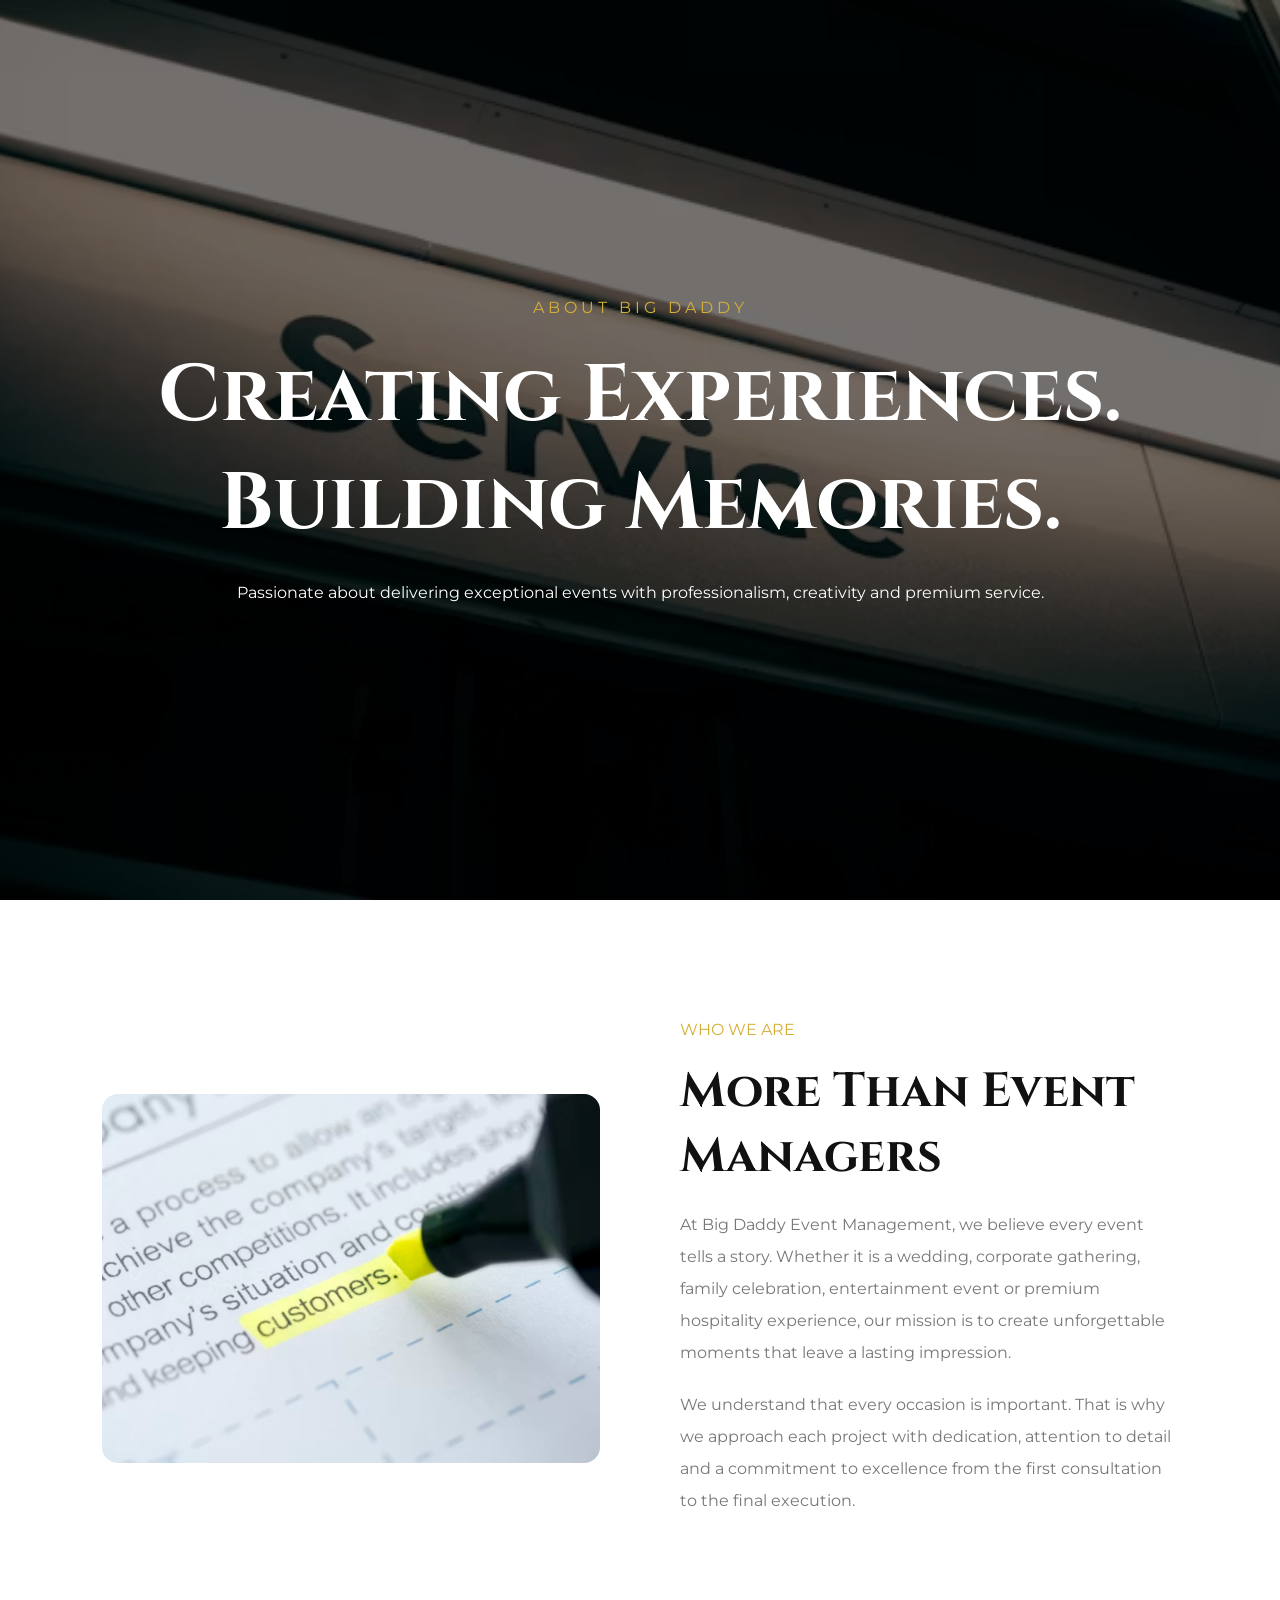
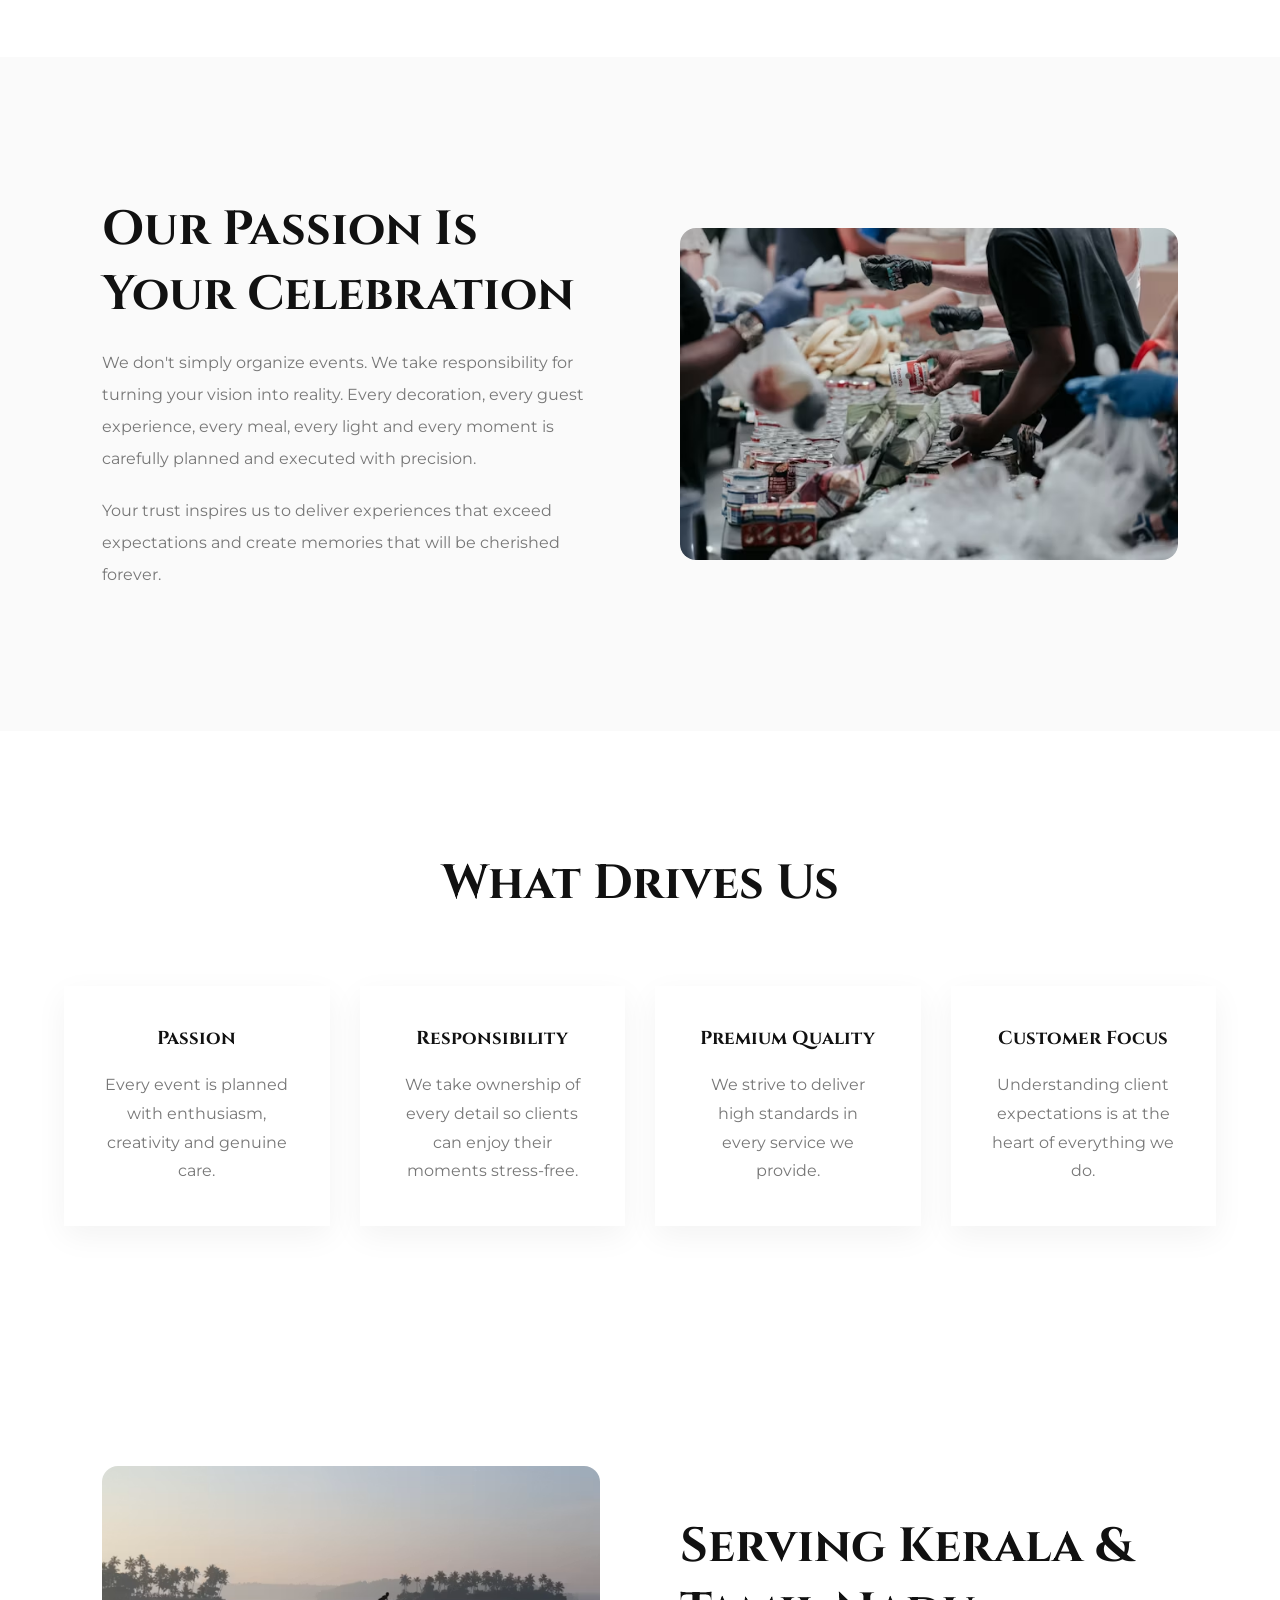
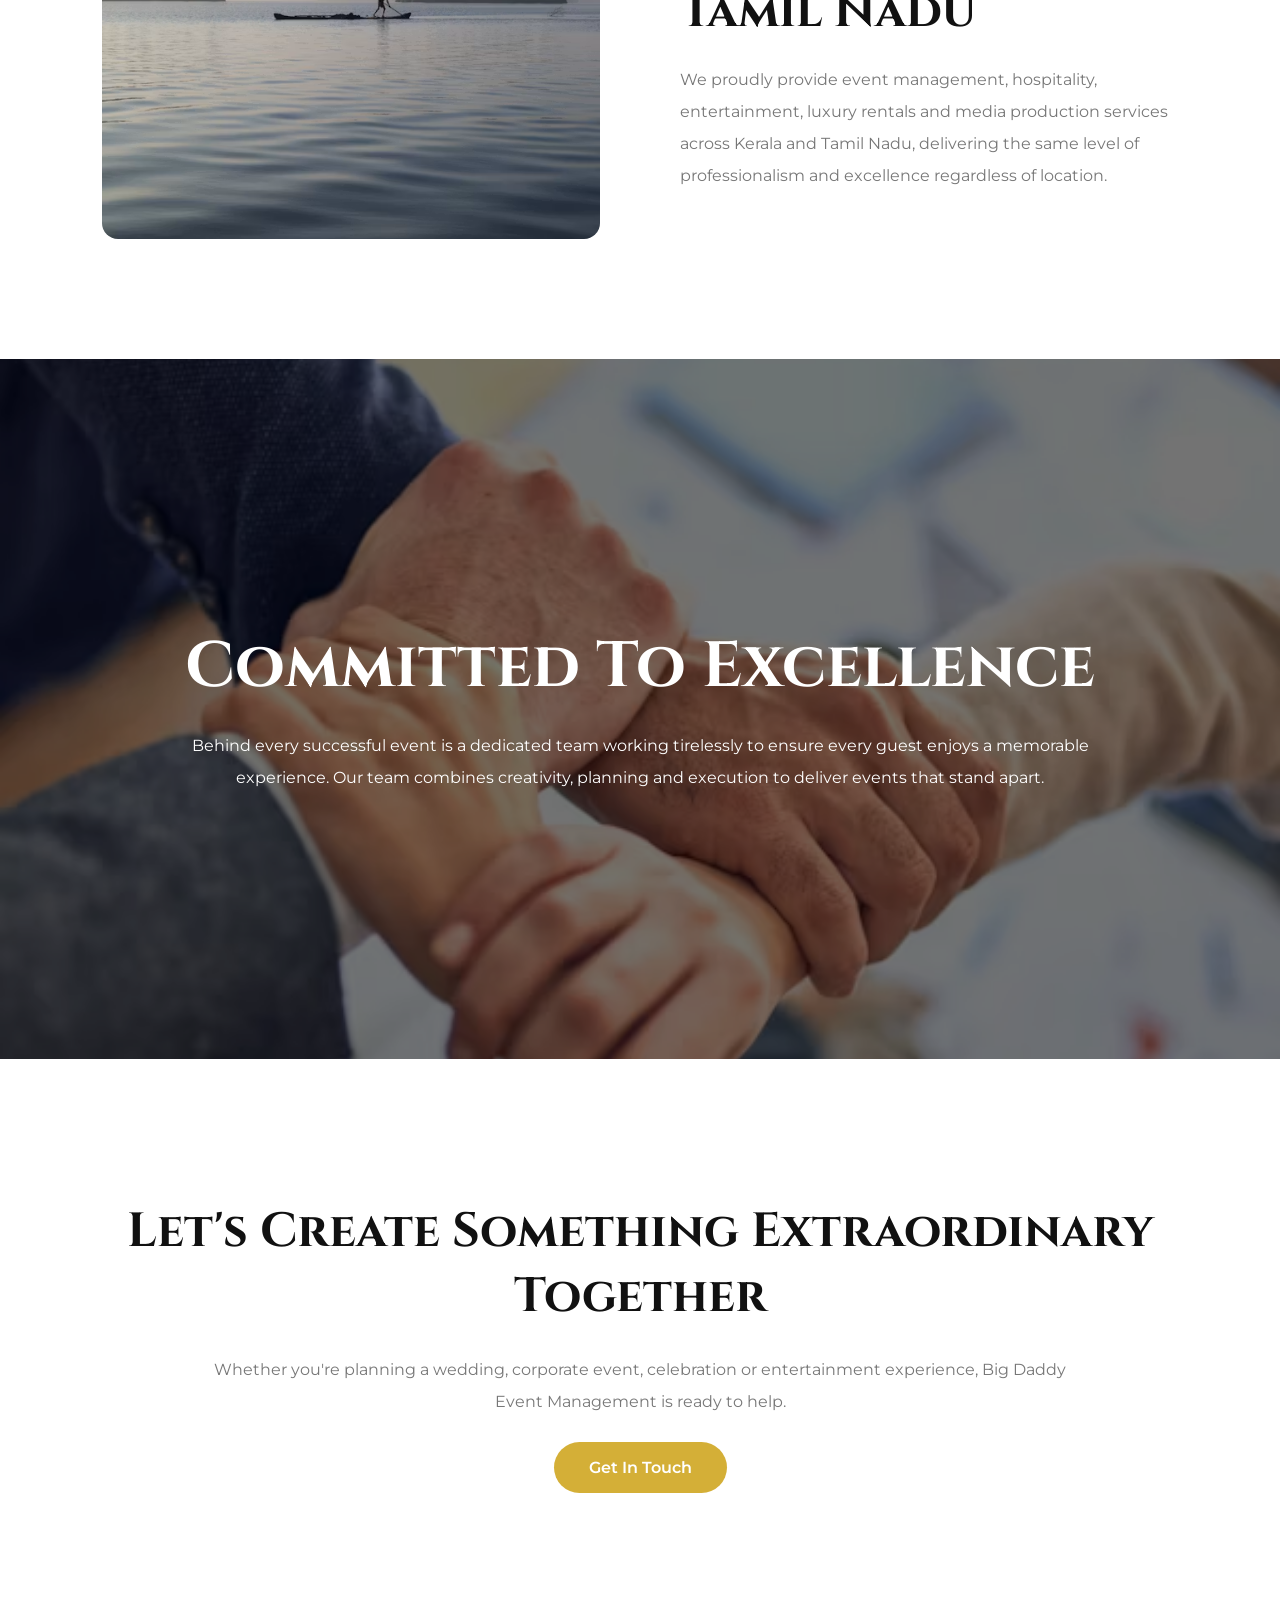
<file: about.html>
<!DOCTYPE html>
<html lang="en">

<head>

<meta charset="UTF-8">
<meta name="viewport" content="width=device-width, initial-scale=1.0">

<title>About Us | Big Daddy Event Management</title>

<link href="https://fonts.googleapis.com/css2?family=Cinzel:wght@400;500;600;700&family=Montserrat:wght@300;400;500;600&display=swap" rel="stylesheet">

<link rel="stylesheet" href="style.css">

</head>

<body>

<!-- HERO -->

<section class="about-hero">

    <img src="about-banner.jpg" alt="">

    <div class="about-overlay"></div>

    <div class="about-hero-content">

        <span>About Big Daddy</span>

        <h1>
            Creating Experiences.<br>
            Building Memories.
        </h1>

        <p>
            Passionate about delivering exceptional events with
            professionalism, creativity and premium service.
        </p>

    </div>

</section>

<!-- STORY -->

<section class="about-story">

    <div class="about-story-image">

        <img src="about-story.jpg" alt="">

    </div>

    <div class="about-story-content">

        <span>Who We Are</span>

        <h2>More Than Event Managers</h2>

        <p>
            At Big Daddy Event Management, we believe every event tells a story.
            Whether it is a wedding, corporate gathering, family celebration,
            entertainment event or premium hospitality experience, our mission
            is to create unforgettable moments that leave a lasting impression.
        </p>

        <p>
            We understand that every occasion is important. That is why we
            approach each project with dedication, attention to detail and a
            commitment to excellence from the first consultation to the final
            execution.
        </p>

    </div>

</section>

<!-- PASSION -->

<section class="passion-section">

    <div class="passion-content">

        <h2>Our Passion Is Your Celebration</h2>

        <p>
            We don't simply organize events. We take responsibility for turning
            your vision into reality. Every decoration, every guest experience,
            every meal, every light and every moment is carefully planned and
            executed with precision.
        </p>

        <p>
            Your trust inspires us to deliver experiences that exceed
            expectations and create memories that will be cherished forever.
        </p>

    </div>

    <div class="passion-image">

        <img src="premium-service.jpg" alt="">

    </div>

</section>

<!-- VALUES -->

<section class="values-section">

    <div class="section-title">
        <h2>What Drives Us</h2>
    </div>

    <div class="values-grid">

        <div class="value-card">
            <h3>Passion</h3>
            <p>
                Every event is planned with enthusiasm, creativity and genuine care.
            </p>
        </div>

        <div class="value-card">
            <h3>Responsibility</h3>
            <p>
                We take ownership of every detail so clients can enjoy their moments stress-free.
            </p>
        </div>

        <div class="value-card">
            <h3>Premium Quality</h3>
            <p>
                We strive to deliver high standards in every service we provide.
            </p>
        </div>

        <div class="value-card">
            <h3>Customer Focus</h3>
            <p>
                Understanding client expectations is at the heart of everything we do.
            </p>
        </div>

    </div>

</section>

<!-- COVERAGE -->

<section class="coverage-section">

    <div class="coverage-image">

        <img src="kerala-events.jpg" alt="">

    </div>

    <div class="coverage-content">

        <h2>Serving Kerala & Tamil Nadu</h2>

        <p>
            We proudly provide event management, hospitality, entertainment,
            luxury rentals and media production services across Kerala and
            Tamil Nadu, delivering the same level of professionalism and
            excellence regardless of location.
        </p>

    </div>

</section>

<!-- TEAM -->

<section class="team-section">

    <img src="event-team.jpg" alt="">

    <div class="team-content">

        <h2>Committed To Excellence</h2>

        <p>
            Behind every successful event is a dedicated team working tirelessly
            to ensure every guest enjoys a memorable experience. Our team combines
            creativity, planning and execution to deliver events that stand apart.
        </p>

    </div>

</section>

<!-- CTA -->

<section class="about-cta">

    <h2>
        Let's Create Something Extraordinary Together
    </h2>

    <p>
        Whether you're planning a wedding, corporate event, celebration or
        entertainment experience, Big Daddy Event Management is ready to help.
    </p>

    <a href="contact.html" class="btn-primary">
        Get In Touch
    </a>

</section>

</body>
</html>
</file>
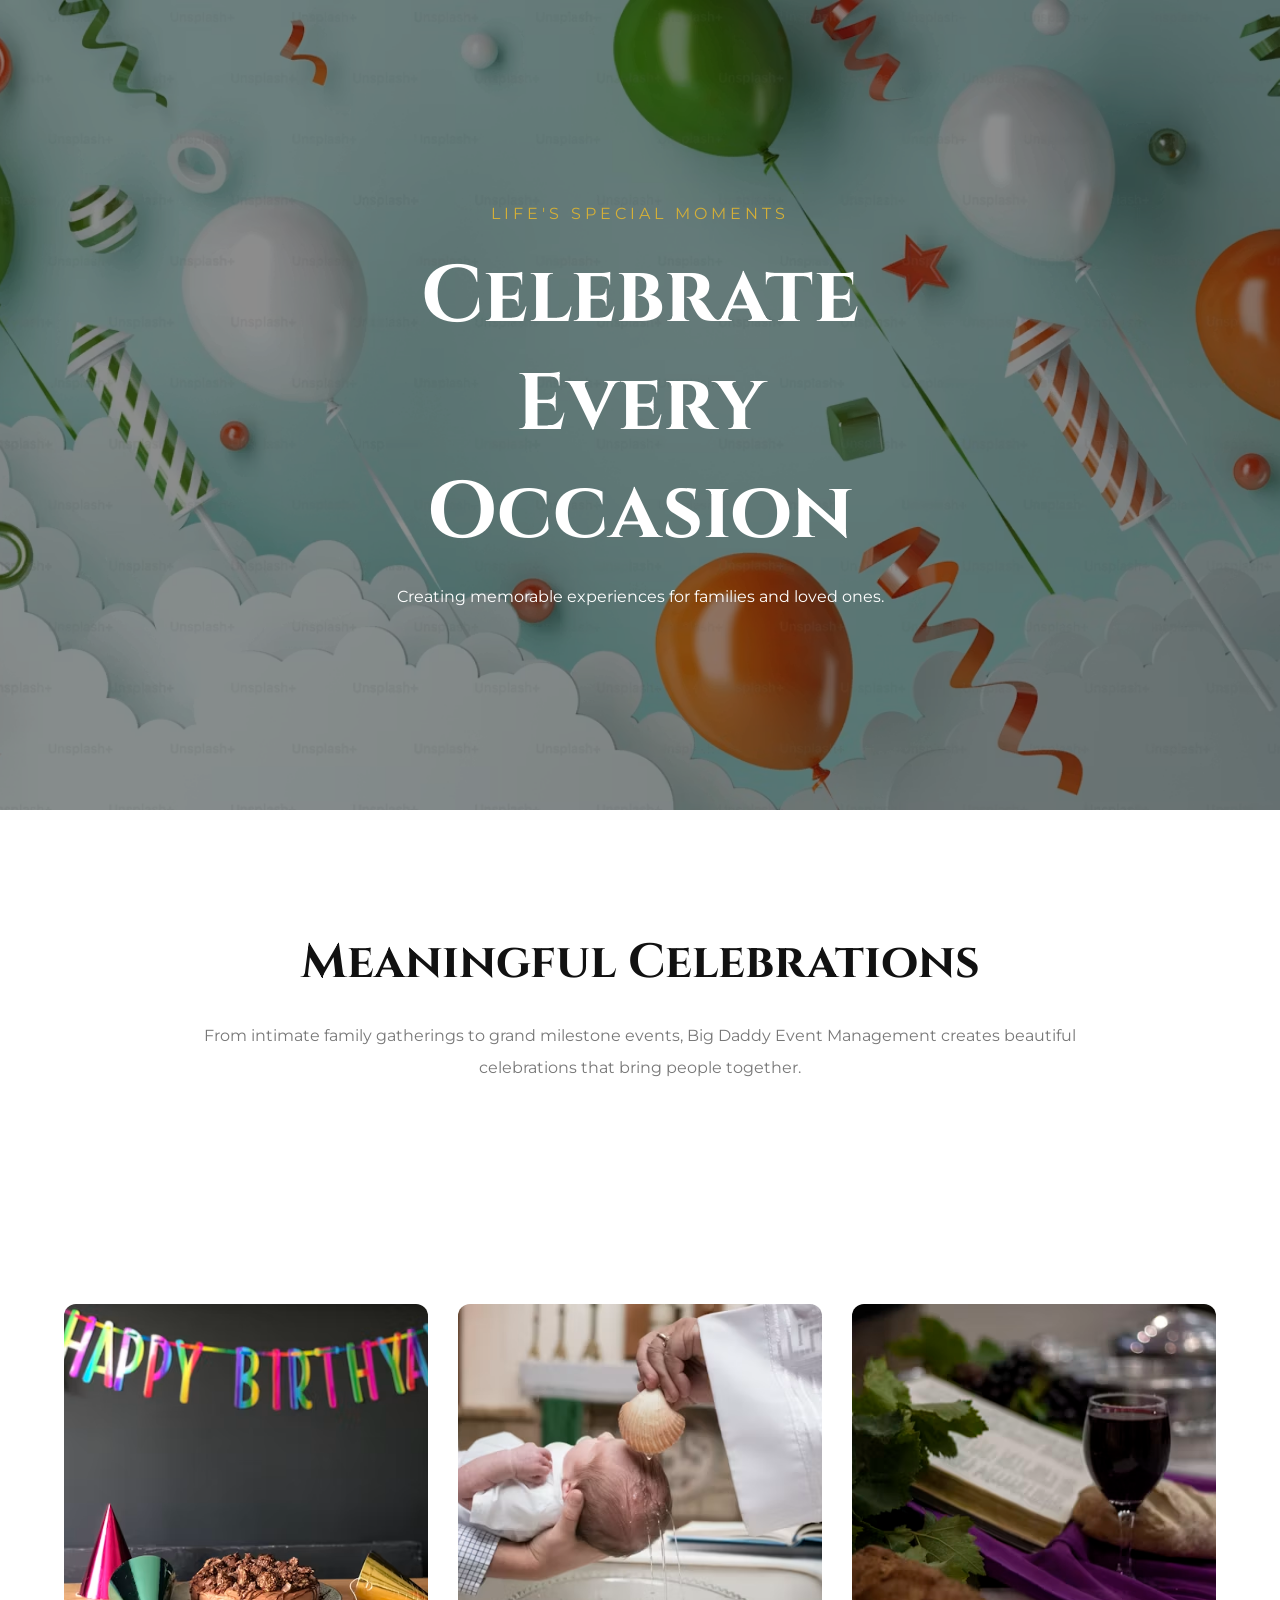
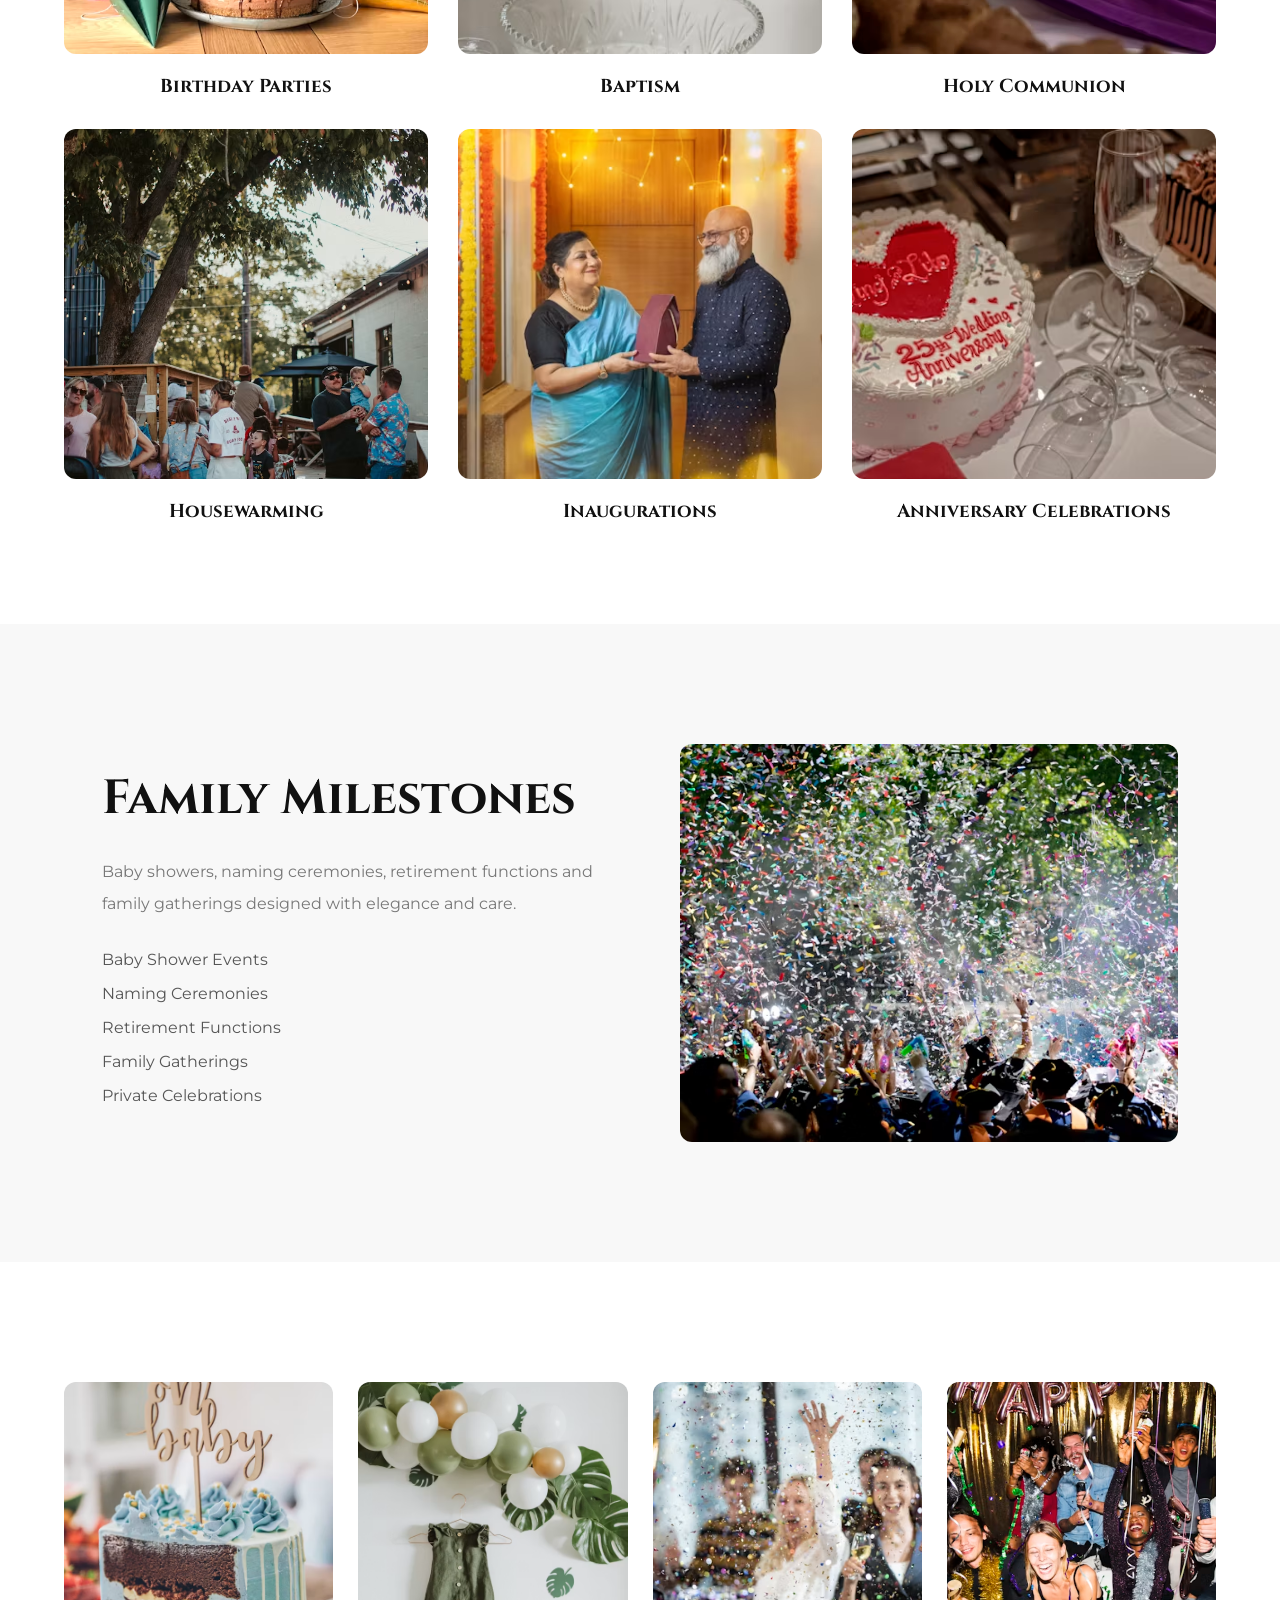
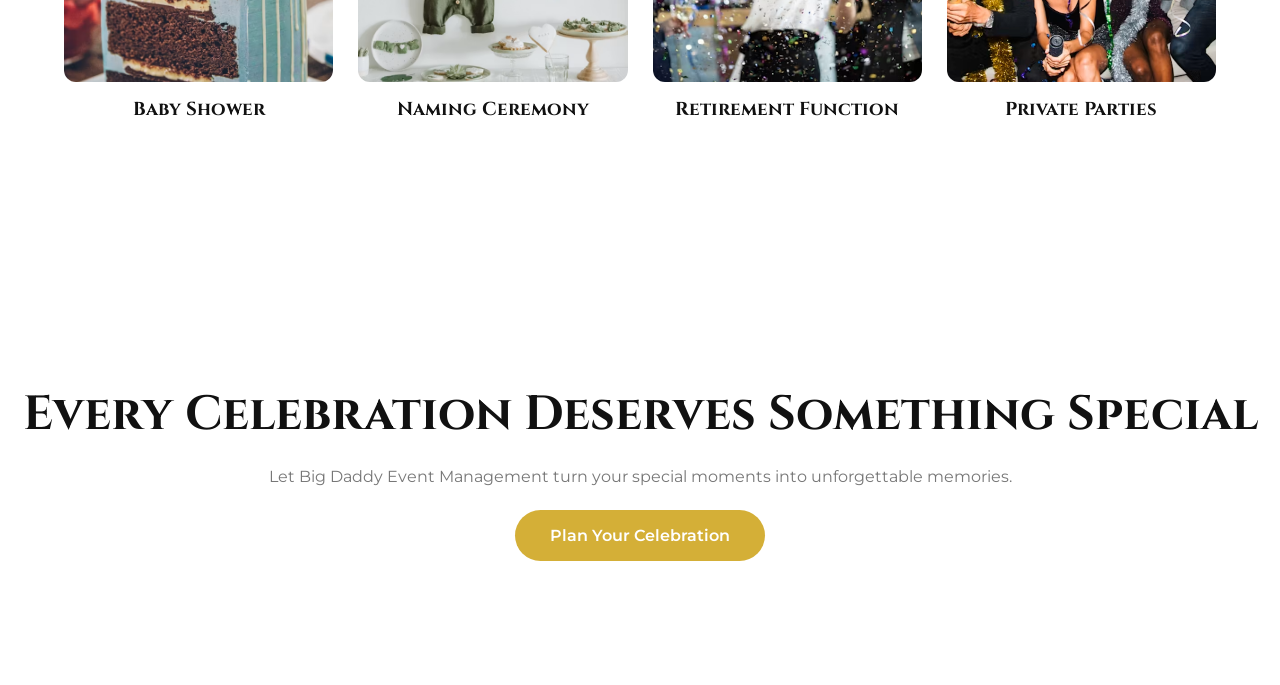
<file: celebrations.html>
<!DOCTYPE html>
<html lang="en">

<head>

<meta charset="UTF-8">
<meta name="viewport" content="width=device-width, initial-scale=1.0">

<title>Celebrations | Big Daddy Event Management</title>

<link href="https://fonts.googleapis.com/css2?family=Cinzel:wght@400;500;600;700&family=Montserrat:wght@300;400;500;600&display=swap" rel="stylesheet">

<link rel="stylesheet" href="style.css">

</head>

<body>

<section class="celebration-hero">

    <img src="celebration-banner.jpg">

    <div class="celebration-overlay"></div>

    <div class="celebration-hero-content">

        <span>Life's Special Moments</span>

        <h1>Celebrate Every Occasion</h1>

        <p>
            Creating memorable experiences for families and loved ones.
        </p>

    </div>

</section>

<section class="celebration-intro">

    <h2>Meaningful Celebrations</h2>

    <p>
        From intimate family gatherings to grand milestone events,
        Big Daddy Event Management creates beautiful celebrations
        that bring people together.
    </p>

</section>

<section class="celebration-grid">

    <div class="celebration-card">
        <img src="birthday-party.jpg">
        <h3>Birthday Parties</h3>
    </div>

    <div class="celebration-card">
        <img src="baptism.jpg">
        <h3>Baptism</h3>
    </div>

    <div class="celebration-card">
        <img src="holy-communion.jpg">
        <h3>Holy Communion</h3>
    </div>

    <div class="celebration-card">
        <img src="housewarming.jpg">
        <h3>Housewarming</h3>
    </div>

    <div class="celebration-card">
        <img src="inauguration.jpg">
        <h3>Inaugurations</h3>
    </div>

    <div class="celebration-card">
        <img src="anniversary.jpg">
        <h3>Anniversary Celebrations</h3>
    </div>

</section>

<section class="celebration-feature">

    <div class="feature-left">

        <h2>Family Milestones</h2>

        <p>
            Baby showers, naming ceremonies, retirement functions
            and family gatherings designed with elegance and care.
        </p>

        <ul>
            <li>Baby Shower Events</li>
            <li>Naming Ceremonies</li>
            <li>Retirement Functions</li>
            <li>Family Gatherings</li>
            <li>Private Celebrations</li>
        </ul>

    </div>

    <div class="feature-right">

        <img src="celebration-showcase.jpg">

    </div>

</section>

<section class="special-celebrations">

    <div class="special-box">

        <img src="baby-shower.jpg">

        <h3>Baby Shower</h3>

    </div>

    <div class="special-box">

        <img src="naming-ceremony.jpg">

        <h3>Naming Ceremony</h3>

    </div>

    <div class="special-box">

        <img src="retirement-function.jpg">

        <h3>Retirement Function</h3>

    </div>

    <div class="special-box">

        <img src="private-party.jpg">

        <h3>Private Parties</h3>

    </div>

</section>

<section class="celebration-cta">

    <h2>
        Every Celebration Deserves Something Special
    </h2>

    <p>
        Let Big Daddy Event Management turn your special moments
        into unforgettable memories.
    </p>

    <a href="contact.html" class="btn-primary">
        Plan Your Celebration
    </a>

</section>

</body>
</html>
</file>
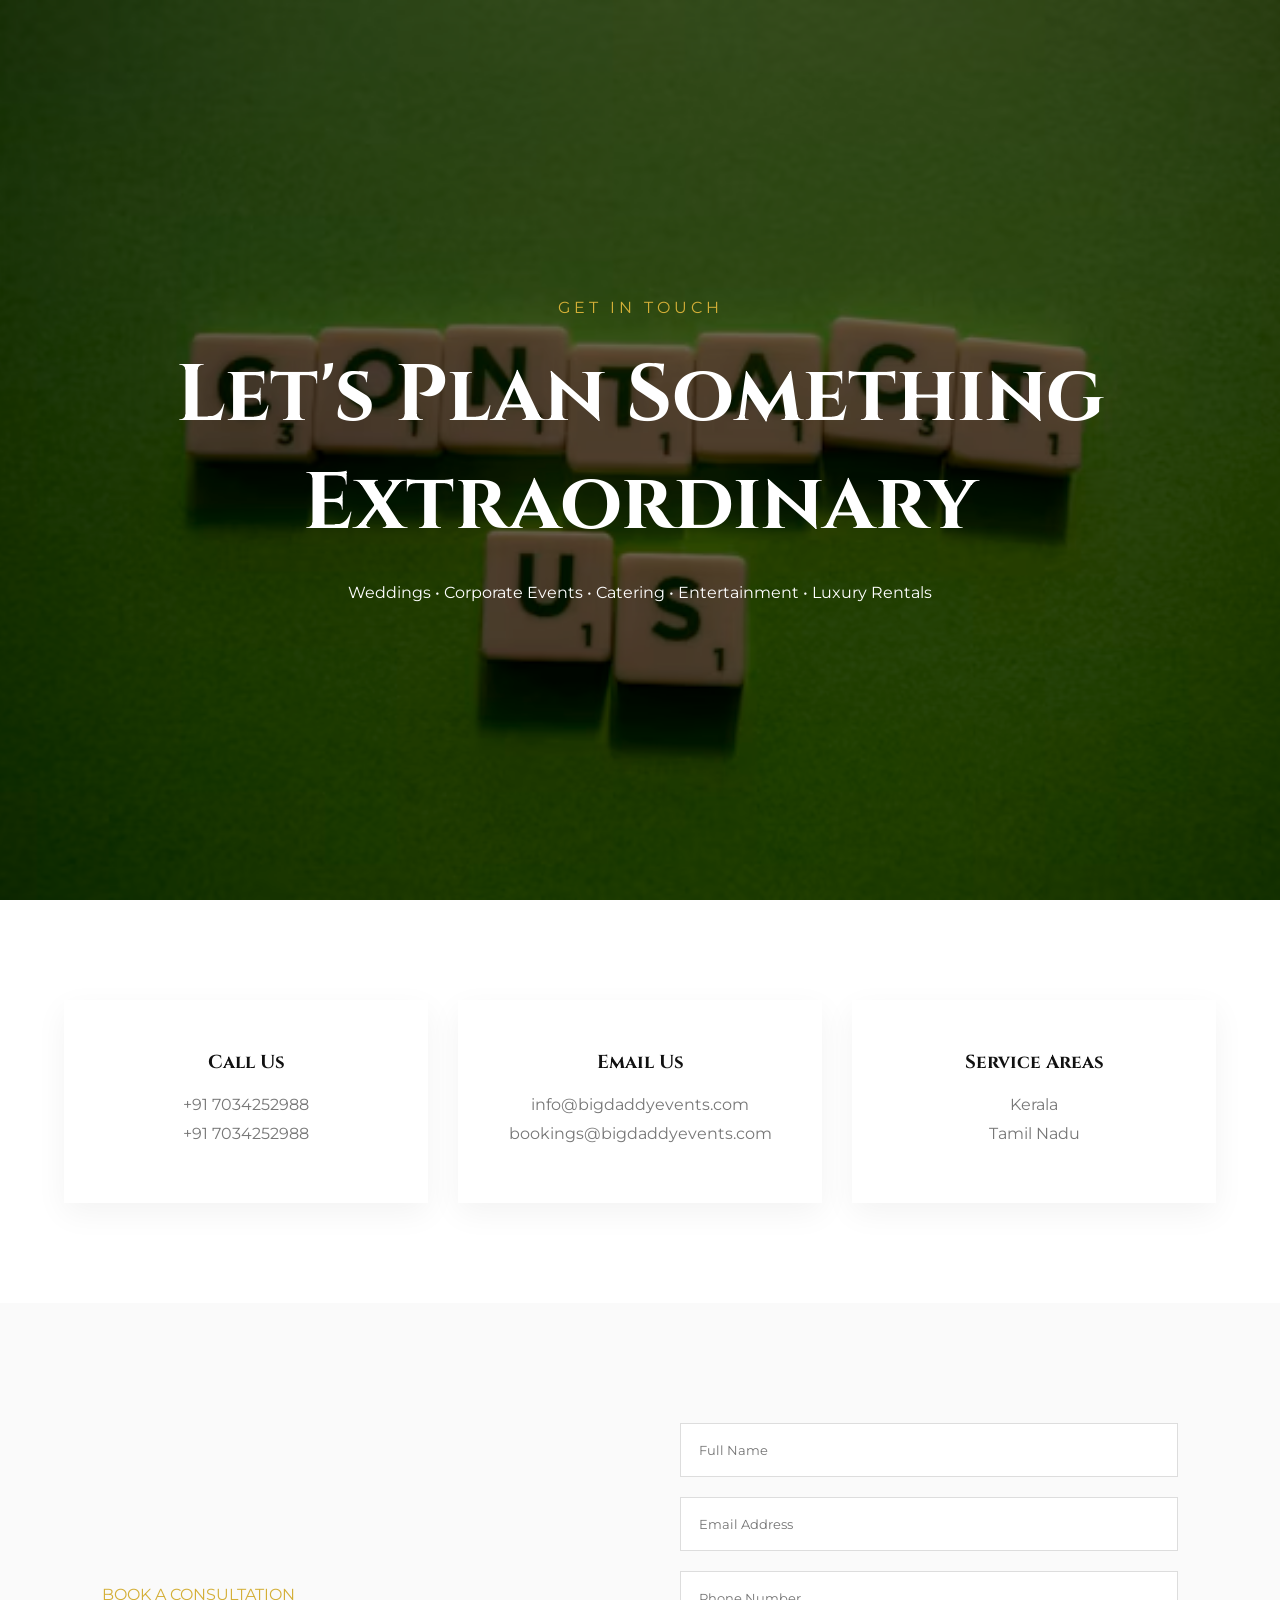
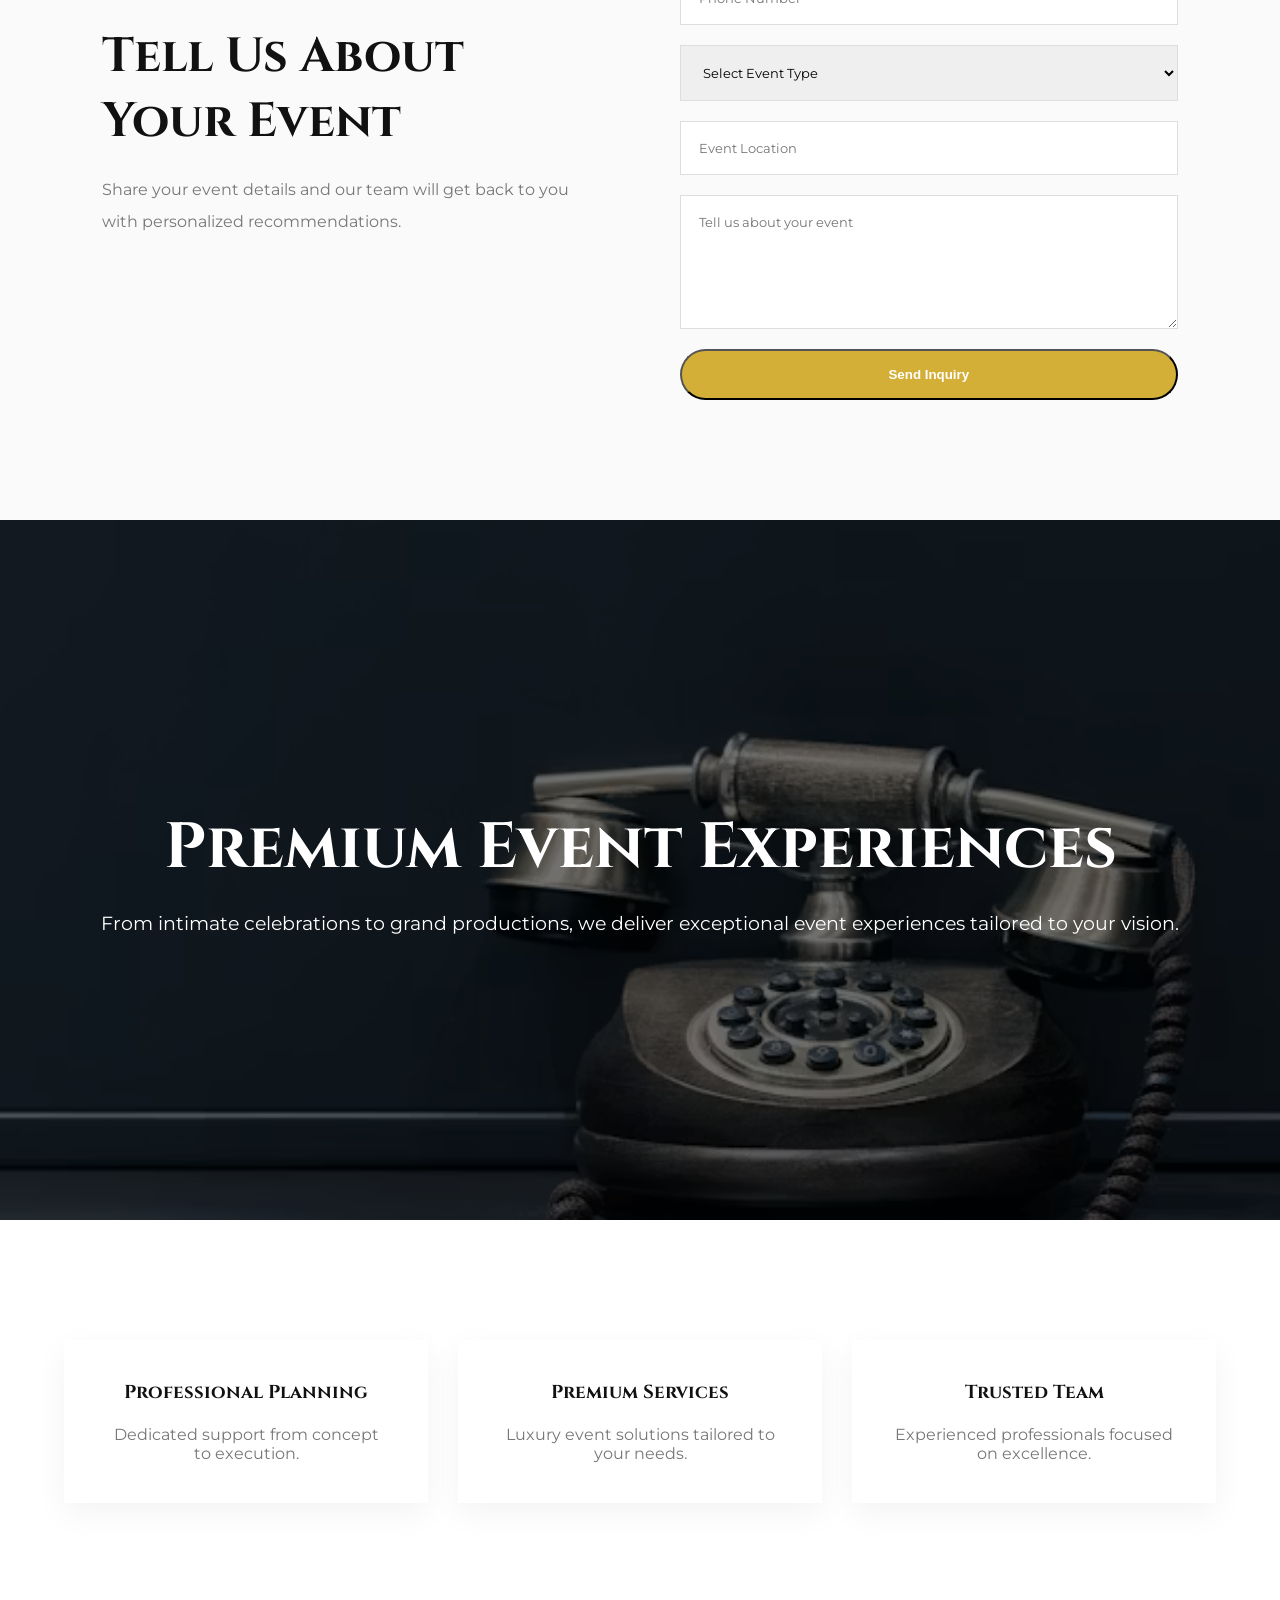
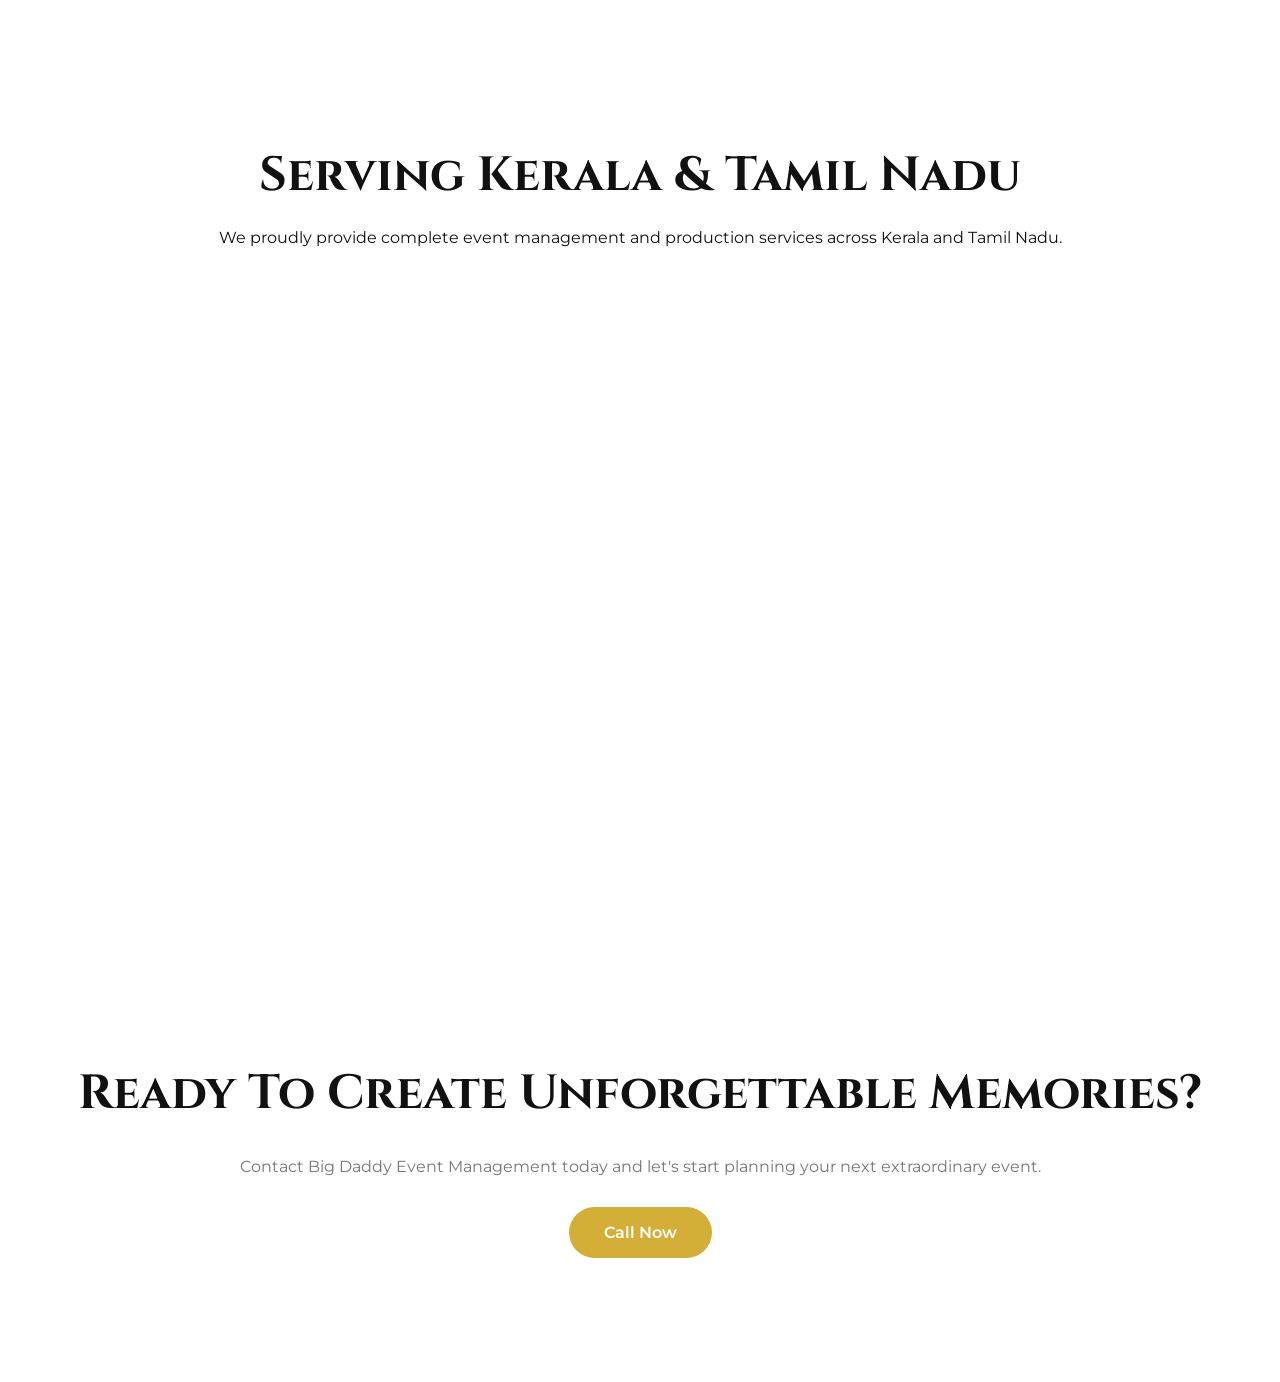
<file: contact.html>
<!DOCTYPE html>
<html lang="en">

<head>

<meta charset="UTF-8">
<meta name="viewport" content="width=device-width, initial-scale=1.0">

<title>Contact Us | Big Daddy Event Management</title>

<link href="https://fonts.googleapis.com/css2?family=Cinzel:wght@400;500;600;700&family=Montserrat:wght@300;400;500;600&display=swap" rel="stylesheet">

<link rel="stylesheet" href="style.css">

</head>

<body>

<!-- HERO -->

<section class="contact-hero">

    <img src="contact-banner.jpg" alt="">

    <div class="contact-overlay"></div>

    <div class="contact-hero-content">

        <span>Get In Touch</span>

        <h1>
            Let's Plan Something Extraordinary
        </h1>

        <p>
            Weddings • Corporate Events • Catering • Entertainment • Luxury Rentals
        </p>

    </div>

</section>

<!-- CONTACT INFO -->

<section class="contact-info-section">

    <div class="contact-card">

        <h3>Call Us</h3>

        <p>+91 7034252988</p>
        <p>+91 7034252988</p>

    </div>

    <div class="contact-card">

        <h3>Email Us</h3>

        <p>info@bigdaddyevents.com</p>
        <p>bookings@bigdaddyevents.com</p>

    </div>

    <div class="contact-card">

        <h3>Service Areas</h3>

        <p>Kerala</p>
        <p>Tamil Nadu</p>

    </div>

</section>

<!-- CONTACT FORM -->

<section class="contact-form-section">

    <div class="form-content">

        <span>Book A Consultation</span>

        <h2>Tell Us About Your Event</h2>

        <p>
            Share your event details and our team will get back to you
            with personalized recommendations.
        </p>

    </div>

    <div class="contact-form-container">

        <form>

            <input type="text" placeholder="Full Name" required>

            <input type="email" placeholder="Email Address" required>

            <input type="tel" placeholder="Phone Number" required>

            <select required>
                <option>Select Event Type</option>
                <option>Wedding</option>
                <option>Corporate Event</option>
                <option>Food & Beverages</option>
                <option>Entertainment</option>
                <option>Luxury Rentals</option>
                <option>Celebration</option>
                <option>Photography & Videography</option>
            </select>

            <input type="text" placeholder="Event Location">

            <textarea rows="6" placeholder="Tell us about your event"></textarea>

            <button type="submit" class="btn-primary">
                Send Inquiry
            </button>

        </form>

    </div>

</section>

<!-- SHOWCASE -->

<section class="contact-showcase">

    <img src="contact-showcase.jpg">

    <div class="showcase-content">

        <h2>Premium Event Experiences</h2>

        <p>
            From intimate celebrations to grand productions,
            we deliver exceptional event experiences tailored
            to your vision.
        </p>

    </div>

</section>

<!-- WHY CONTACT US -->

<section class="why-contact">

    <div class="why-card">
        <h3>Professional Planning</h3>
        <p>Dedicated support from concept to execution.</p>
    </div>

    <div class="why-card">
        <h3>Premium Services</h3>
        <p>Luxury event solutions tailored to your needs.</p>
    </div>

    <div class="why-card">
        <h3>Trusted Team</h3>
        <p>Experienced professionals focused on excellence.</p>
    </div>

</section>

<!-- MAP -->

<section class="map-section">

    <div class="map-content">

        <h2>Serving Kerala & Tamil Nadu</h2>

        <p>
            We proudly provide complete event management and
            production services across Kerala and Tamil Nadu.
        </p>

    </div>

    <div class="map-placeholder">

        <iframe
        src="https://www.google.com/maps"
        loading="lazy">
        </iframe>

    </div>

</section>

<!-- CTA -->

<section class="contact-cta">

    <h2>
        Ready To Create Unforgettable Memories?
    </h2>

    <p>
        Contact Big Daddy Event Management today and let's
        start planning your next extraordinary event.
    </p>

    <a href="tel:+917034252988" class="btn-primary">
        Call Now
    </a>

</section>

</body>
</html>
</file>
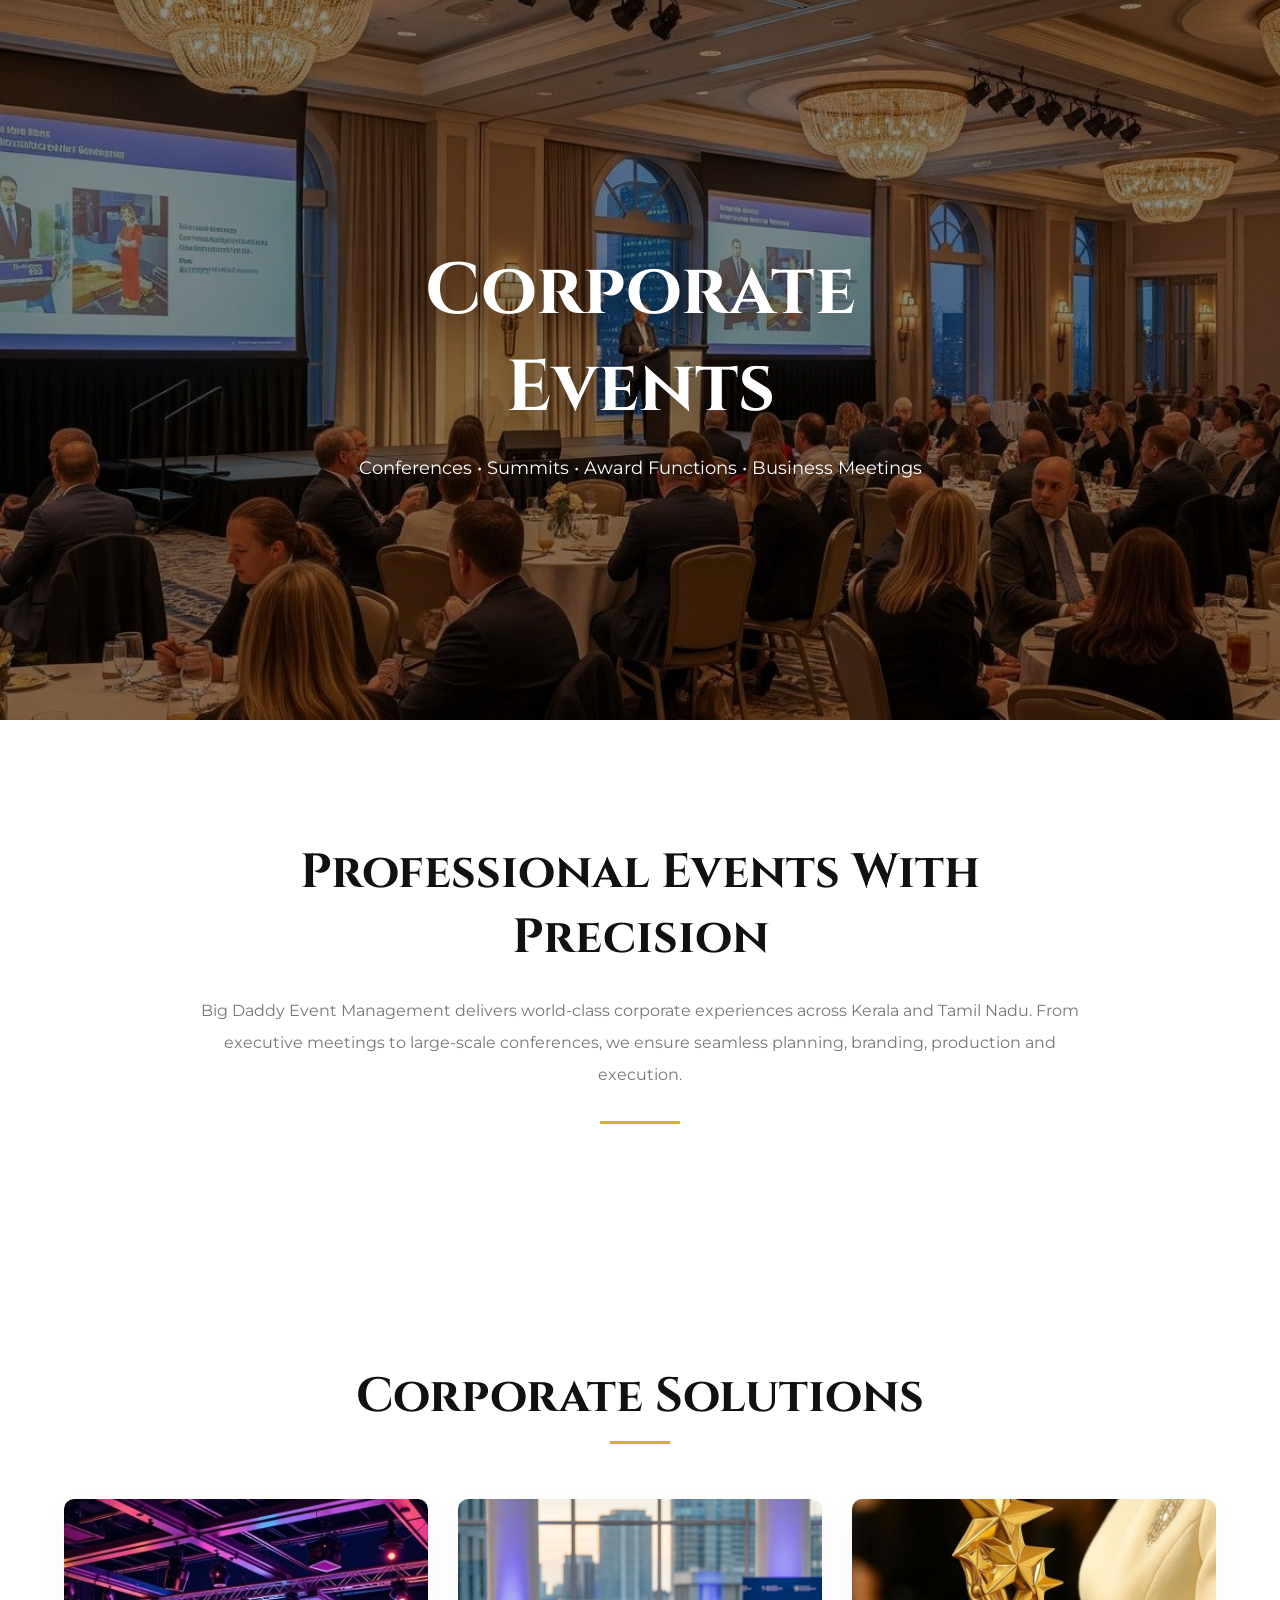
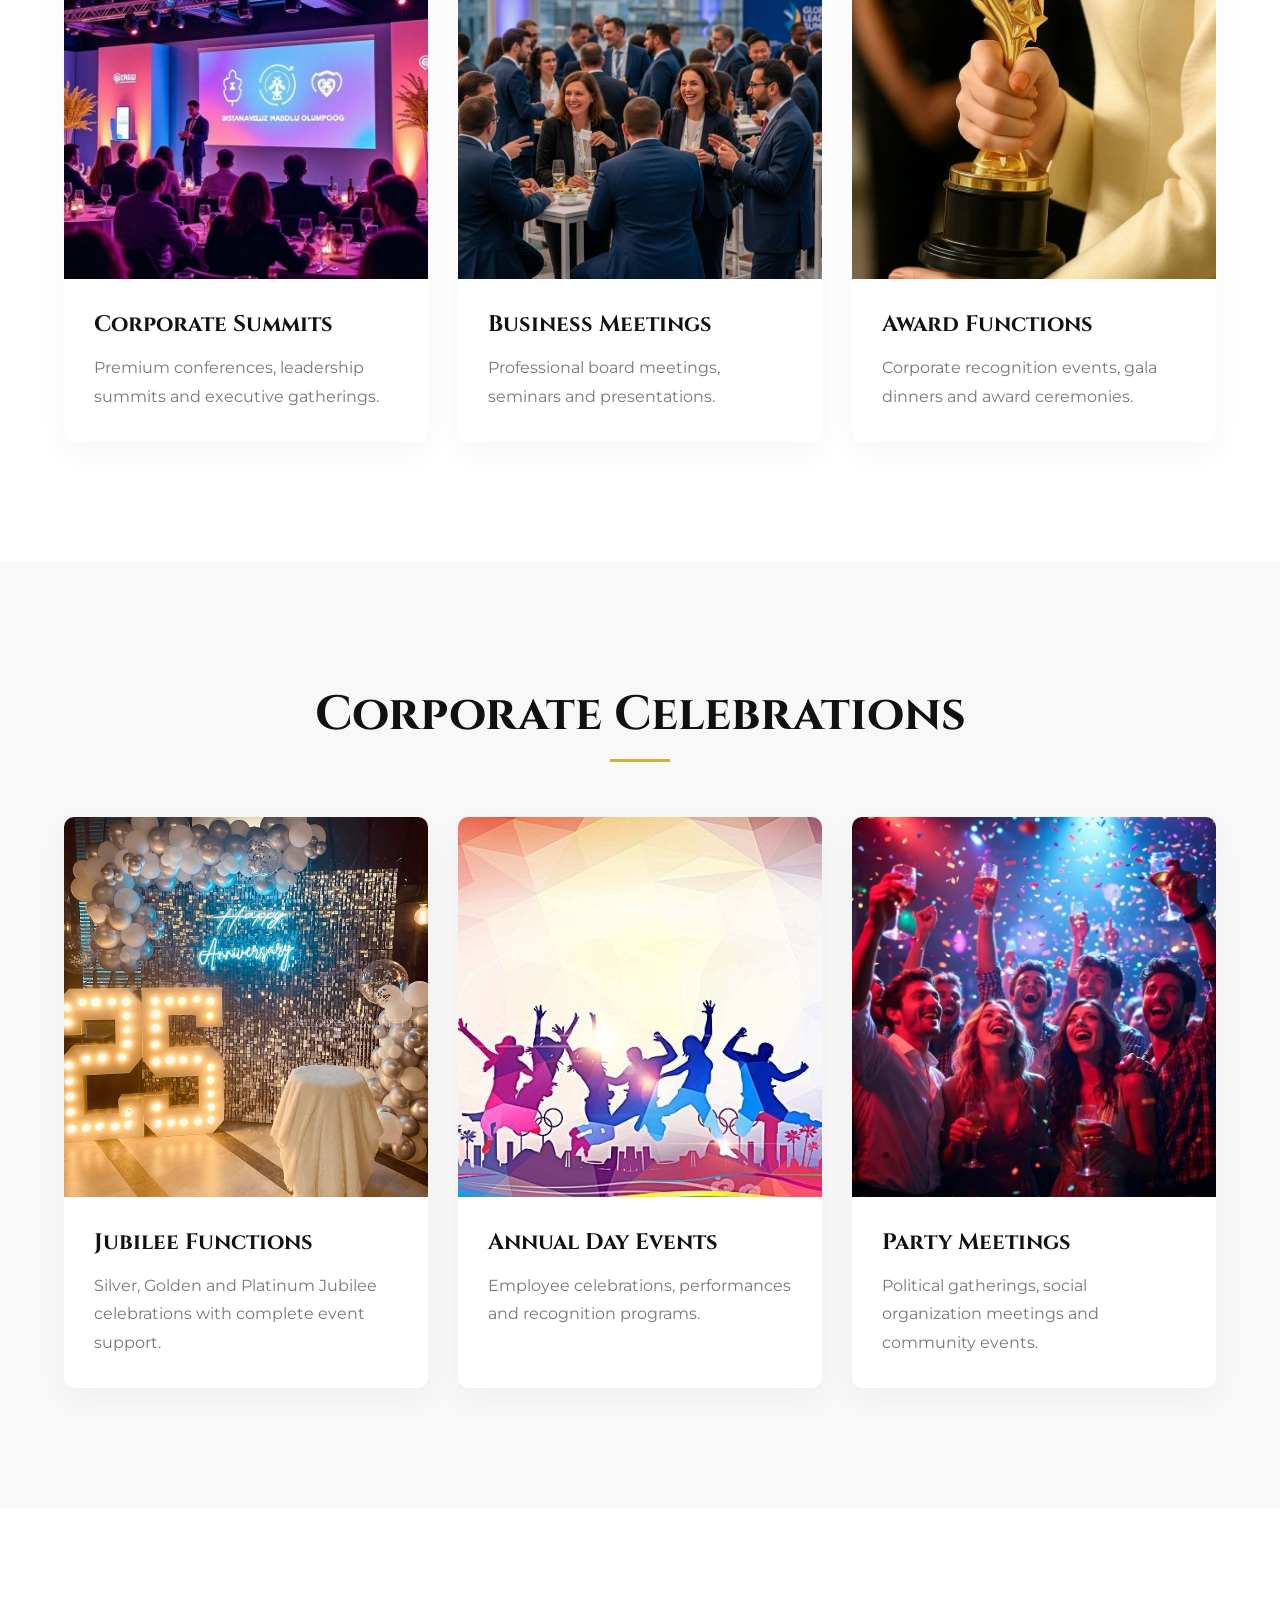
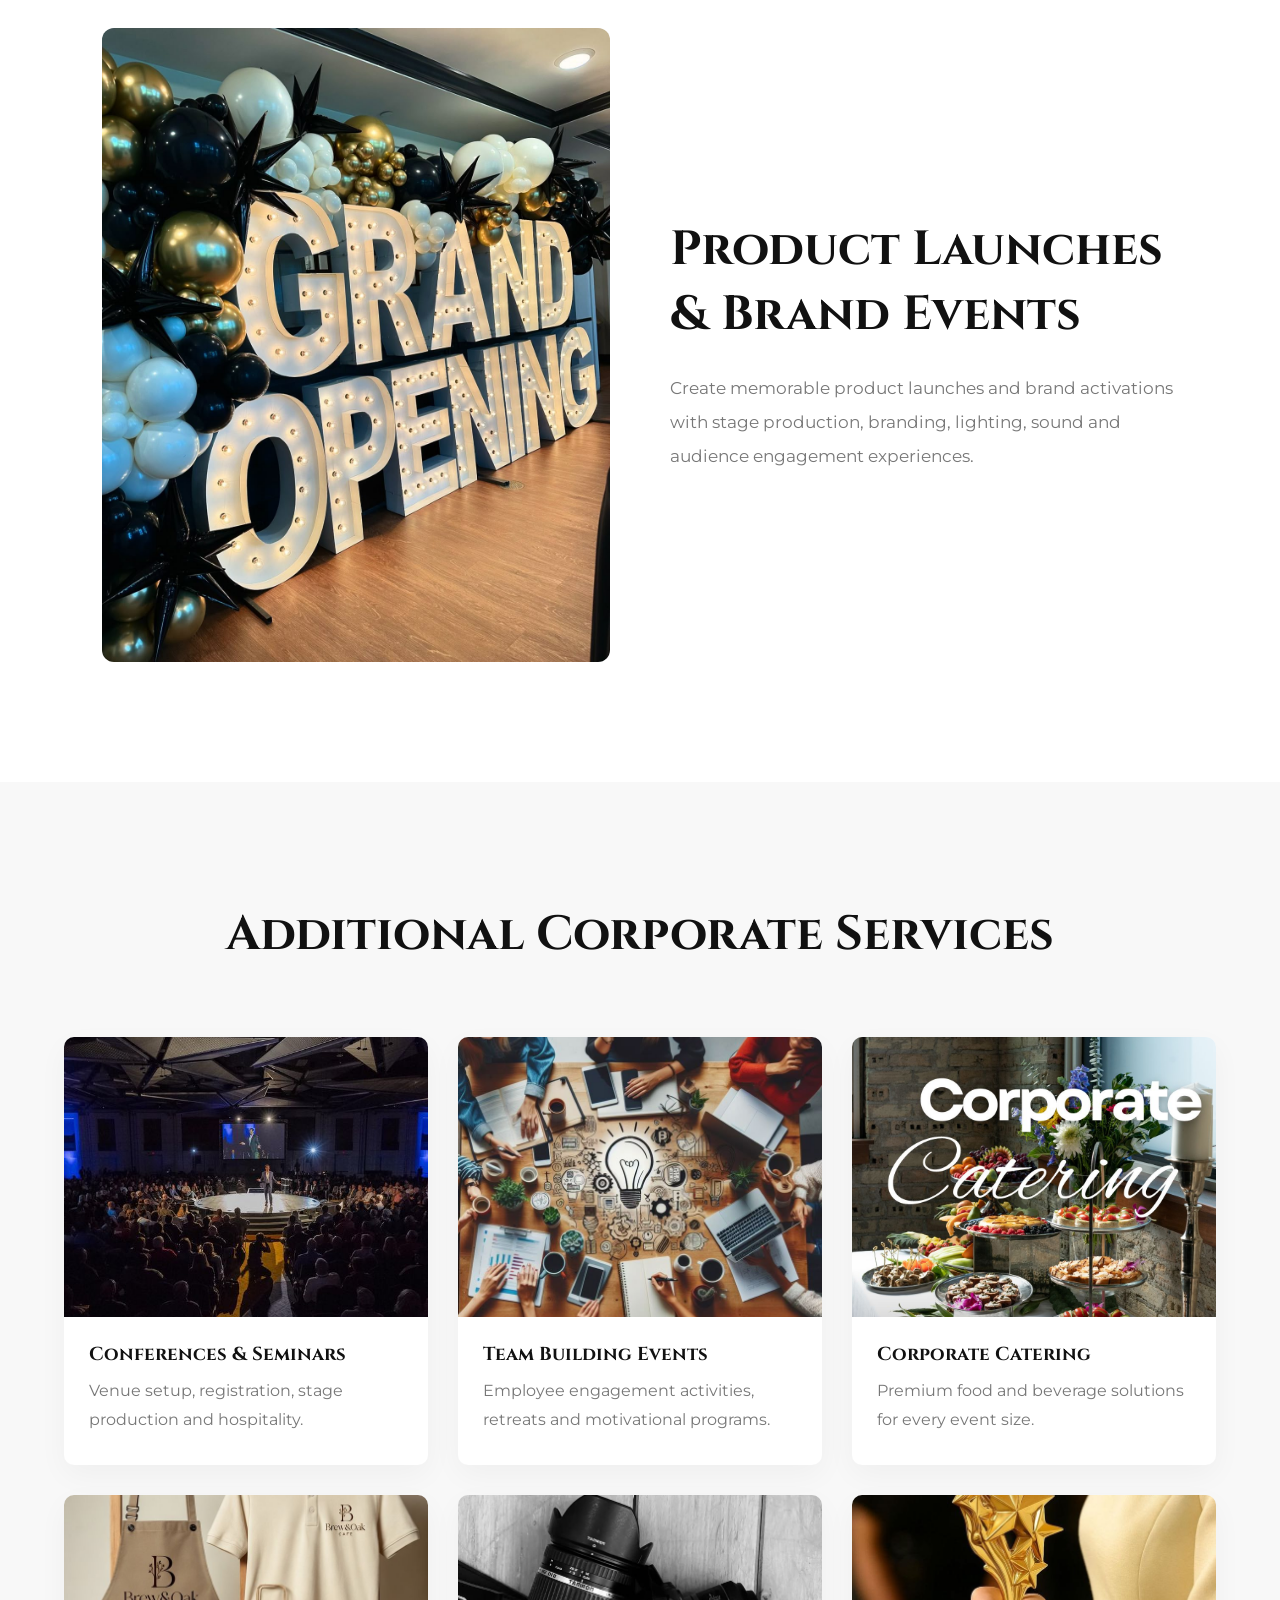
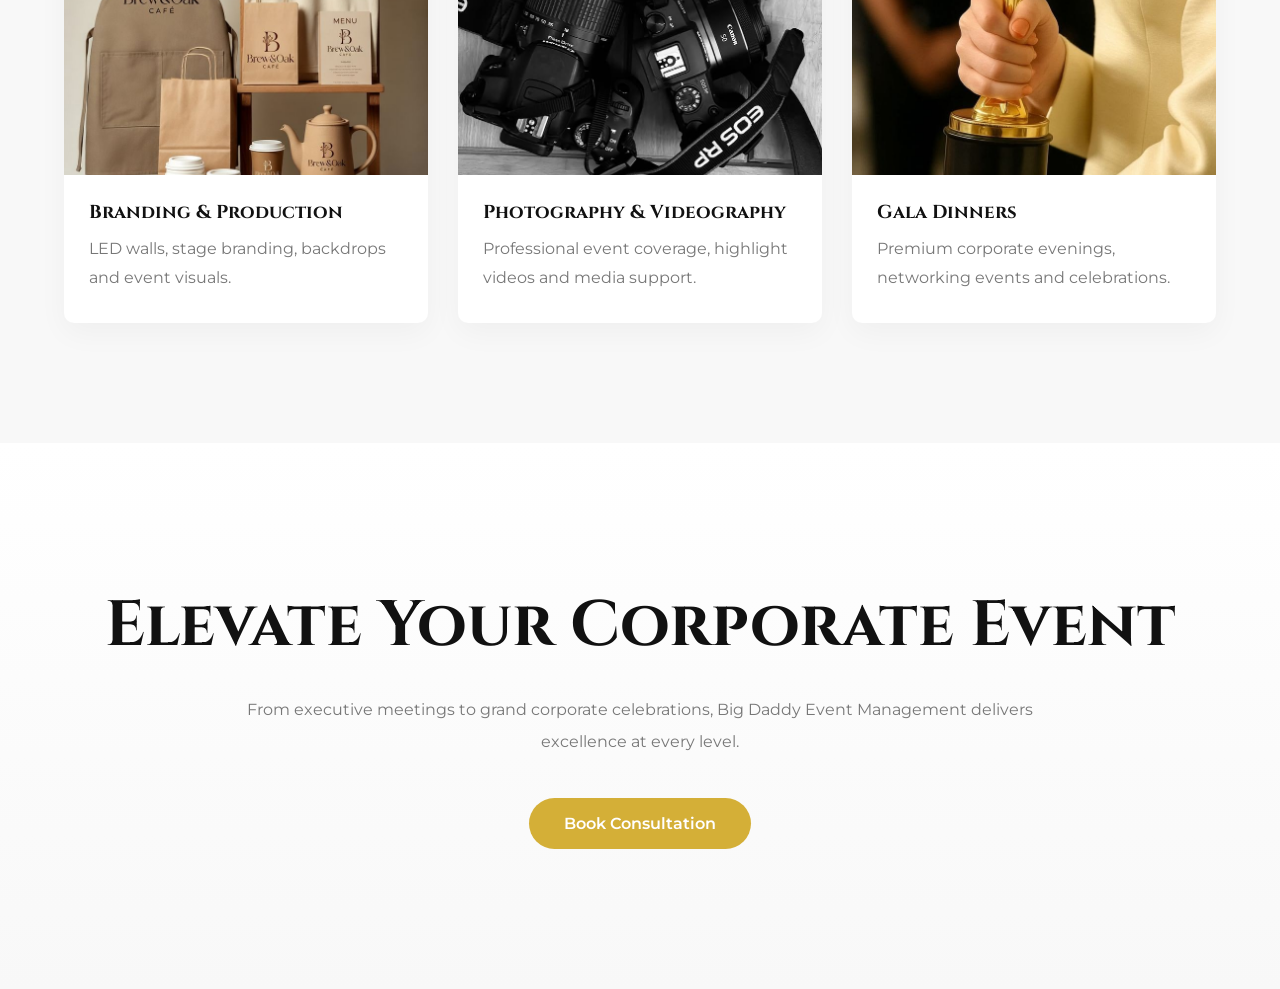
<file: corporate.html>
<!DOCTYPE html>
<html lang="en">

<head>
<meta charset="UTF-8">
<meta name="viewport" content="width=device-width, initial-scale=1.0">

<title>Corporate Events | Big Daddy Event Management</title>

<link href="https://fonts.googleapis.com/css2?family=Cinzel:wght@400;500;600;700&family=Montserrat:wght@300;400;500;600&display=swap" rel="stylesheet">

<link rel="stylesheet" href="style.css">

</head>

<body>

<!-- HERO -->

<section class="page-hero">

    <img src="corporate-banner.jpg" alt="">

    <div class="page-overlay"></div>

    <div class="page-hero-content">

        <h1>Corporate Events</h1>

        <p>
            Conferences • Summits • Award Functions • Business Meetings
        </p>

    </div>

</section>

<!-- INTRO -->

<section class="wedding-intro">

    <div class="container">

        <h2>Professional Events With Precision</h2>

        <p>
            Big Daddy Event Management delivers world-class corporate
            experiences across Kerala and Tamil Nadu. From executive
            meetings to large-scale conferences, we ensure seamless
            planning, branding, production and execution.
        </p>

    </div>

</section>

<!-- MAIN EVENTS -->

<section class="wedding-section">

    <div class="section-title">
        <h2>Corporate Solutions</h2>
    </div>

    <div class="wedding-grid">

        <div class="wedding-card">
            <img src="corporate-summit.jpg">
            <div class="card-content">
                <h3>Corporate Summits</h3>
                <p>
                    Premium conferences, leadership summits
                    and executive gatherings.
                </p>
            </div>
        </div>

        <div class="wedding-card">
            <img src="business-meeting.jpg">
            <div class="card-content">
                <h3>Business Meetings</h3>
                <p>
                    Professional board meetings,
                    seminars and presentations.
                </p>
            </div>
        </div>

        <div class="wedding-card">
            <img src="award-night.jpg">
            <div class="card-content">
                <h3>Award Functions</h3>
                <p>
                    Corporate recognition events,
                    gala dinners and award ceremonies.
                </p>
            </div>
        </div>

    </div>

</section>

<!-- CORPORATE EXPERIENCES -->

<section class="wedding-section light-bg">

    <div class="section-title">
        <h2>Corporate Celebrations</h2>
    </div>

    <div class="wedding-grid">

        <div class="wedding-card">
            <img src="jubilee-function.jpg">
            <div class="card-content">
                <h3>Jubilee Functions</h3>
                <p>
                    Silver, Golden and Platinum Jubilee
                    celebrations with complete event support.
                </p>
            </div>
        </div>

        <div class="wedding-card">
            <img src="annual-day.jpg">
            <div class="card-content">
                <h3>Annual Day Events</h3>
                <p>
                    Employee celebrations,
                    performances and recognition programs.
                </p>
            </div>
        </div>

        <div class="wedding-card">
            <img src="party-meeting.jpg">
            <div class="card-content">
                <h3>Party Meetings</h3>
                <p>
                    Political gatherings, social organization
                    meetings and community events.
                </p>
            </div>
        </div>

    </div>

</section>

<!-- FEATURE -->

<section class="feature-section">

    <div class="feature-image">
        <img src="product-launch.jpg">
    </div>

    <div class="feature-content">

        <h2>Product Launches & Brand Events</h2>

        <p>
            Create memorable product launches and brand activations
            with stage production, branding, lighting, sound and
            audience engagement experiences.
        </p>

    </div>

</section>

<!-- MORE SERVICES -->

<section class="wedding-services">

    <div class="section-title">
        <h2>Additional Corporate Services</h2>
    </div>

    <div class="service-grid">

        <div class="service-card">

            <img src="conference-event.jpg">

            <h3>Conferences & Seminars</h3>

            <p>
                Venue setup, registration,
                stage production and hospitality.
            </p>

        </div>

        <div class="service-card">

            <img src="team-building.jpg">

            <h3>Team Building Events</h3>

            <p>
                Employee engagement activities,
                retreats and motivational programs.
            </p>

        </div>

        <div class="service-card">

            <img src="corporate-catering.jpg">

            <h3>Corporate Catering</h3>

            <p>
                Premium food and beverage
                solutions for every event size.
            </p>

        </div>

        <div class="service-card">

            <img src="corporate-branding.jpg">

            <h3>Branding & Production</h3>

            <p>
                LED walls, stage branding,
                backdrops and event visuals.
            </p>

        </div>

        <div class="service-card">

            <img src="corporate-photography.jpg">

            <h3>Photography & Videography</h3>

            <p>
                Professional event coverage,
                highlight videos and media support.
            </p>

        </div>

        <div class="service-card">

            <img src="award-night.jpg">

            <h3>Gala Dinners</h3>

            <p>
                Premium corporate evenings,
                networking events and celebrations.
            </p>

        </div>

    </div>

</section>

<!-- CTA -->

<section class="cta">

    <h2>Elevate Your Corporate Event</h2>

    <p>
        From executive meetings to grand corporate celebrations,
        Big Daddy Event Management delivers excellence at every level.
    </p>

    <a href="contact.html" class="btn-primary">
        Book Consultation
    </a>

</section>

</body>
</html>
</file>
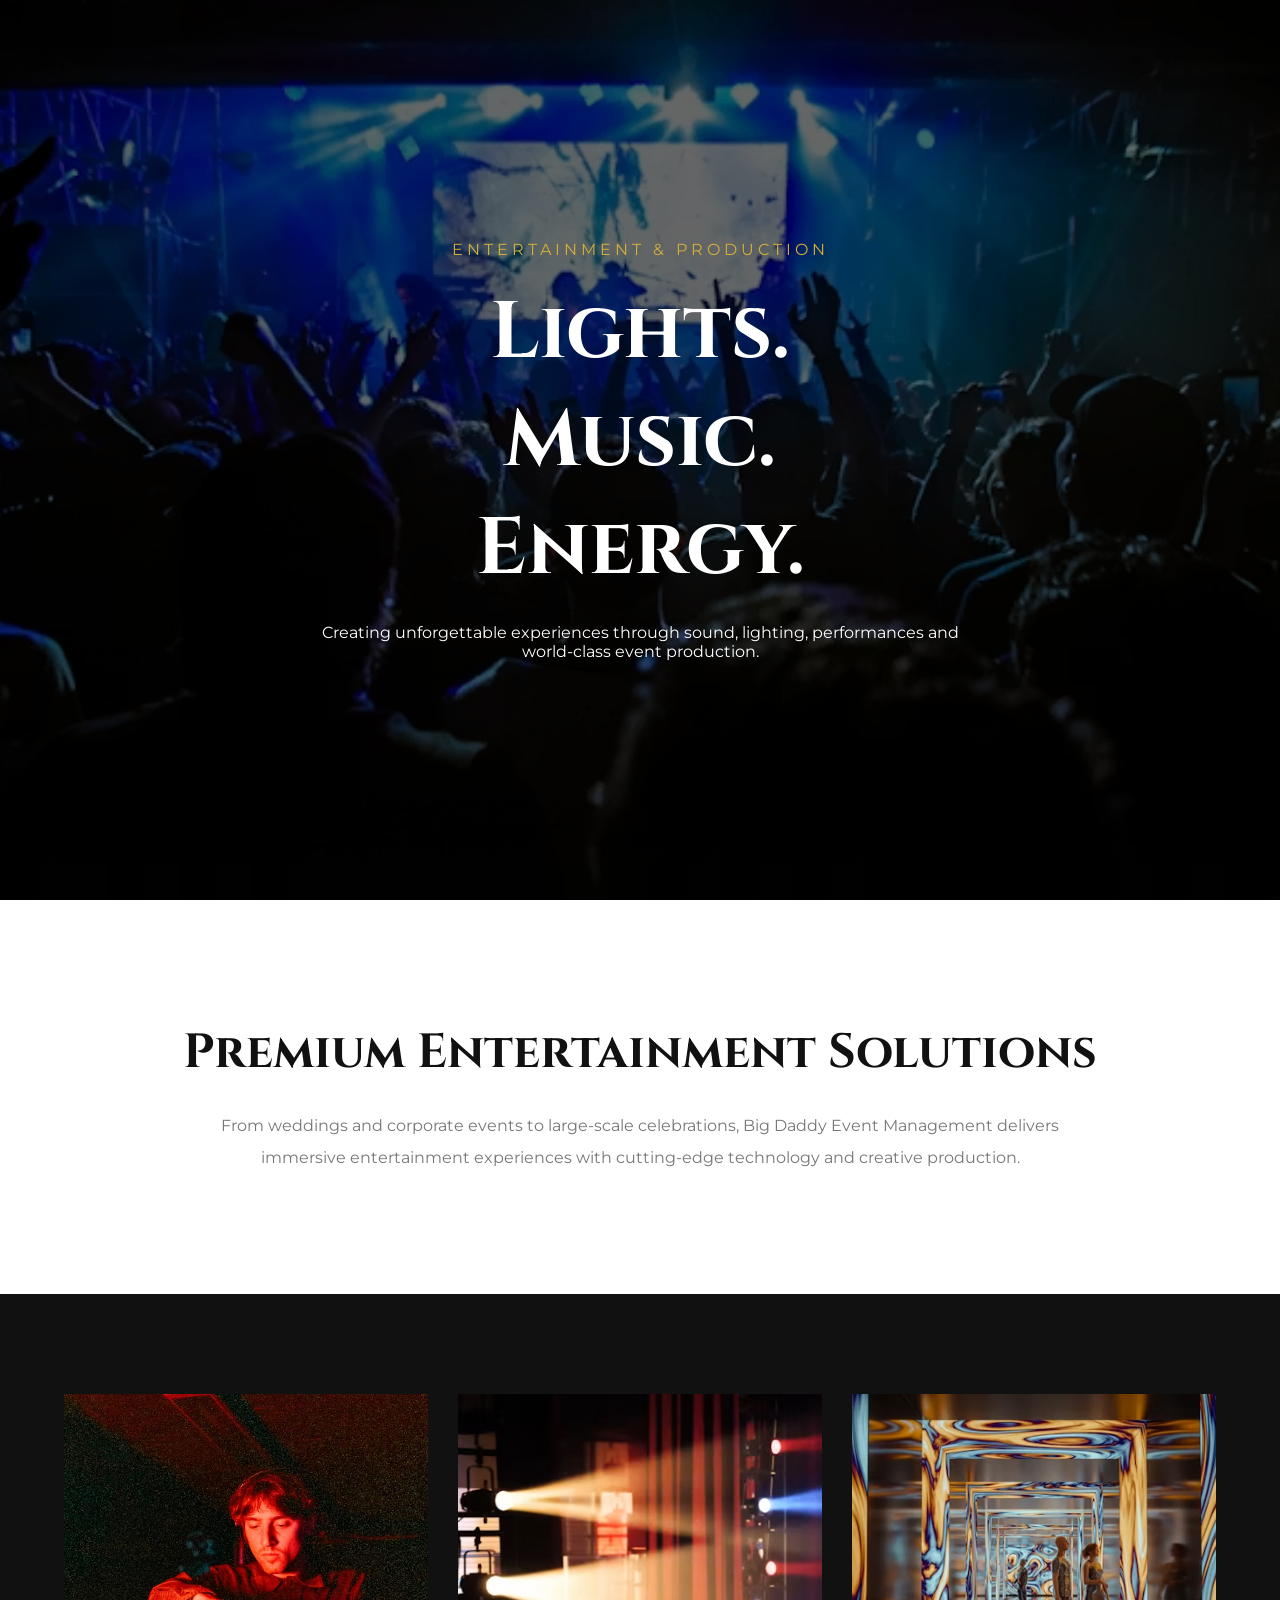
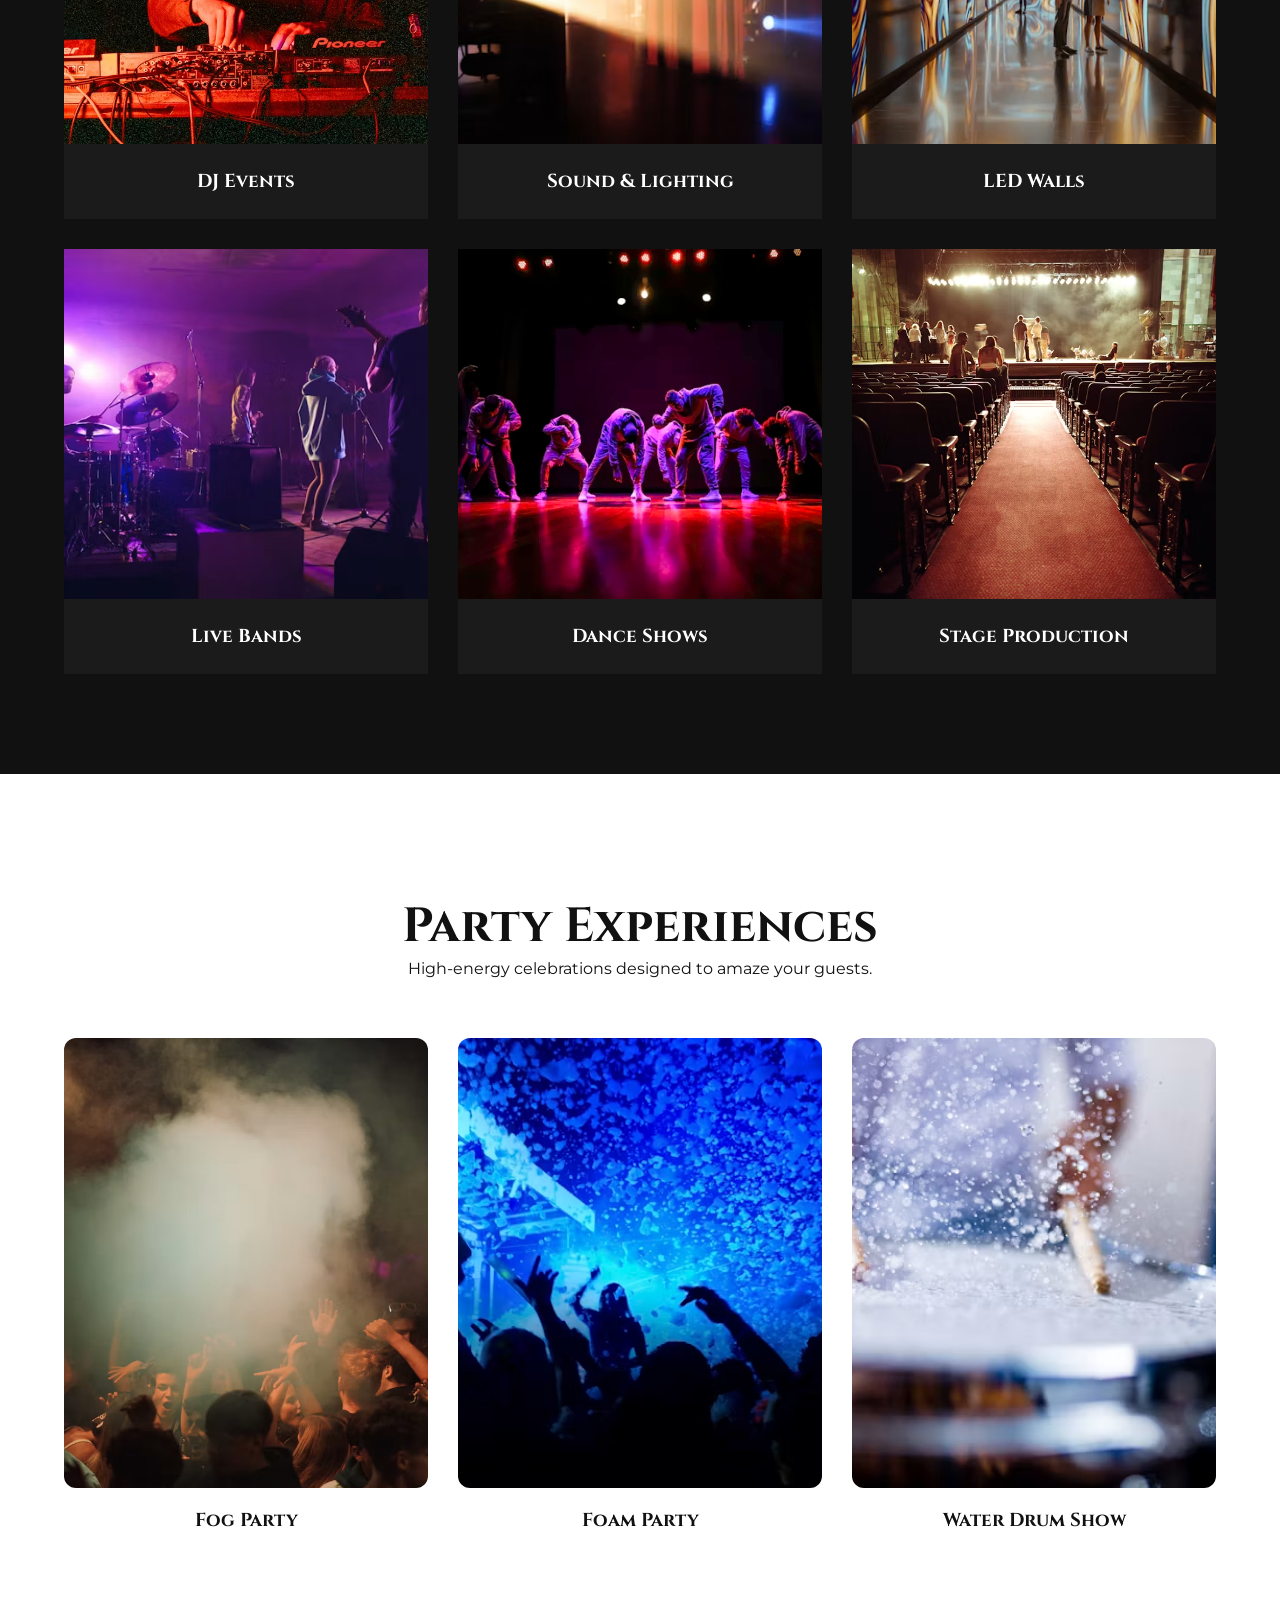
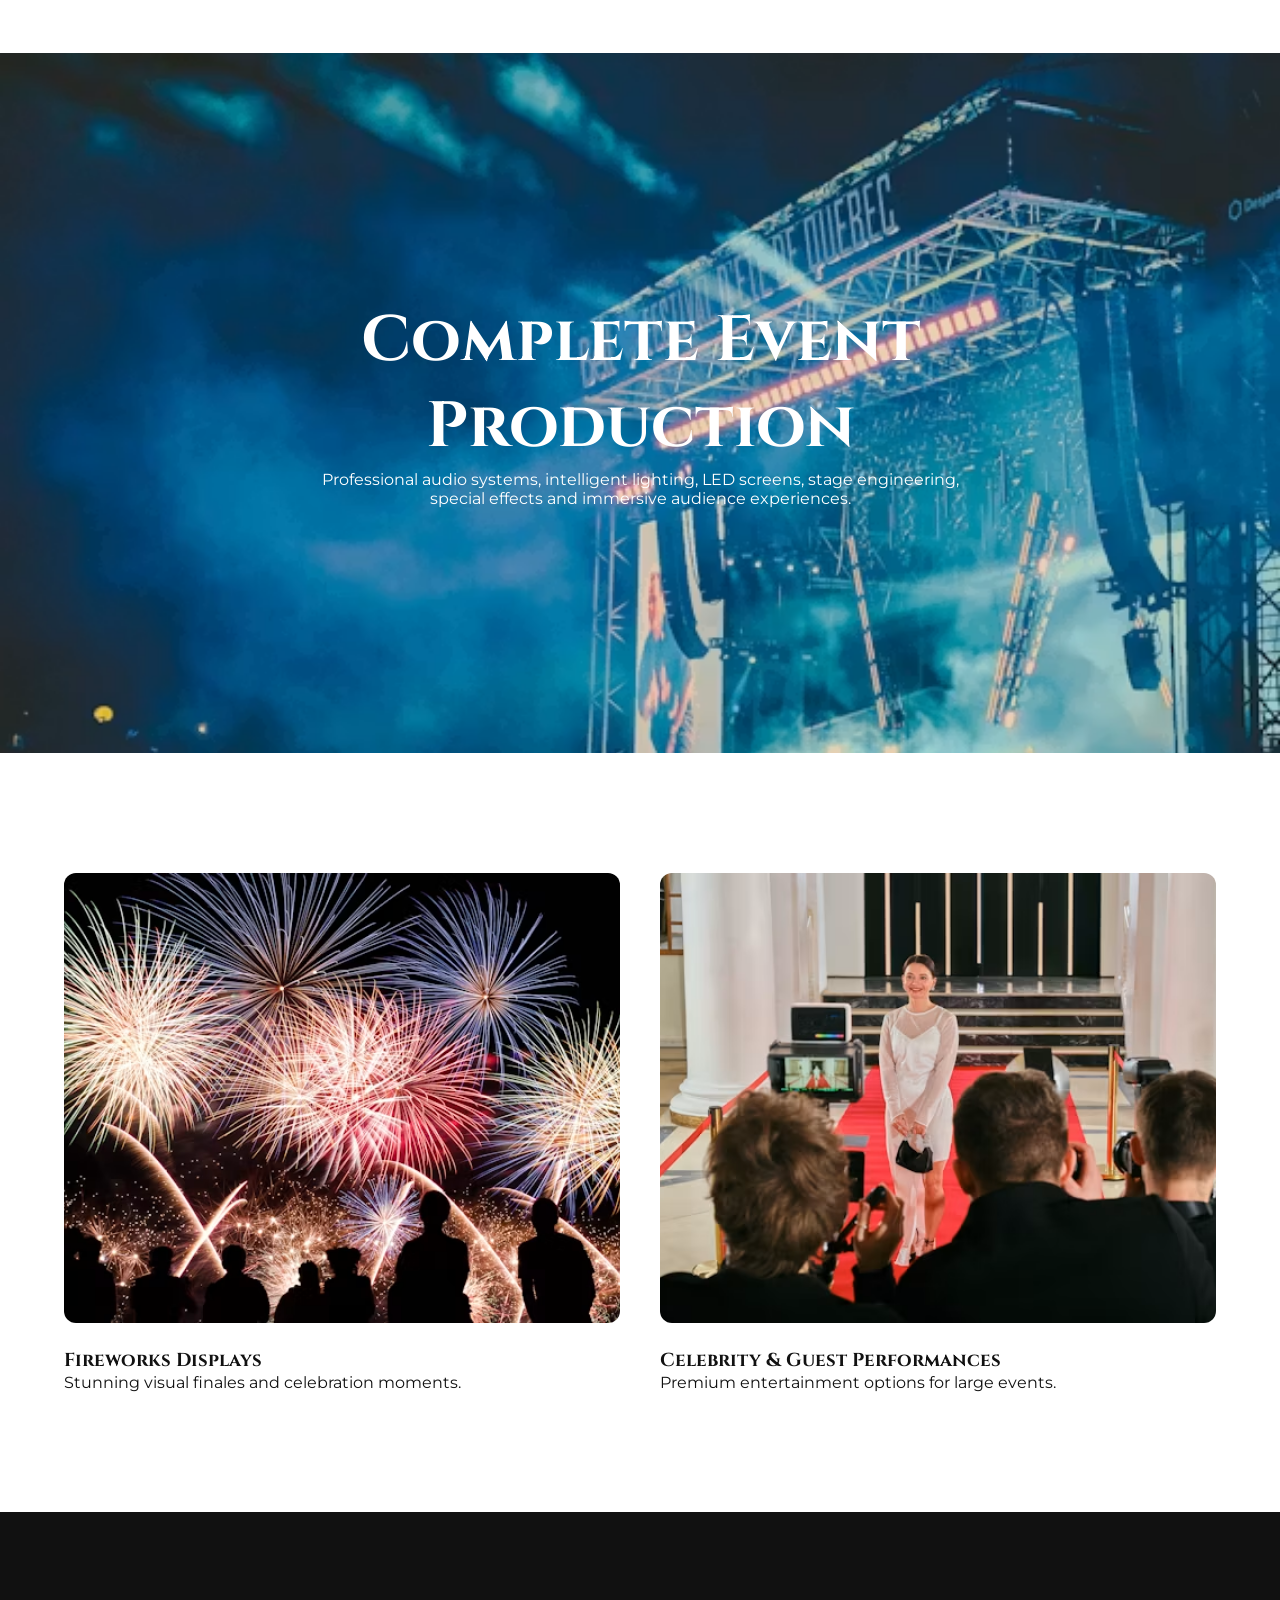
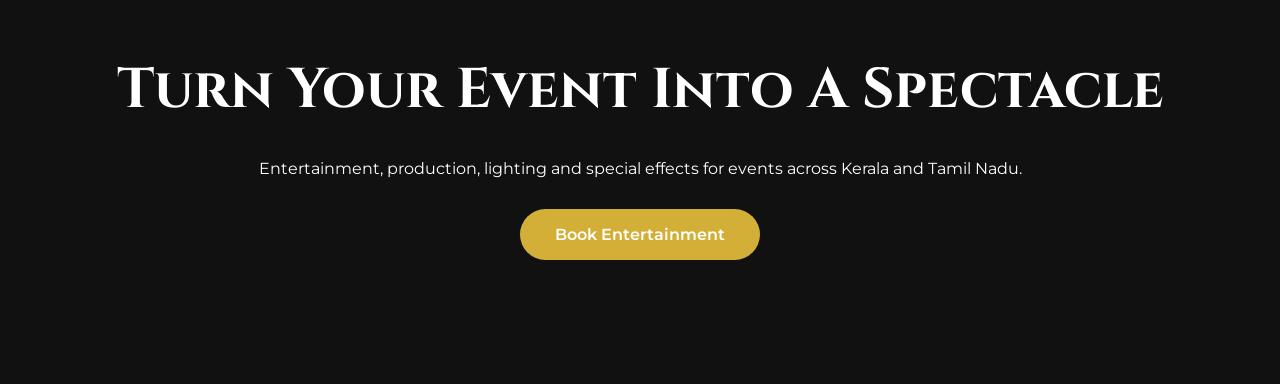
<file: entertainment.html>
<!DOCTYPE html>
<html lang="en">

<head>

<meta charset="UTF-8">
<meta name="viewport" content="width=device-width, initial-scale=1.0">

<title>Entertainment & Event Production | Big Daddy Event Management</title>

<link href="https://fonts.googleapis.com/css2?family=Cinzel:wght@400;500;600;700&family=Montserrat:wght@300;400;500;600&display=swap" rel="stylesheet">

<link rel="stylesheet" href="style.css">

</head>

<body>

<!-- HERO -->

<section class="entertainment-hero">

    <img src="entertainment-banner.jpg" alt="">

    <div class="entertainment-overlay"></div>

    <div class="entertainment-hero-content">

        <span>Entertainment & Production</span>

        <h1>
            Lights.<br>
            Music.<br>
            Energy.
        </h1>

        <p>
            Creating unforgettable experiences through sound, lighting,
            performances and world-class event production.
        </p>

    </div>

</section>

<!-- INTRO -->

<section class="entertainment-intro">

    <h2>Premium Entertainment Solutions</h2>

    <p>
        From weddings and corporate events to large-scale celebrations,
        Big Daddy Event Management delivers immersive entertainment
        experiences with cutting-edge technology and creative production.
    </p>

</section>

<!-- SERVICES GRID -->

<section class="entertainment-grid">

    <div class="entertainment-card">
        <img src="dj-night.jpg">
        <h3>DJ Events</h3>
    </div>

    <div class="entertainment-card">
        <img src="sound-lighting.jpg">
        <h3>Sound & Lighting</h3>
    </div>

    <div class="entertainment-card">
        <img src="led-wall.jpg">
        <h3>LED Walls</h3>
    </div>

    <div class="entertainment-card">
        <img src="live-band.jpg">
        <h3>Live Bands</h3>
    </div>

    <div class="entertainment-card">
        <img src="dance-performance.jpg">
        <h3>Dance Shows</h3>
    </div>

    <div class="entertainment-card">
        <img src="stage-production.jpg">
        <h3>Stage Production</h3>
    </div>

</section>

<!-- PARTY EXPERIENCES -->

<section class="party-section">

    <div class="party-title">

        <h2>Party Experiences</h2>

        <p>
            High-energy celebrations designed to amaze your guests.
        </p>

    </div>

    <div class="party-grid">

        <div class="party-box">
            <img src="fog-party.jpg">
            <h3>Fog Party</h3>
        </div>

        <div class="party-box">
            <img src="foam-party.jpg">
            <h3>Foam Party</h3>
        </div>

        <div class="party-box">
            <img src="water-drum-show.jpg">
            <h3>Water Drum Show</h3>
        </div>

    </div>

</section>

<!-- FEATURE SHOWCASE -->

<section class="production-showcase">

    <img src="concert-experience.jpg">

    <div class="production-content">

        <h2>
            Complete Event Production
        </h2>

        <p>
            Professional audio systems, intelligent lighting,
            LED screens, stage engineering, special effects
            and immersive audience experiences.
        </p>

    </div>

</section>

<!-- SPECIAL ENTERTAINMENT -->

<section class="special-events">

    <div class="special-card">

        <img src="fireworks-show.jpg">

        <div class="special-content">

            <h3>Fireworks Displays</h3>

            <p>
                Stunning visual finales and celebration moments.
            </p>

        </div>

    </div>

    <div class="special-card">

        <img src="celebrity-show.jpg">

        <div class="special-content">

            <h3>Celebrity & Guest Performances</h3>

            <p>
                Premium entertainment options for large events.
            </p>

        </div>

    </div>

</section>

<!-- CTA -->

<section class="entertainment-cta">

    <h2>
        Turn Your Event Into A Spectacle
    </h2>

    <p>
        Entertainment, production, lighting and special effects
        for events across Kerala and Tamil Nadu.
    </p>

    <a href="contact.html" class="btn-primary">
        Book Entertainment
    </a>

</section>

</body>
</html>
</file>
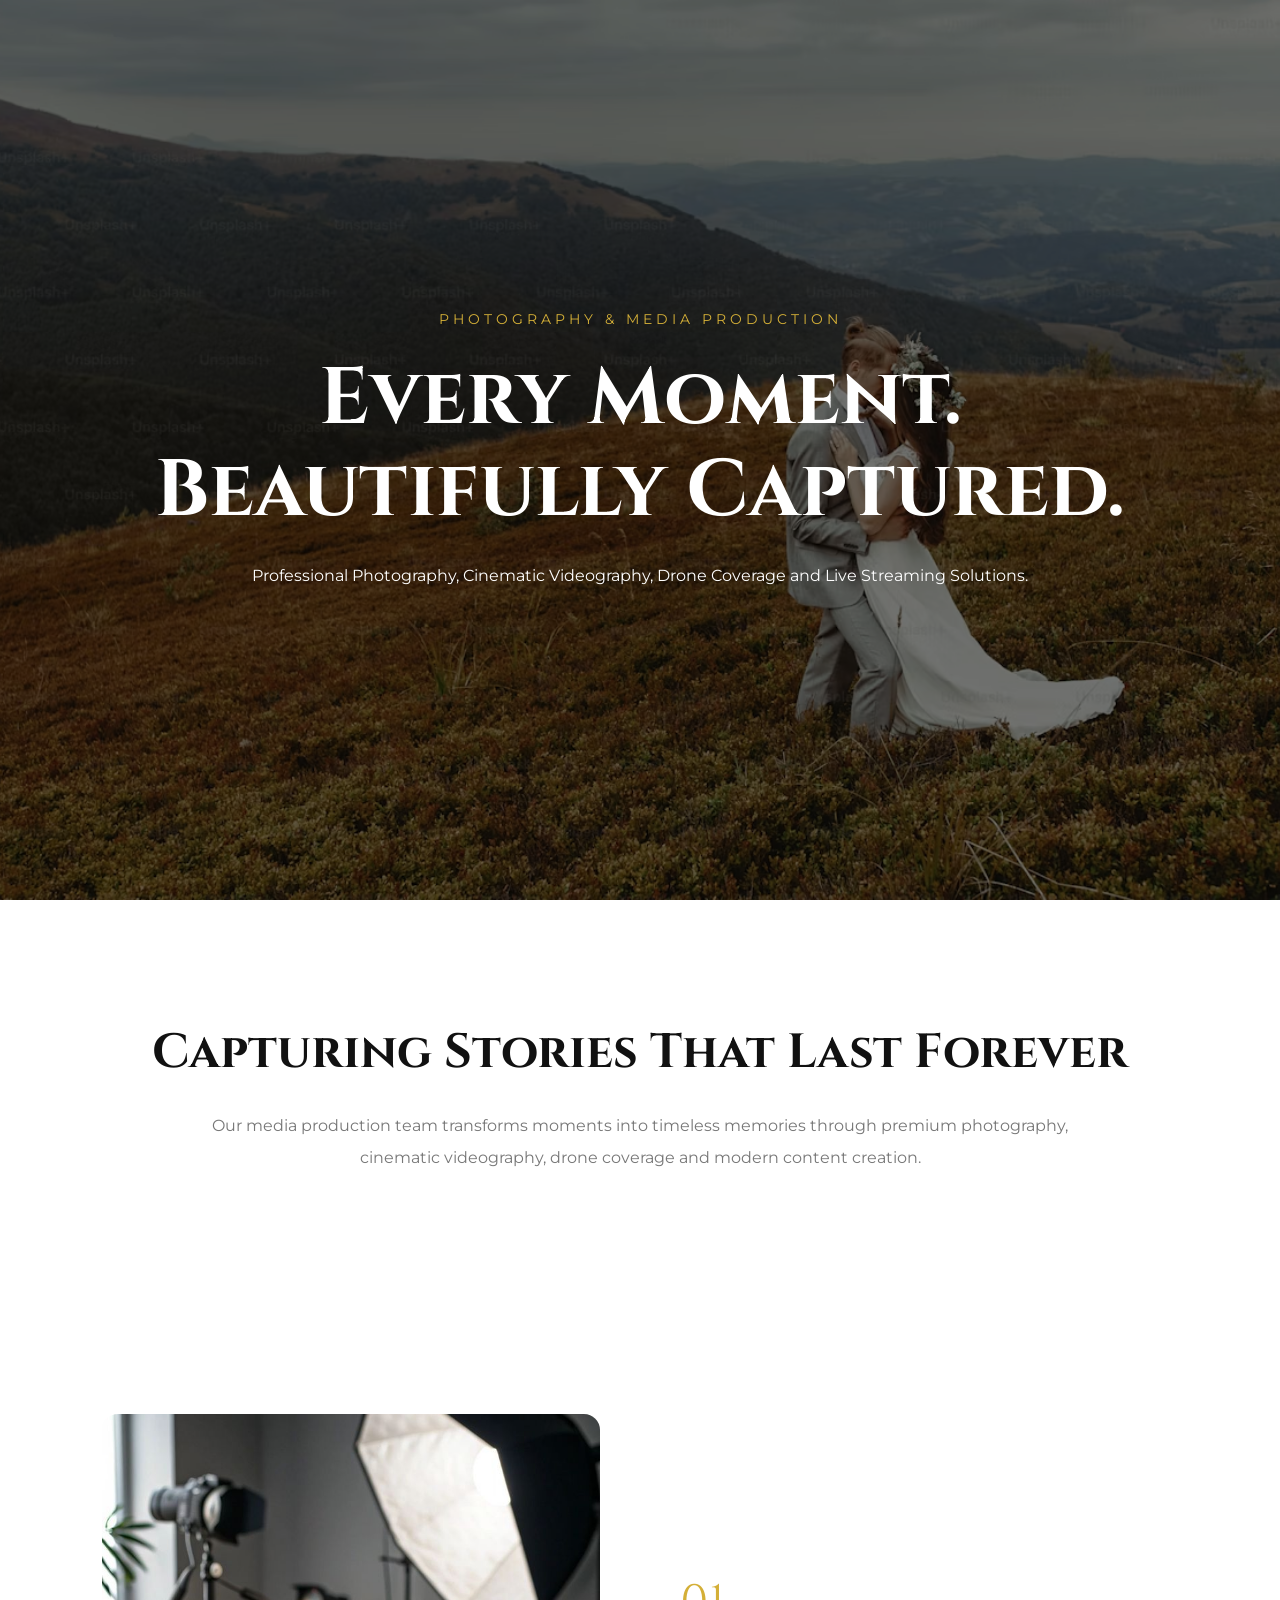
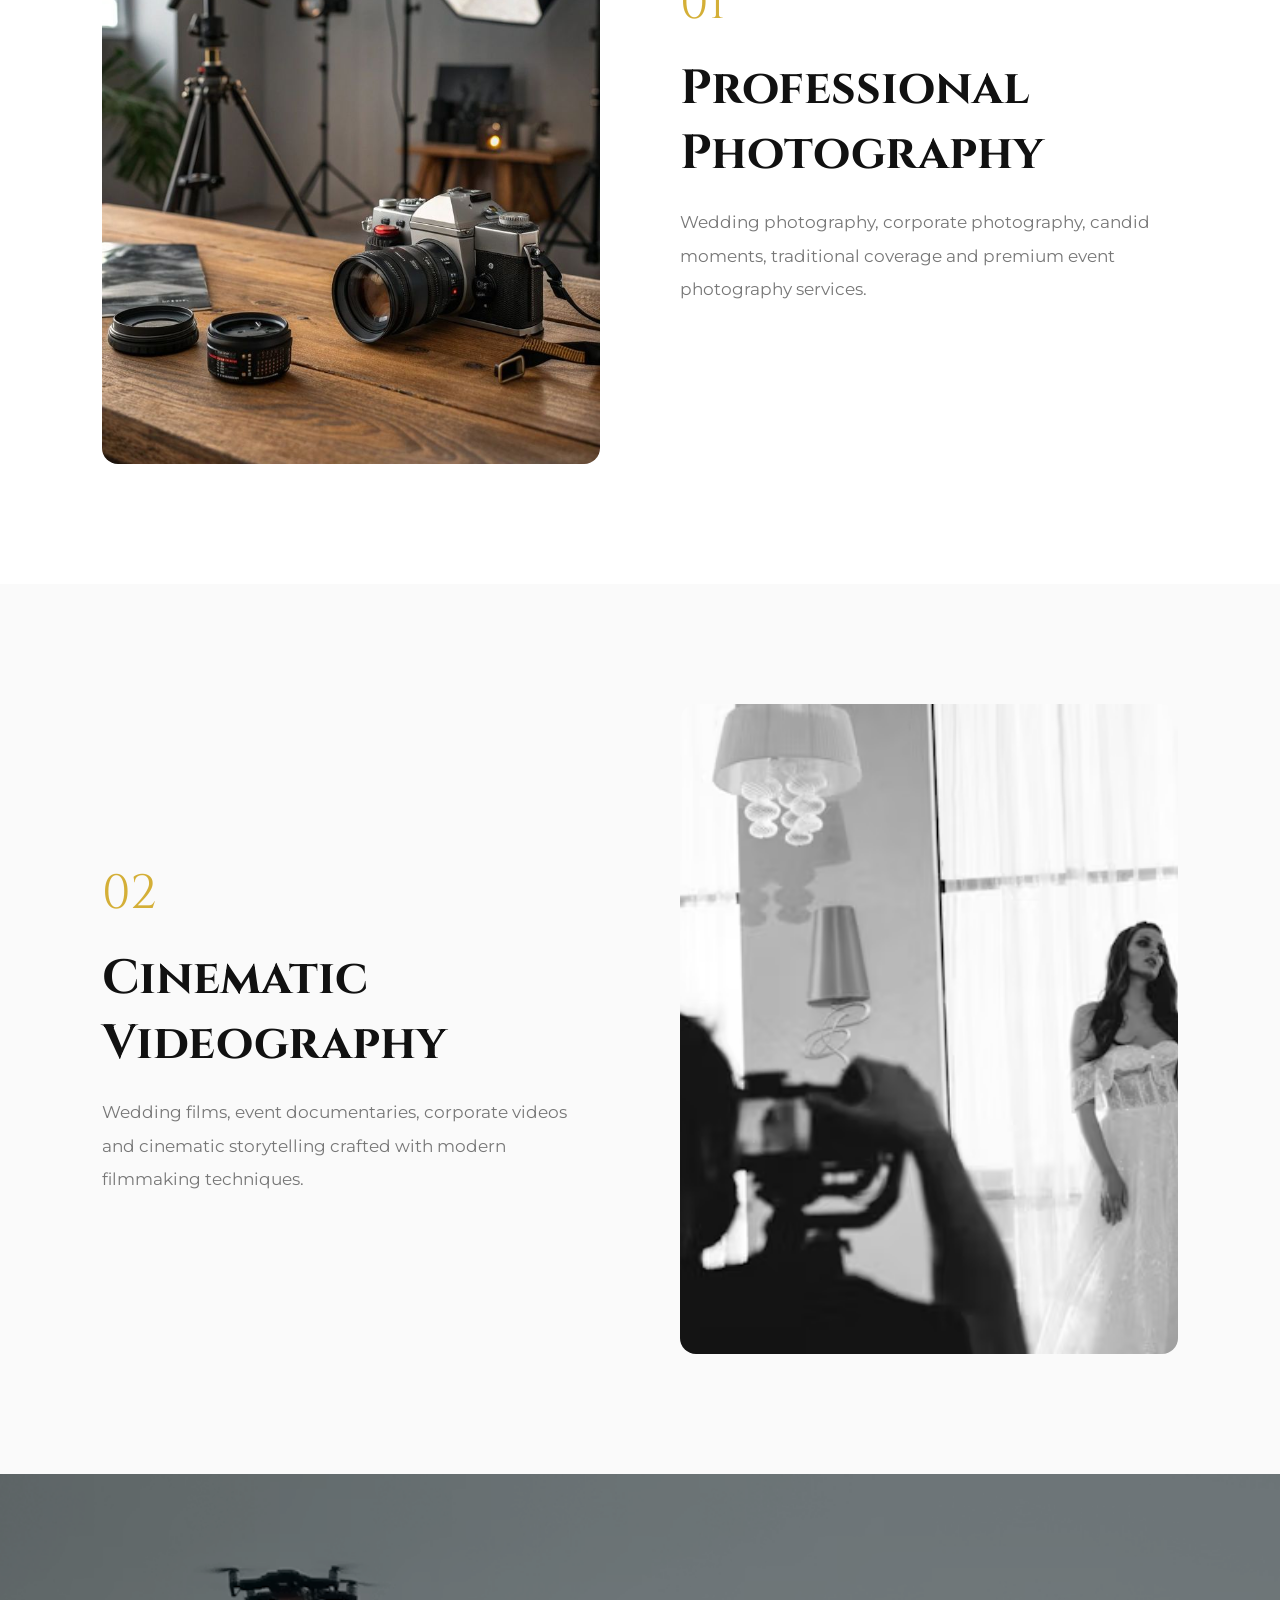
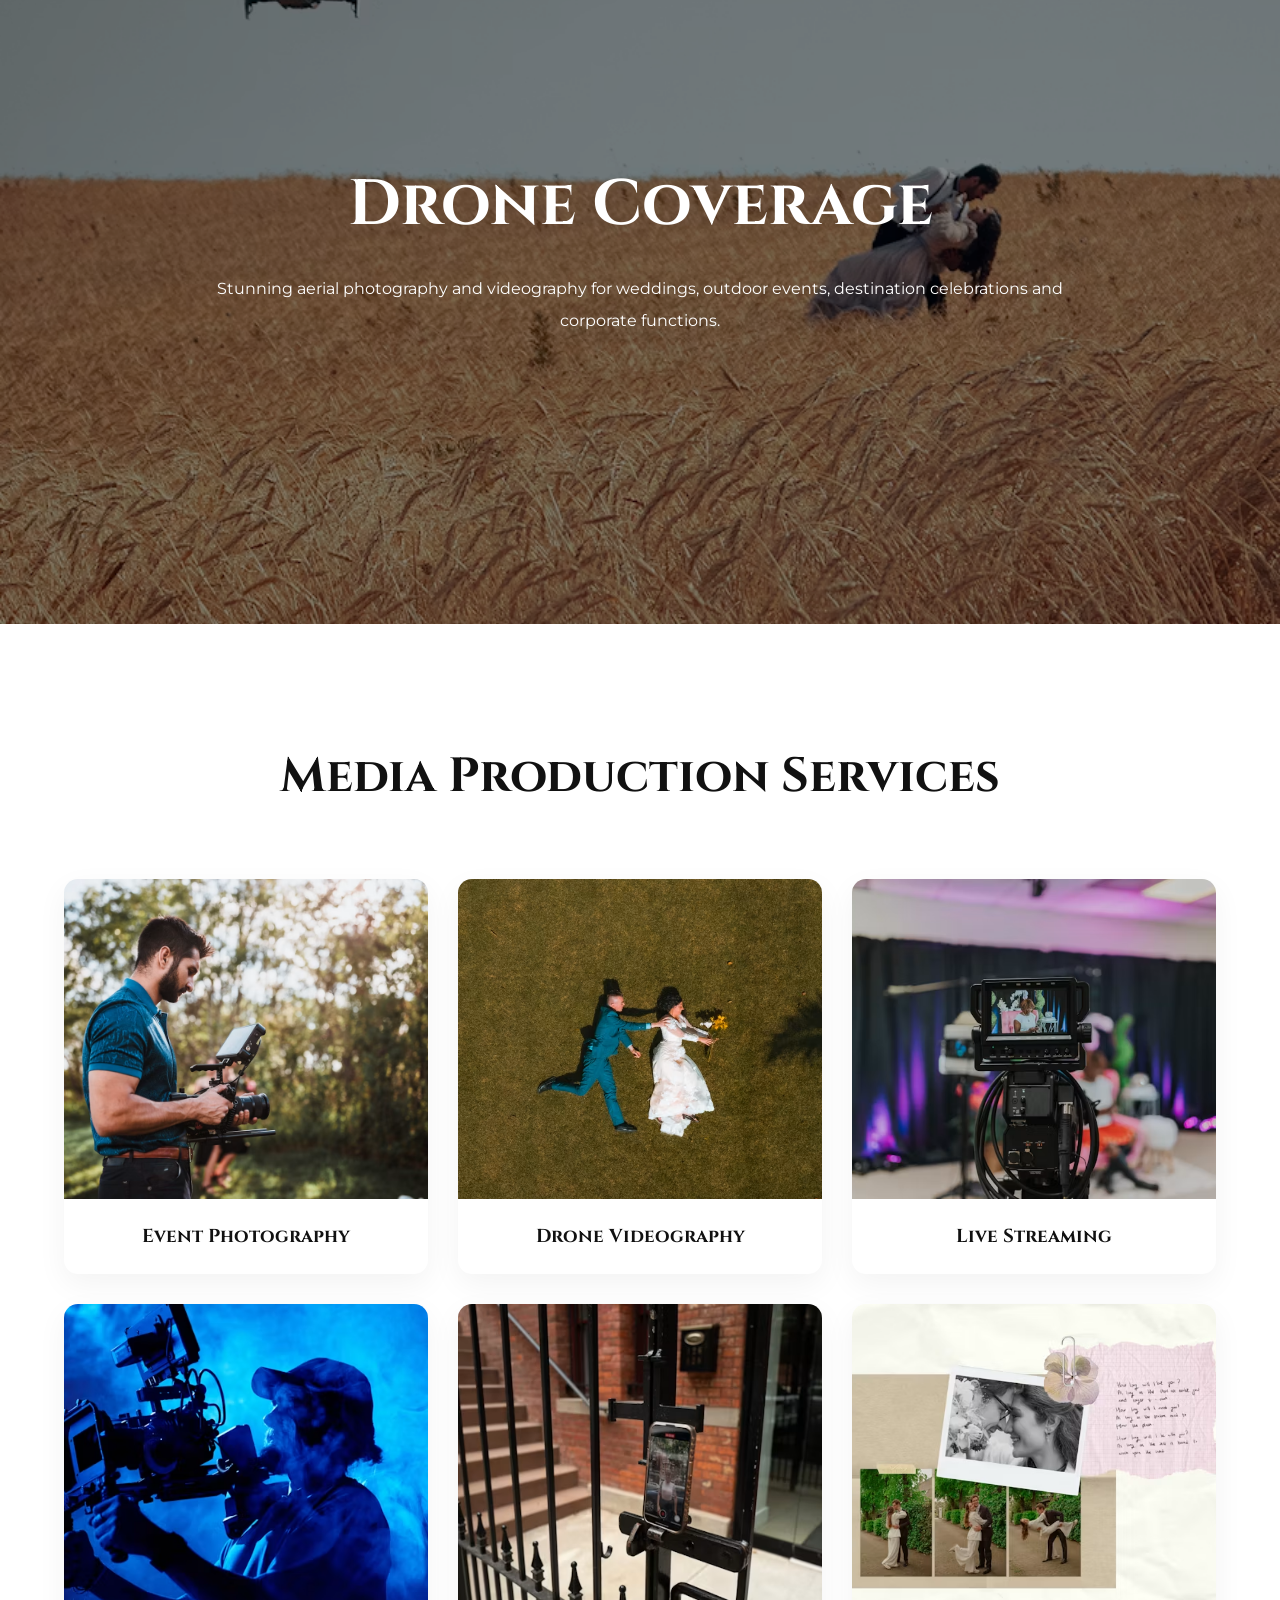
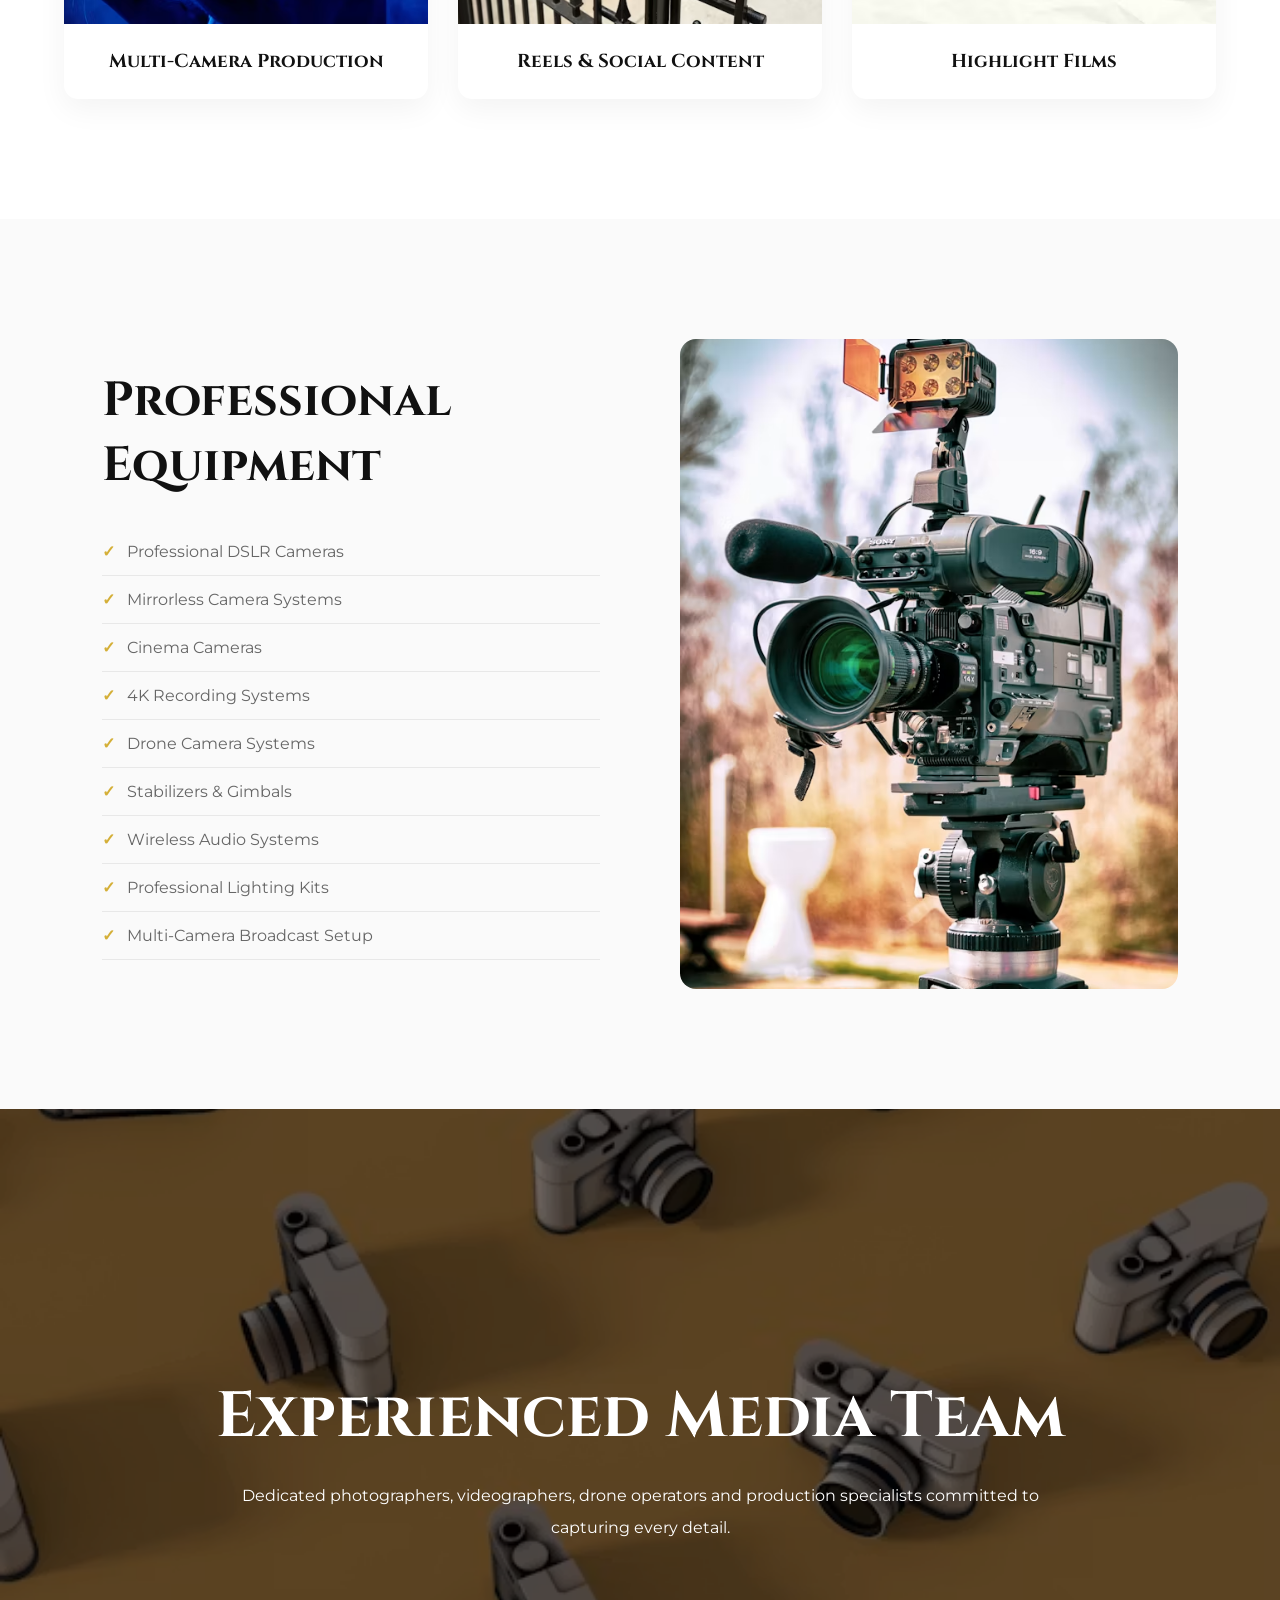
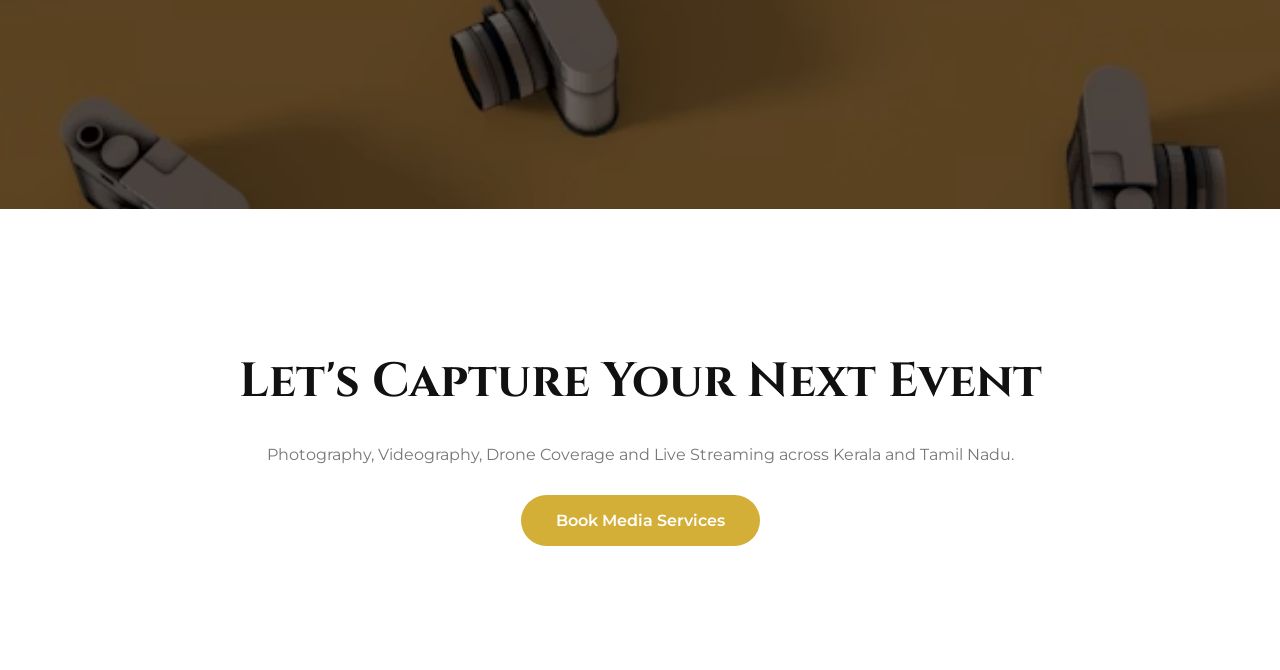
<file: gallery.html>
<!DOCTYPE html>
<html lang="en">

<head>

<meta charset="UTF-8">
<meta name="viewport" content="width=device-width, initial-scale=1.0">

<title>Gallery | Big Daddy Event Management</title>

<link href="https://fonts.googleapis.com/css2?family=Cinzel:wght@400;500;600;700&family=Montserrat:wght@300;400;500;600&display=swap" rel="stylesheet">

<link rel="stylesheet" href="style.css">

</head>

<body>

<!-- HERO -->

<section class="gallery-hero">

    <img src="gallery-banner.jpg" alt="">

    <div class="gallery-overlay"></div>

    <div class="gallery-hero-content">

        <span>Photography & Media Production</span>

        <h1>
            Every Moment.<br>
            Beautifully Captured.
        </h1>

        <p>
            Professional Photography, Cinematic Videography,
            Drone Coverage and Live Streaming Solutions.
        </p>

    </div>

</section>

<!-- INTRO -->

<section class="gallery-intro">

    <h2>Capturing Stories That Last Forever</h2>

    <p>
        Our media production team transforms moments into timeless
        memories through premium photography, cinematic videography,
        drone coverage and modern content creation.
    </p>

</section>

<!-- PHOTOGRAPHY -->

<section class="media-section">

    <div class="media-image">
        <img src="wedding-photography.jpg" alt="">
    </div>

    <div class="media-content">

        <span>01</span>

        <h2>Professional Photography</h2>

        <p>
            Wedding photography, corporate photography,
            candid moments, traditional coverage and
            premium event photography services.
        </p>

    </div>

</section>

<!-- VIDEOGRAPHY -->

<section class="media-section reverse-media">

    <div class="media-content">

        <span>02</span>

        <h2>Cinematic Videography</h2>

        <p>
            Wedding films, event documentaries,
            corporate videos and cinematic storytelling
            crafted with modern filmmaking techniques.
        </p>

    </div>

    <div class="media-image">
        <img src="cinematic-videography.jpg" alt="">
    </div>

</section>

<!-- DRONE -->

<section class="drone-showcase">

    <img src="drone-photography.jpg" alt="">

    <div class="drone-content">

        <h2>Drone Coverage</h2>

        <p>
            Stunning aerial photography and videography
            for weddings, outdoor events, destination
            celebrations and corporate functions.
        </p>

    </div>

</section>

<!-- SERVICES -->

<section class="production-services">

    <div class="section-title">
        <h2>Media Production Services</h2>
    </div>

    <div class="production-grid">

        <div class="production-card">
            <img src="event-photography.jpg">
            <h3>Event Photography</h3>
        </div>

        <div class="production-card">
            <img src="drone-videography.jpg">
            <h3>Drone Videography</h3>
        </div>

        <div class="production-card">
            <img src="live-streaming.jpg">
            <h3>Live Streaming</h3>
        </div>

        <div class="production-card">
            <img src="multi-camera-setup.jpg">
            <h3>Multi-Camera Production</h3>
        </div>

        <div class="production-card">
            <img src="reels-content.jpg">
            <h3>Reels & Social Content</h3>
        </div>

        <div class="production-card">
            <img src="event-documentary.jpg">
            <h3>Highlight Films</h3>
        </div>

    </div>

</section>

<!-- EQUIPMENT -->

<section class="equipment-section">

    <div class="equipment-left">

        <h2>Professional Equipment</h2>

        <ul>

            <li>Professional DSLR Cameras</li>

            <li>Mirrorless Camera Systems</li>

            <li>Cinema Cameras</li>

            <li>4K Recording Systems</li>

            <li>Drone Camera Systems</li>

            <li>Stabilizers & Gimbals</li>

            <li>Wireless Audio Systems</li>

            <li>Professional Lighting Kits</li>

            <li>Multi-Camera Broadcast Setup</li>

        </ul>

    </div>

    <div class="equipment-right">

        <img src="production-showcase.jpg">

    </div>

</section>

<!-- TEAM -->

<section class="team-showcase">

    <img src="camera-team.jpg">

    <div class="team-overlay">

        <h2>Experienced Media Team</h2>

        <p>
            Dedicated photographers, videographers,
            drone operators and production specialists
            committed to capturing every detail.
        </p>

    </div>

</section>

<!-- CTA -->

<section class="gallery-cta">

    <h2>
        Let's Capture Your Next Event
    </h2>

    <p>
        Photography, Videography, Drone Coverage and
        Live Streaming across Kerala and Tamil Nadu.
    </p>

    <a href="contact.html" class="btn-primary">
        Book Media Services
    </a>

</section>

</body>
</html>
</file>
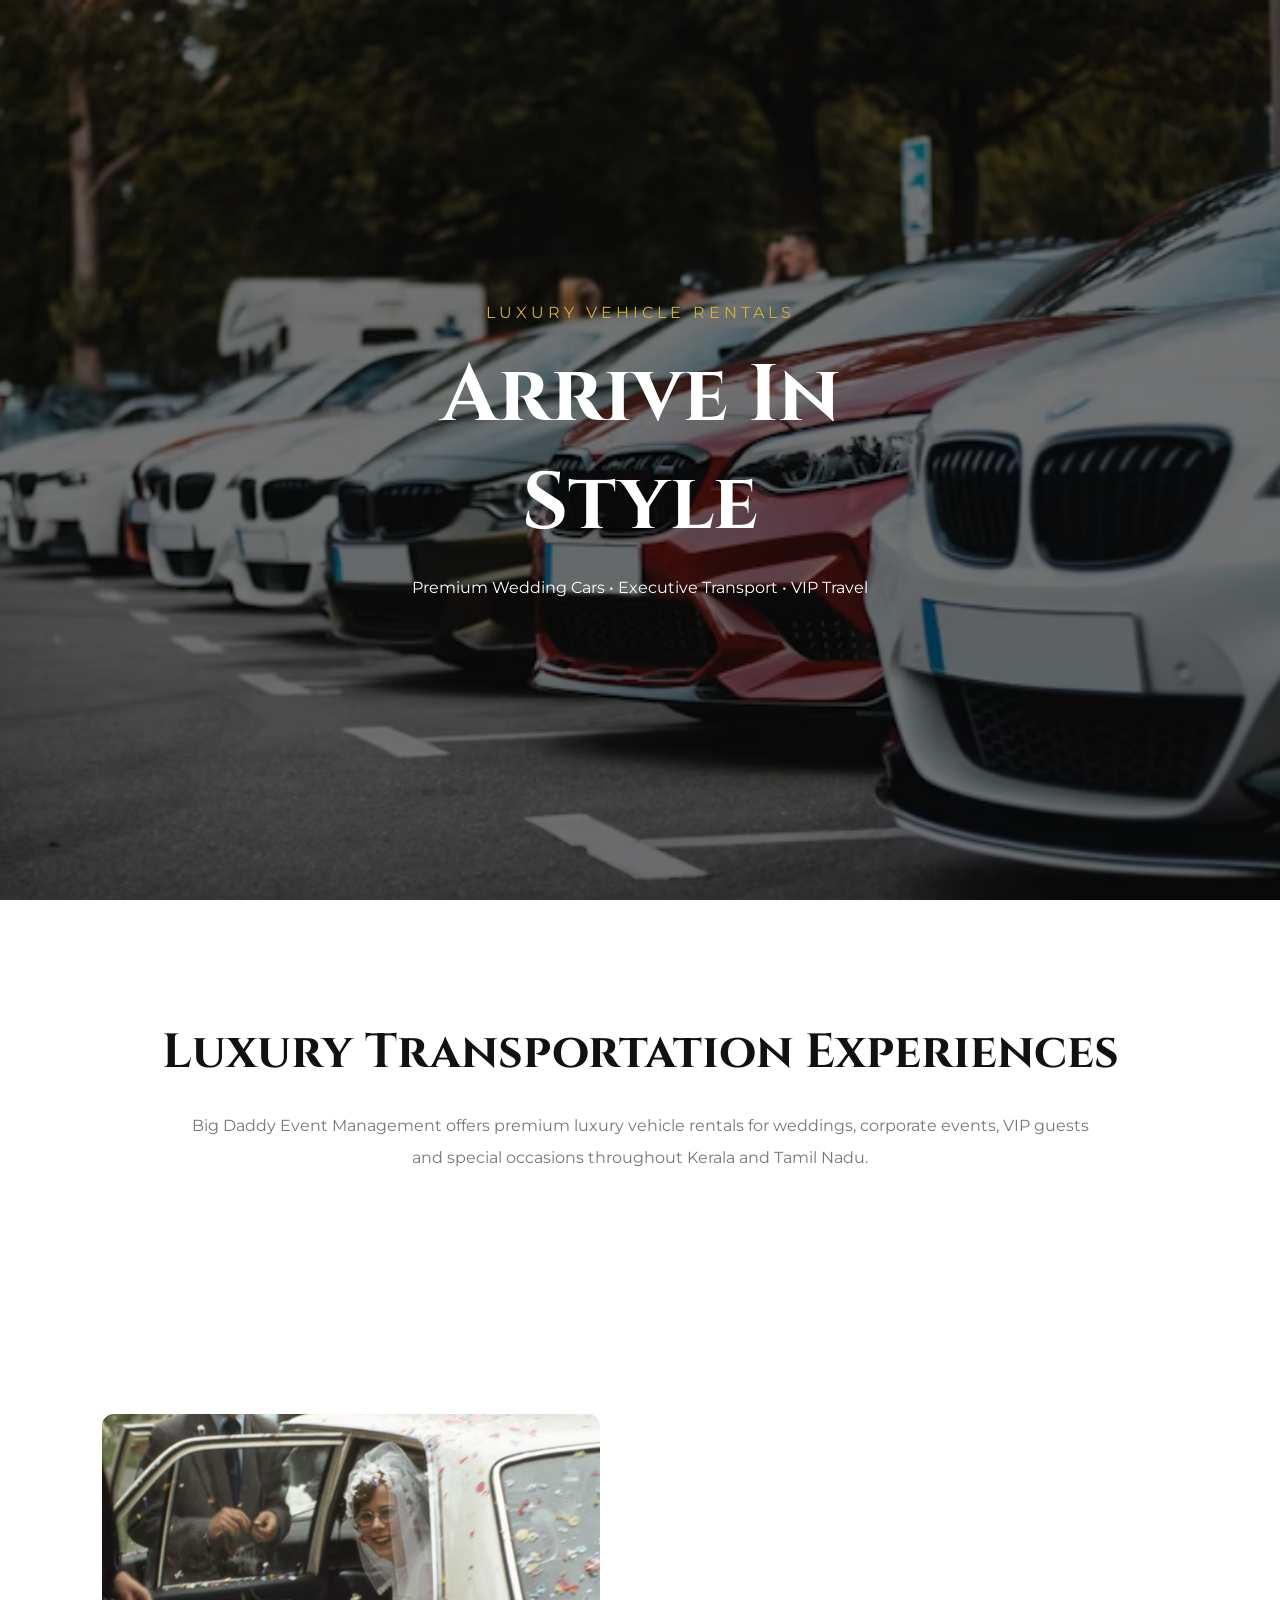
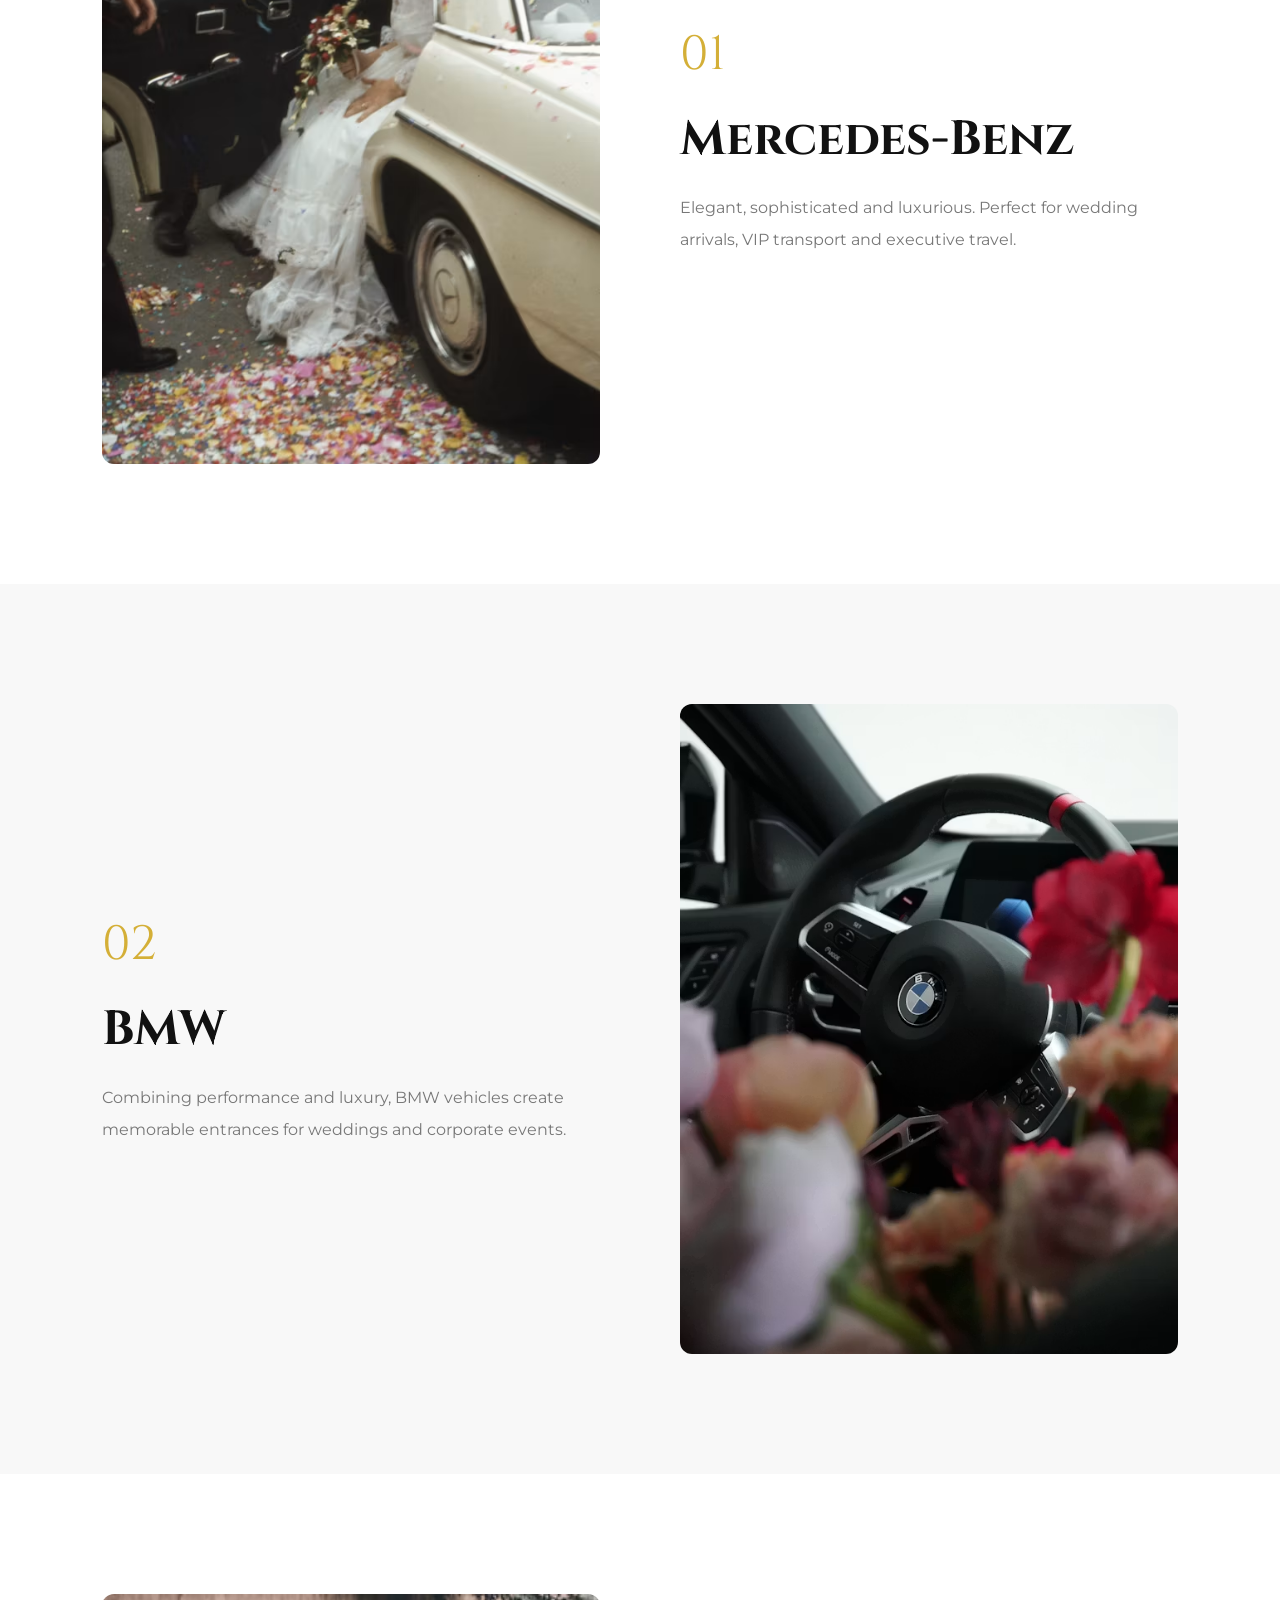
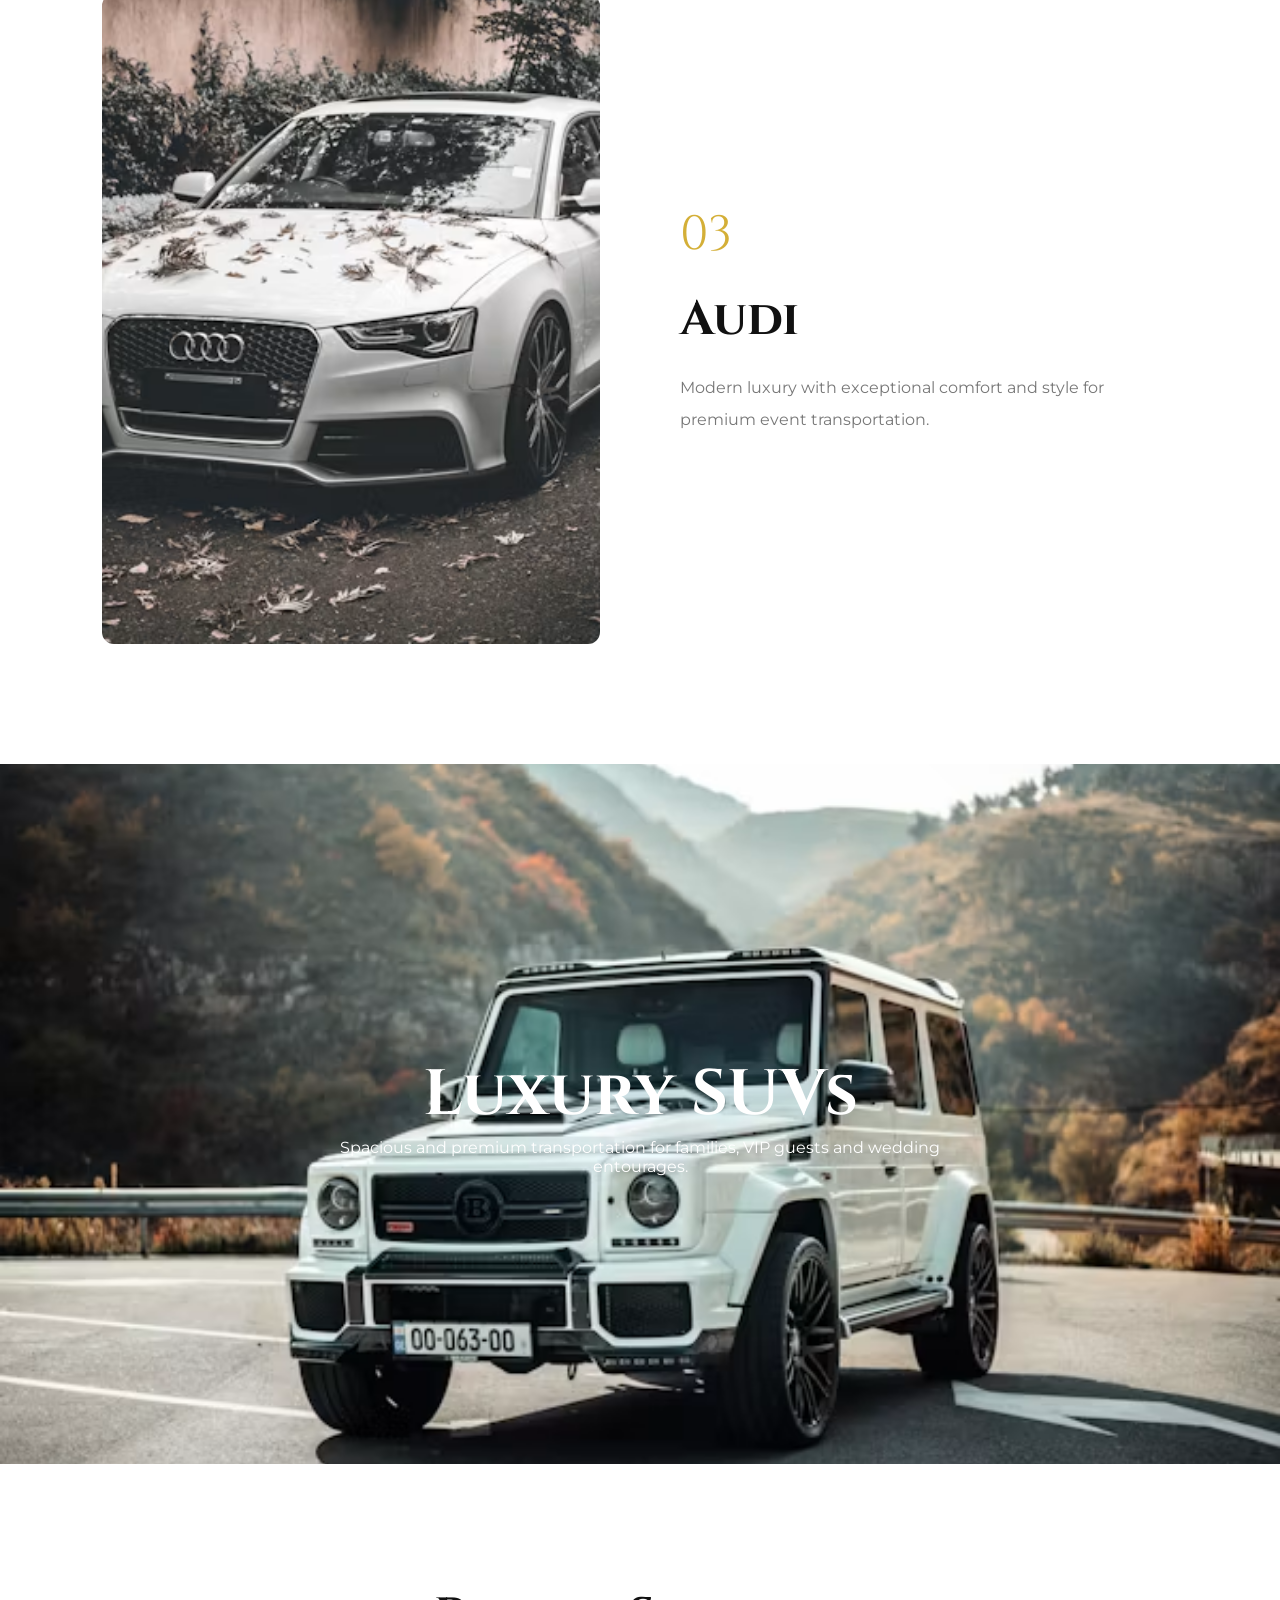
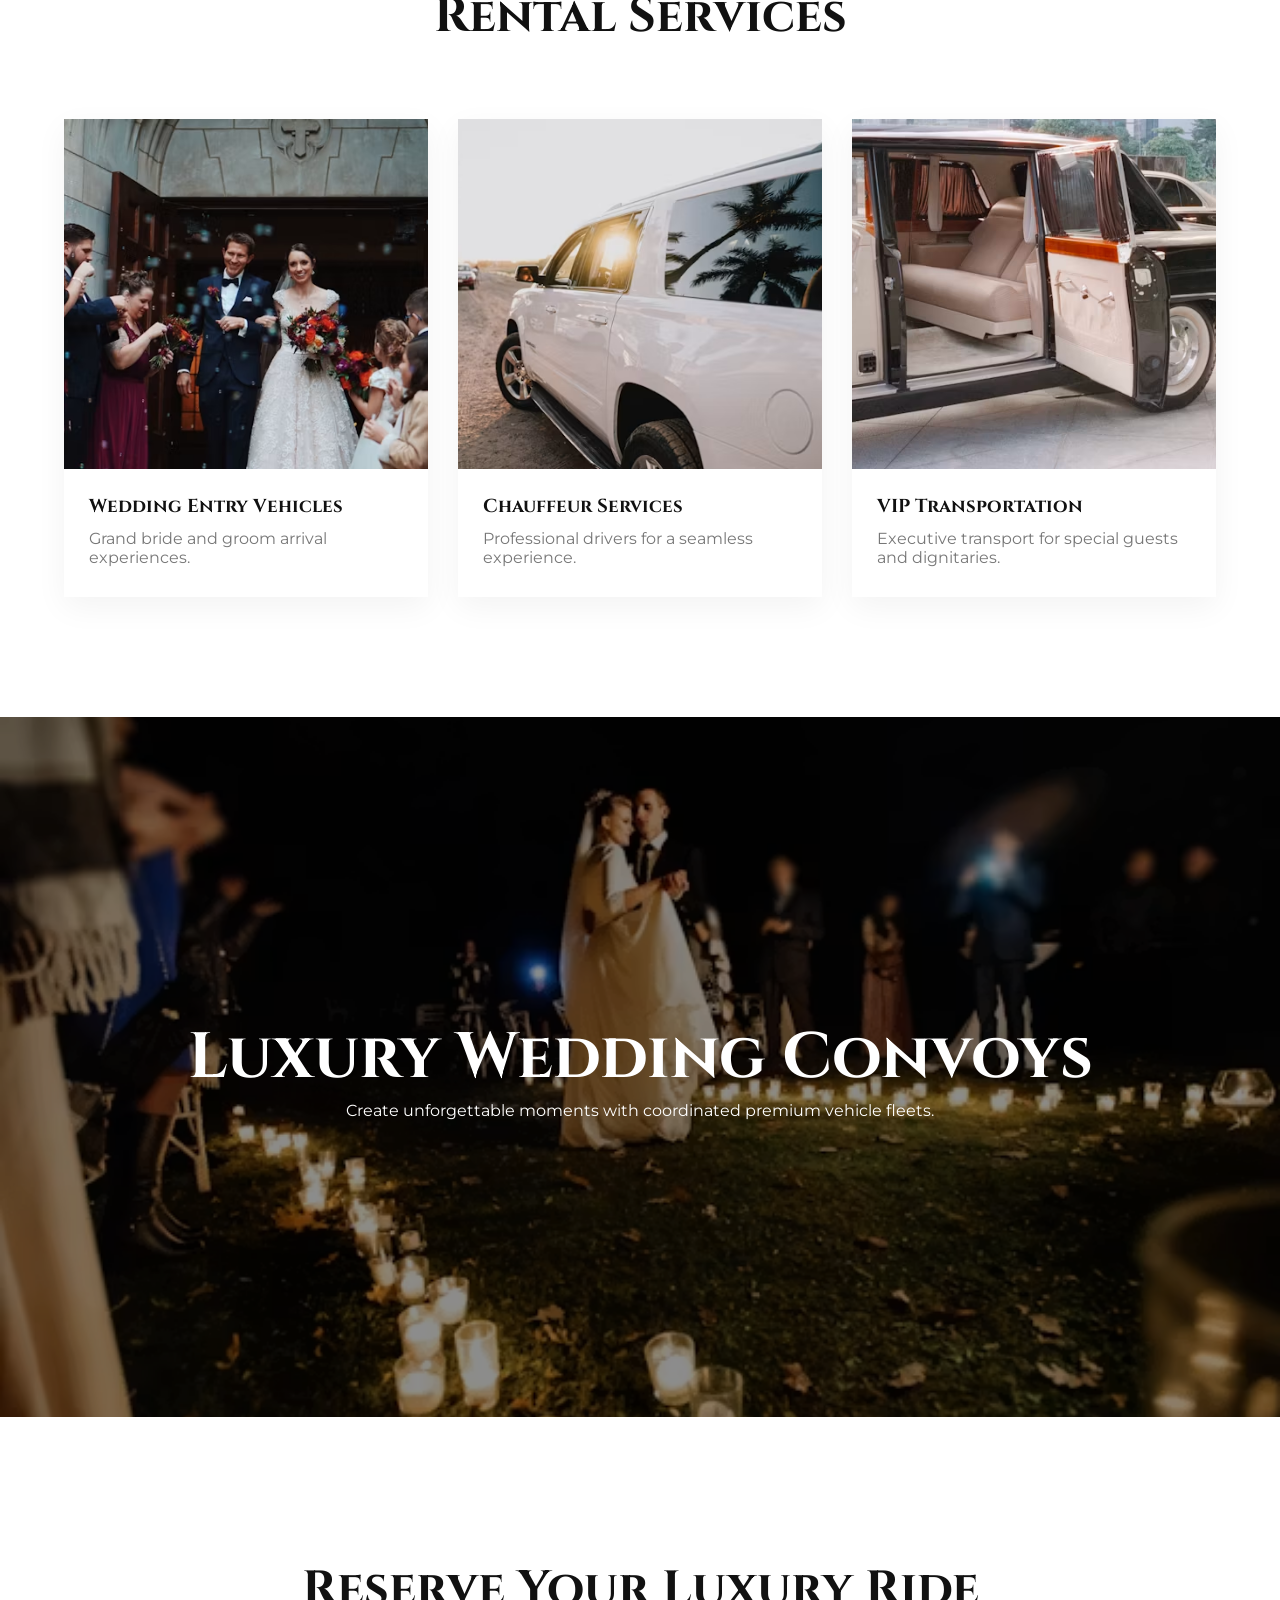
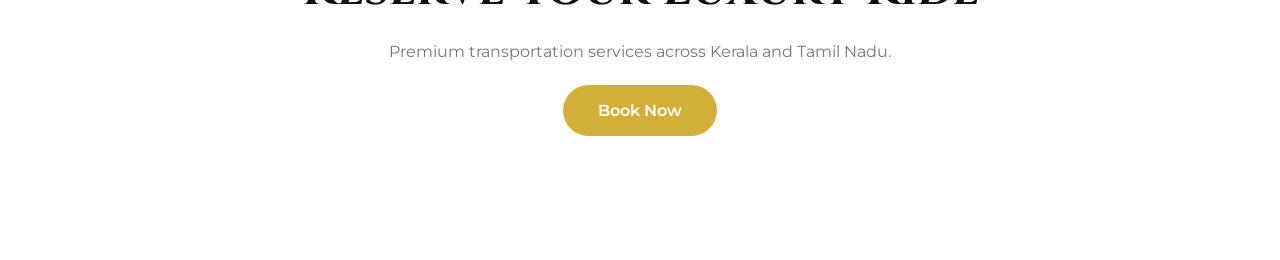
<file: luxury-rentals.html>
<!DOCTYPE html>
<html lang="en">

<head>

<meta charset="UTF-8">
<meta name="viewport" content="width=device-width, initial-scale=1.0">

<title>Luxury Rentals | Big Daddy Event Management</title>

<link href="https://fonts.googleapis.com/css2?family=Cinzel:wght@400;500;600;700&family=Montserrat:wght@300;400;500;600&display=swap" rel="stylesheet">

<link rel="stylesheet" href="style.css">

</head>

<body>

<!-- HERO -->

<section class="rental-hero">

    <img src="rentals-banner.jpg" alt="Luxury Vehicles">

    <div class="rental-overlay"></div>

    <div class="rental-hero-content">

        <span>Luxury Vehicle Rentals</span>

        <h1>
            Arrive In Style
        </h1>

        <p>
            Premium Wedding Cars • Executive Transport • VIP Travel
        </p>

    </div>

</section>

<!-- INTRO -->

<section class="rental-intro">

    <h2>Luxury Transportation Experiences</h2>

    <p>
        Big Daddy Event Management offers premium luxury vehicle rentals
        for weddings, corporate events, VIP guests and special occasions
        throughout Kerala and Tamil Nadu.
    </p>

</section>

<!-- MERCEDES -->

<section class="fleet-section">

    <div class="fleet-image">
        <img src="benz.jpg" alt="">
    </div>

    <div class="fleet-content">

        <span>01</span>

        <h2>Mercedes-Benz</h2>

        <p>
            Elegant, sophisticated and luxurious. Perfect for
            wedding arrivals, VIP transport and executive travel.
        </p>

    </div>

</section>

<!-- BMW -->

<section class="fleet-section reverse-fleet">

    <div class="fleet-content">

        <span>02</span>

        <h2>BMW</h2>

        <p>
            Combining performance and luxury, BMW vehicles create
            memorable entrances for weddings and corporate events.
        </p>

    </div>

    <div class="fleet-image">
        <img src="bmw.jpg" alt="">
    </div>

</section>

<!-- AUDI -->

<section class="fleet-section">

    <div class="fleet-image">
        <img src="audi.jpg" alt="">
    </div>

    <div class="fleet-content">

        <span>03</span>

        <h2>Audi</h2>

        <p>
            Modern luxury with exceptional comfort and style for
            premium event transportation.
        </p>

    </div>

</section>

<!-- SUV SHOWCASE -->

<section class="suv-showcase">

    <img src="luxury-suv.jpg" alt="">

    <div class="suv-content">

        <h2>Luxury SUVs</h2>

        <p>
            Spacious and premium transportation for families,
            VIP guests and wedding entourages.
        </p>

    </div>

</section>

<!-- SERVICES -->

<section class="rental-services">

    <div class="section-title">

        <h2>Rental Services</h2>

    </div>

    <div class="rental-grid">

        <div class="rental-card">

            <img src="wedding-entry.jpg">

            <h3>Wedding Entry Vehicles</h3>

            <p>
                Grand bride and groom arrival experiences.
            </p>

        </div>

        <div class="rental-card">

            <img src="chauffeur-service.jpg">

            <h3>Chauffeur Services</h3>

            <p>
                Professional drivers for a seamless experience.
            </p>

        </div>

        <div class="rental-card">

            <img src="vip-transport.jpg">

            <h3>VIP Transportation</h3>

            <p>
                Executive transport for special guests and dignitaries.
            </p>

        </div>

    </div>

</section>

<!-- CONVOY -->

<section class="convoy-section">

    <img src="night-convoy.jpg">

    <div class="convoy-overlay">

        <h2>Luxury Wedding Convoys</h2>

        <p>
            Create unforgettable moments with coordinated premium vehicle fleets.
        </p>

    </div>

</section>

<!-- CTA -->

<section class="rental-cta">

    <h2>Reserve Your Luxury Ride</h2>

    <p>
        Premium transportation services across Kerala and Tamil Nadu.
    </p>

    <a href="contact.html" class="btn-primary">
        Book Now
    </a>

</section>

</body>
</html>
</file>
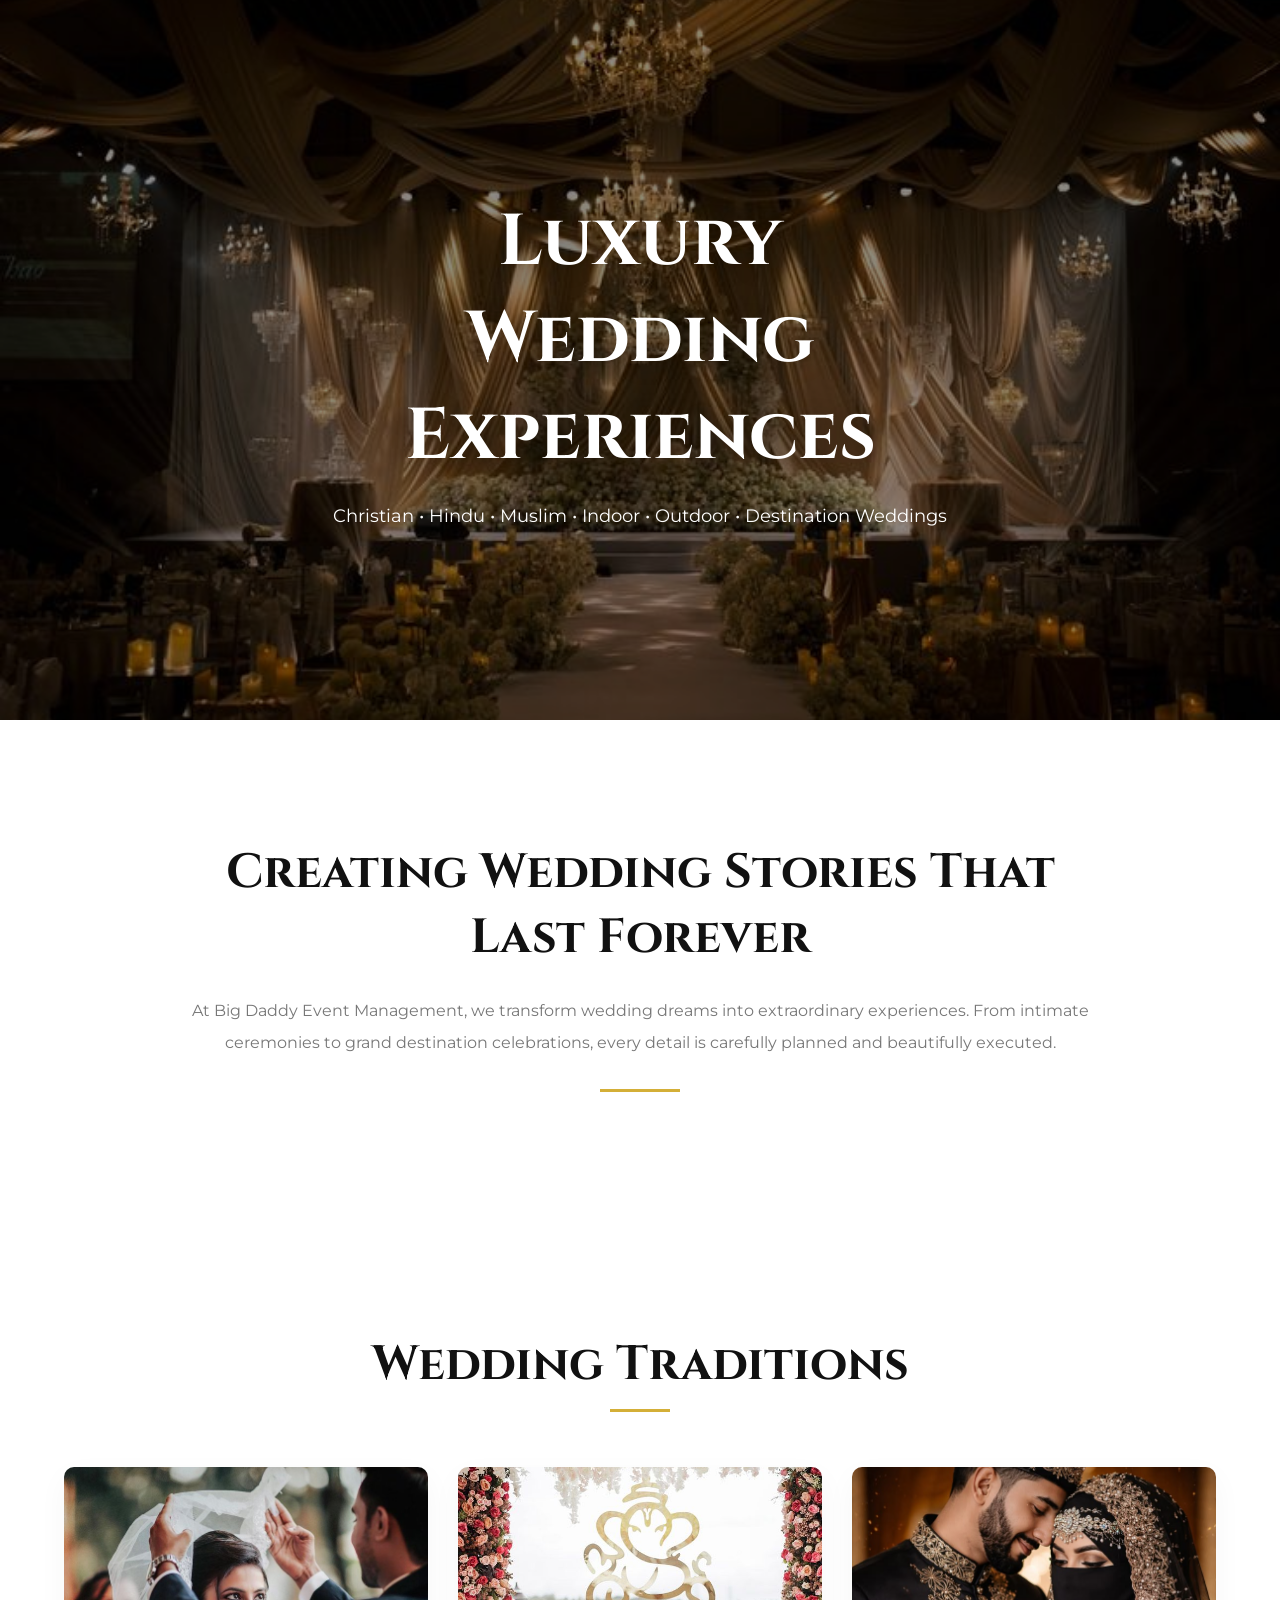
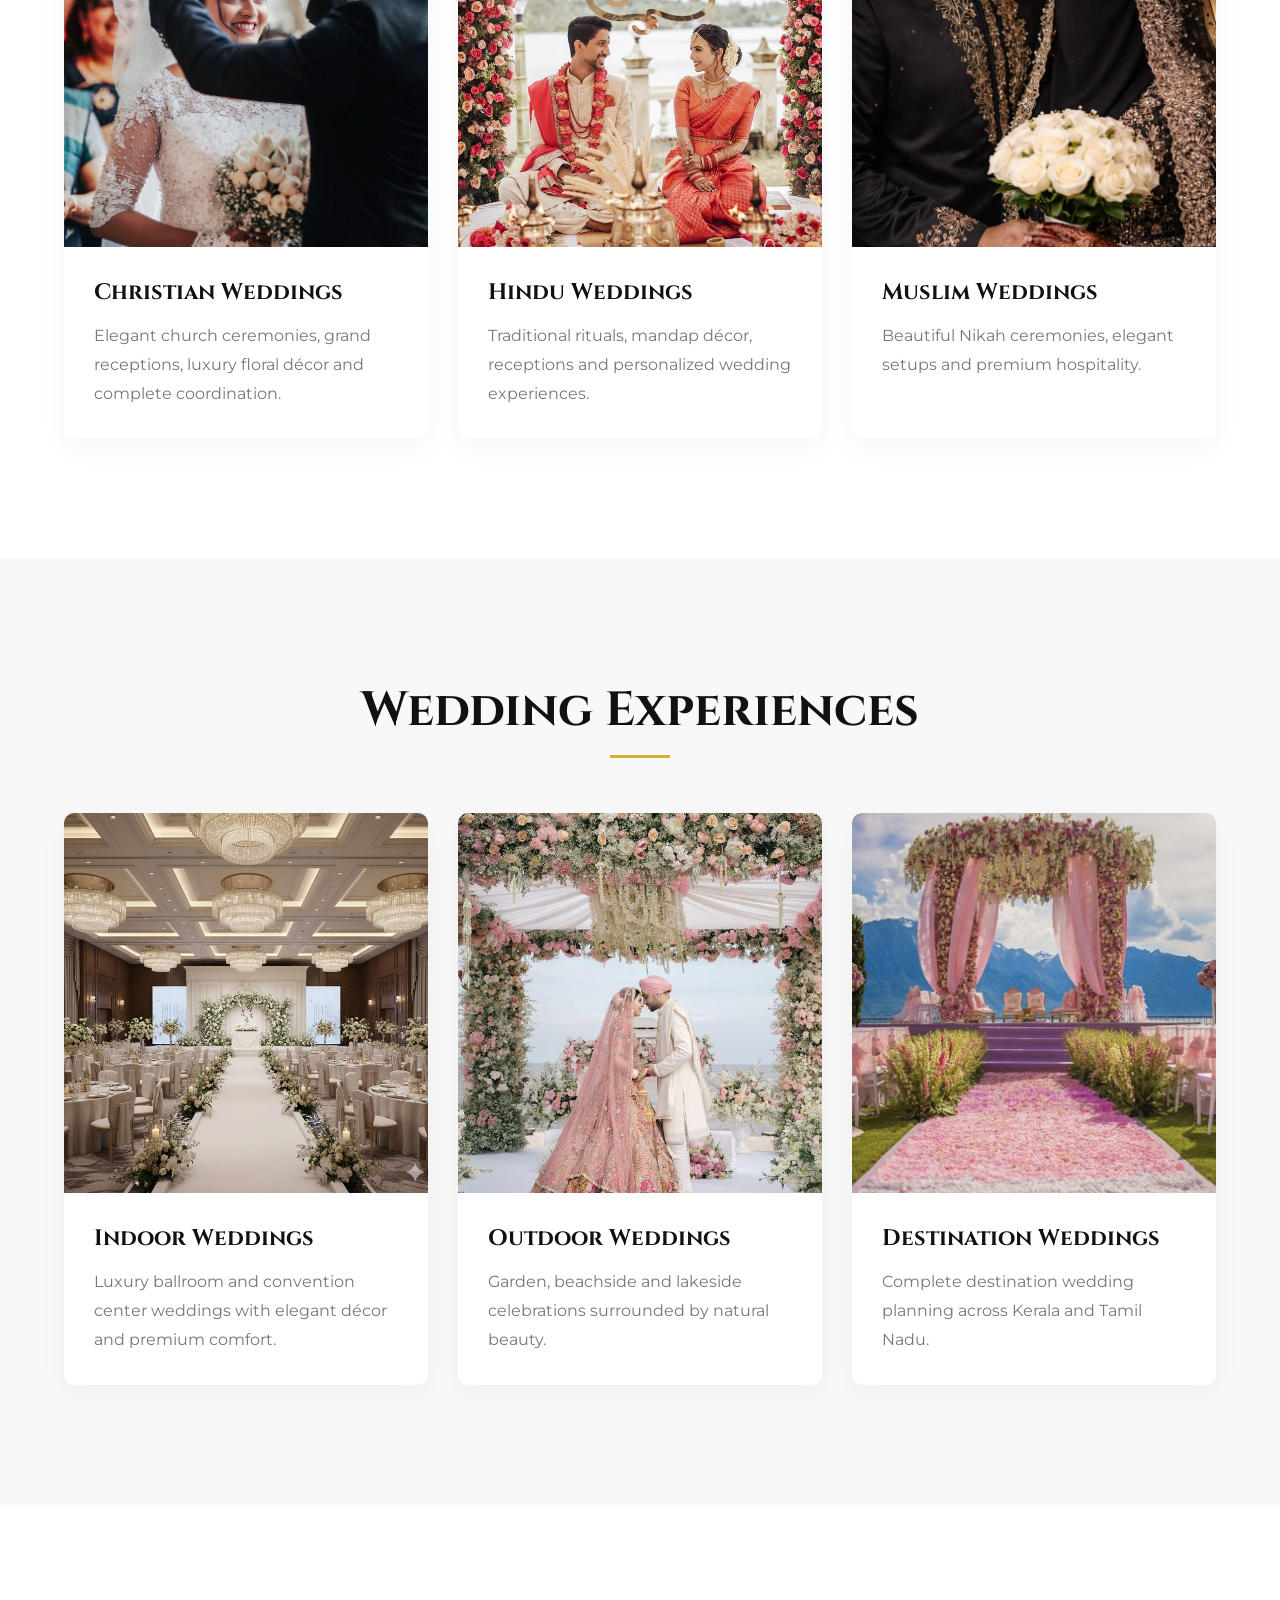
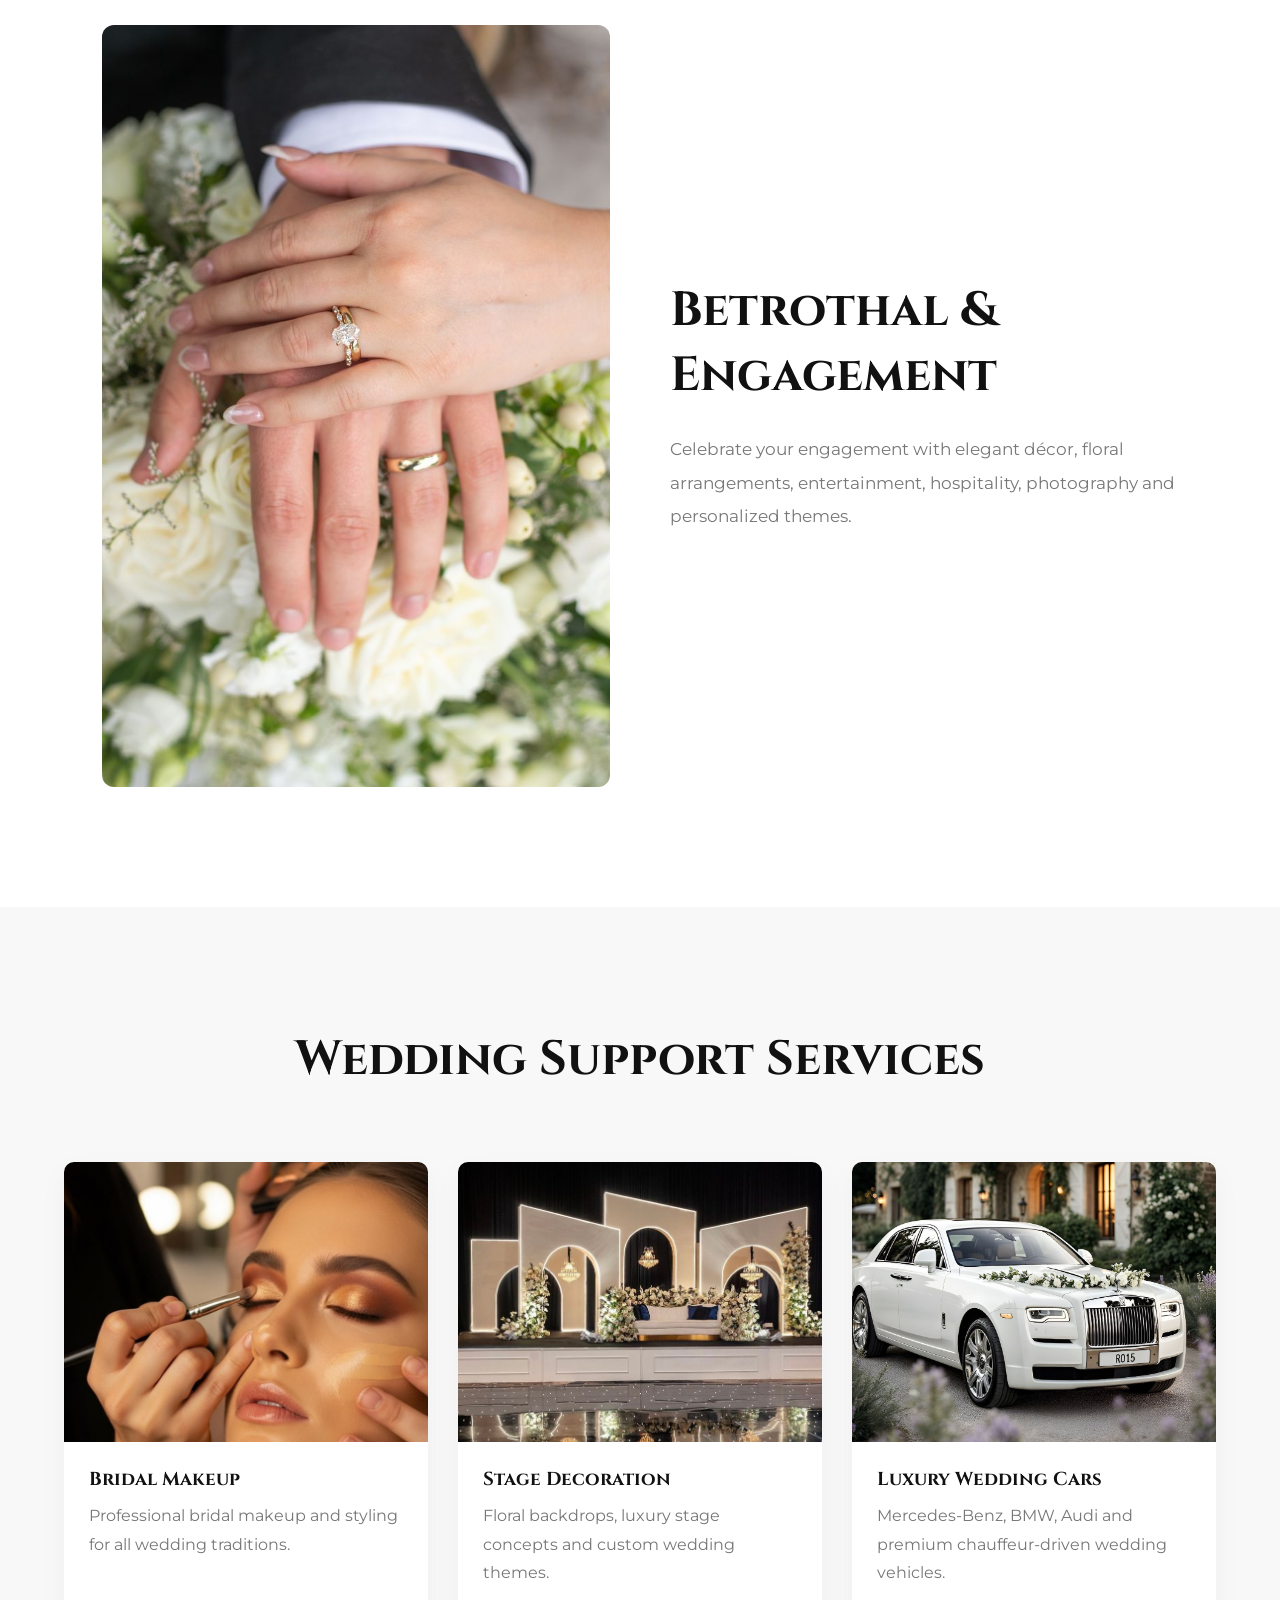
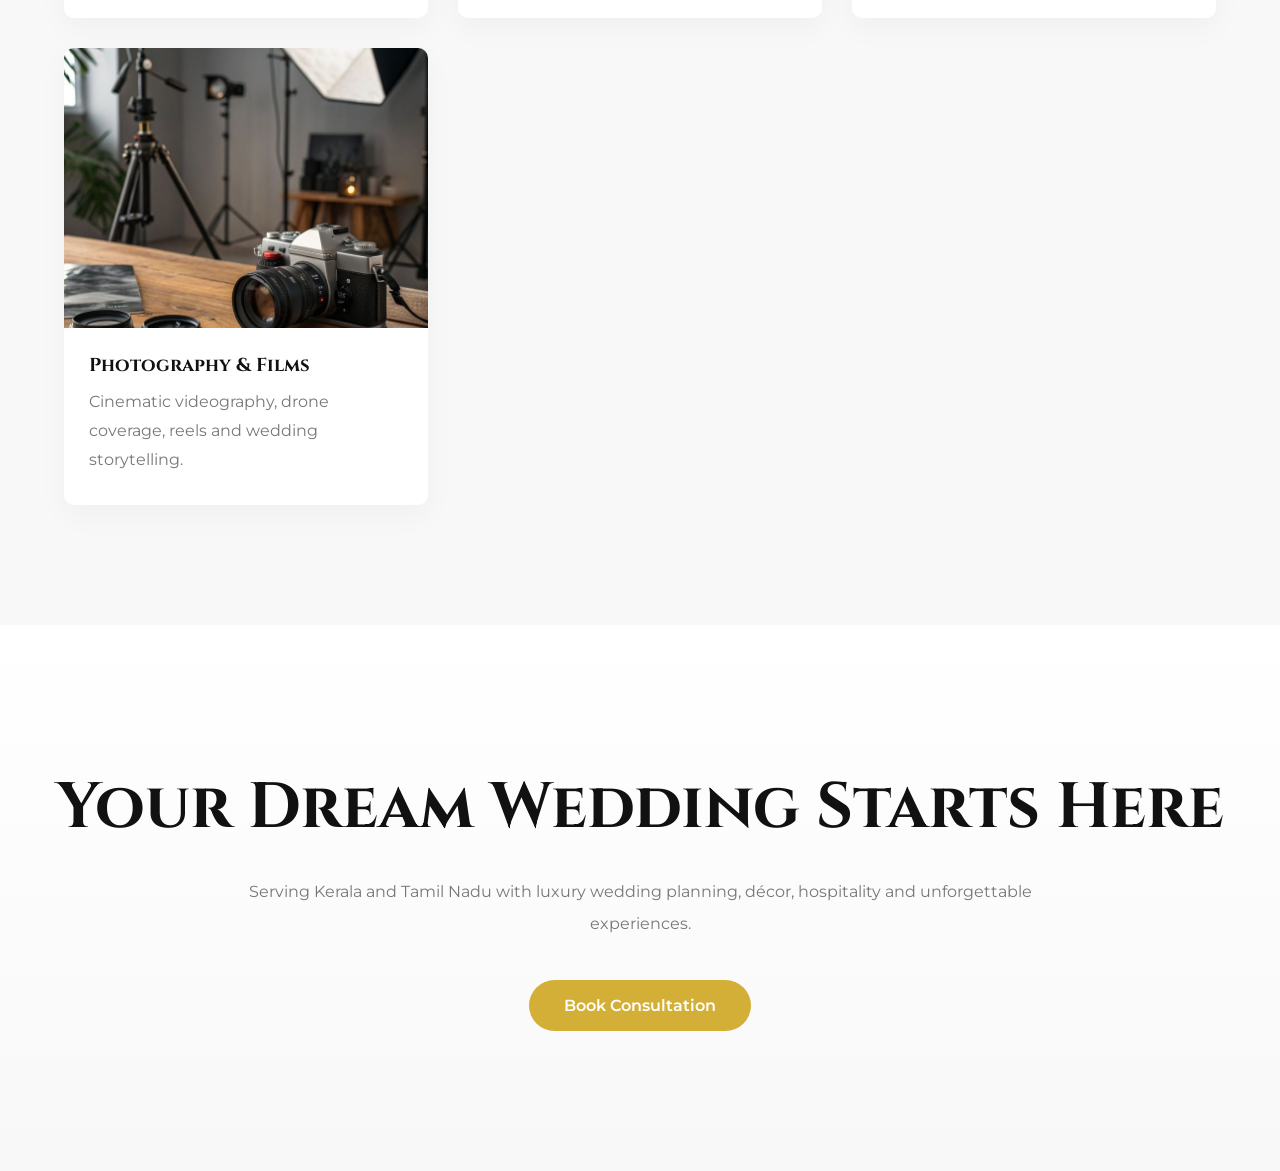
<file: weddings.html>
<!DOCTYPE html>
<html lang="en">

<head>
    <meta charset="UTF-8">
    <meta name="viewport" content="width=device-width, initial-scale=1.0">
    <title>Luxury Weddings | Big Daddy Event Management</title>

    <link href="https://fonts.googleapis.com/css2?family=Cinzel:wght@400;500;600;700&family=Montserrat:wght@300;400;500;600&display=swap" rel="stylesheet">

    <link rel="stylesheet" href="style.css">
</head>

<body>

    <!-- HERO -->

    <section class="page-hero">

        <img src="weddings-banner.jpg" alt="">

        <div class="page-overlay"></div>

        <div class="page-hero-content">

            <h1>Luxury Wedding Experiences</h1>

            <p>
                Christian • Hindu • Muslim • Indoor • Outdoor • Destination Weddings
            </p>

        </div>

    </section>

    <!-- INTRO -->

    <section class="wedding-intro">

        <div class="container">

            <h2>Creating Wedding Stories That Last Forever</h2>

            <p>
                At Big Daddy Event Management, we transform wedding dreams into
                extraordinary experiences. From intimate ceremonies to grand
                destination celebrations, every detail is carefully planned and
                beautifully executed.
            </p>

        </div>

    </section>

    <!-- TRADITIONAL WEDDINGS -->

    <section class="wedding-section">

        <div class="section-title">
            <h2>Wedding Traditions</h2>
        </div>

        <div class="wedding-grid">

            <div class="wedding-card">
                <img src="christian-wedding.jpg">
                <div class="card-content">
                    <h3>Christian Weddings</h3>
                    <p>
                        Elegant church ceremonies, grand receptions,
                        luxury floral décor and complete coordination.
                    </p>
                </div>
            </div>

            <div class="wedding-card">
                <img src="hindu-wedding.jpg">
                <div class="card-content">
                    <h3>Hindu Weddings</h3>
                    <p>
                        Traditional rituals, mandap décor,
                        receptions and personalized wedding experiences.
                    </p>
                </div>
            </div>

            <div class="wedding-card">
                <img src="muslim-wedding.jpg">
                <div class="card-content">
                    <h3>Muslim Weddings</h3>
                    <p>
                        Beautiful Nikah ceremonies,
                        elegant setups and premium hospitality.
                    </p>
                </div>
            </div>

        </div>

    </section>

    <!-- EXPERIENCES -->

    <section class="wedding-section light-bg">

        <div class="section-title">
            <h2>Wedding Experiences</h2>
        </div>

        <div class="wedding-grid">

            <div class="wedding-card">
                <img src="indoor-wedding.jpg">
                <div class="card-content">
                    <h3>Indoor Weddings</h3>
                    <p>
                        Luxury ballroom and convention center weddings
                        with elegant décor and premium comfort.
                    </p>
                </div>
            </div>

            <div class="wedding-card">
                <img src="outdoor-wedding.jpg">
                <div class="card-content">
                    <h3>Outdoor Weddings</h3>
                    <p>
                        Garden, beachside and lakeside celebrations
                        surrounded by natural beauty.
                    </p>
                </div>
            </div>

            <div class="wedding-card">
                <img src="destination-wedding.jpg">
                <div class="card-content">
                    <h3>Destination Weddings</h3>
                    <p>
                        Complete destination wedding planning
                        across Kerala and Tamil Nadu.
                    </p>
                </div>
            </div>

        </div>

    </section>

    <!-- BETROTHAL -->

    <section class="feature-section">

        <div class="feature-image">
            <img src="betrothal.jpg">
        </div>

        <div class="feature-content">

            <h2>Betrothal & Engagement</h2>

            <p>
                Celebrate your engagement with elegant décor,
                floral arrangements, entertainment, hospitality,
                photography and personalized themes.
            </p>

        </div>

    </section>

    <!-- SERVICES -->

    <section class="wedding-services">

        <div class="section-title">
            <h2>Wedding Support Services</h2>
        </div>

        <div class="service-grid">

            <div class="service-card">
                <img src="bridal-makeup.jpg">
                <h3>Bridal Makeup</h3>
                <p>
                    Professional bridal makeup and styling
                    for all wedding traditions.
                </p>
            </div>

            <div class="service-card">
                <img src="stage-decoration.jpg">
                <h3>Stage Decoration</h3>
                <p>
                    Floral backdrops, luxury stage concepts
                    and custom wedding themes.
                </p>
            </div>

            <div class="service-card">
                <img src="luxury-car.jpg">
                <h3>Luxury Wedding Cars</h3>
                <p>
                    Mercedes-Benz, BMW, Audi and premium
                    chauffeur-driven wedding vehicles.
                </p>
            </div>

            <div class="service-card">
                <img src="wedding-photography.jpg">
                <h3>Photography & Films</h3>
                <p>
                    Cinematic videography, drone coverage,
                    reels and wedding storytelling.
                </p>
            </div>

        </div>

    </section>

    <!-- CTA -->

    <section class="cta">

        <h2>Your Dream Wedding Starts Here</h2>

        <p>
            Serving Kerala and Tamil Nadu with luxury wedding planning,
            décor, hospitality and unforgettable experiences.
        </p>

        <a href="contact.html" class="btn-primary">
            Book Consultation
        </a>

    </section>

</body>

</html>
</file>
<file: style.css>
:root{
    --white:#ffffff;
    --off-white:#f8f8f8;
    --gold:#D4AF37;
    --gold-light:#F7E7A1;
    --black:#111111;
    --gray:#777777;
    --border:#ececec;
}

*{
    margin:0;
    padding:0;
    box-sizing:border-box;
}

html{
    scroll-behavior:smooth;
}

body{
    font-family:'Montserrat',sans-serif;
    color:var(--black);
    background:var(--white);
    overflow-x:hidden;
}

img{
    width:100%;
    display:block;
}

a{
    text-decoration:none;
}

ul{
    list-style:none;
}

.container{
    width:90%;
    max-width:1400px;
    margin:auto;
}

/* ================= HEADER ================= */

.header{
    position:fixed;
    top:0;
    left:0;
    width:100%;
    z-index:999;
    background:rgba(255,255,255,0.92);
    backdrop-filter:blur(10px);
    border-bottom:1px solid rgba(0,0,0,.05);
}

.navbar{
    width:90%;
    margin:auto;
    display:flex;
    justify-content:space-between;
    align-items:center;
    min-height:90px;
}

.nav-left,
.nav-right{
    display:flex;
    gap:35px;
}

.navbar a{
    color:var(--black);
    text-transform:uppercase;
    font-size:.85rem;
    letter-spacing:2px;
    font-weight:600;
    transition:.3s;
}

.navbar a:hover{
    color:var(--gold);
}

.logo-center{
    text-align:center;
}

.crown{
    font-size:1.5rem;
    color:var(--gold);
    margin-bottom:5px;
}

.logo-center h1{
    font-family:'Cinzel',serif;
    font-size:2rem;
    letter-spacing:4px;
}

.logo-center span{
    display:block;
    letter-spacing:4px;
    font-size:.75rem;
    margin-top:5px;
}

/* ================= HERO ================= */

.hero{
    position:relative;
    height:100vh;
    overflow:hidden;
}

.hero video{
    position:absolute;
    width:100%;
    height:100%;
    object-fit:cover;
}

.overlay{
    position:absolute;
    inset:0;
    background:rgba(0,0,0,.45);
}

.hero-content{
    position:relative;
    z-index:5;
    height:100%;
    display:flex;
    flex-direction:column;
    justify-content:center;
    align-items:center;
    text-align:center;
    color:white;
    padding:0 20px;
}

.hero-content h2{
    font-family:'Cinzel',serif;
    font-size:5rem;
    line-height:1.1;
    max-width:1000px;
}

.hero-content span{
    color:var(--gold-light);
}

.hero-content p{
    margin-top:25px;
    font-size:1.2rem;
    letter-spacing:1px;
}

.hero-buttons{
    margin-top:40px;
    display:flex;
    gap:20px;
    flex-wrap:wrap;
}

.btn-primary{
    padding:16px 35px;
    background:var(--gold);
    color:white;
    font-weight:600;
    border-radius:50px;
    transition:.4s;
}

.btn-primary:hover{
    transform:translateY(-3px);
}

.btn-secondary{
    padding:16px 35px;
    border:2px solid white;
    color:white;
    border-radius:50px;
    transition:.4s;
}

.btn-secondary:hover{
    background:white;
    color:black;
}

/* ================= INTRO ================= */

.intro{
    padding:120px 0;
}

.intro .container{
    display:grid;
    grid-template-columns:1fr 1fr;
    gap:80px;
    align-items:center;
}

.intro-image img{
    border-radius:12px;
}

.intro-content h2{
    font-family:'Cinzel',serif;
    font-size:3rem;
    margin-bottom:25px;
}

.intro-content p{
    line-height:2;
    color:var(--gray);
}

.text-link{
    display:inline-block;
    margin-top:30px;
    color:var(--gold);
    font-weight:600;
}

/* ================= SECTION TITLE ================= */

.section-title{
    text-align:center;
    margin-bottom:70px;
}

.section-title h2{
    font-family:'Cinzel',serif;
    font-size:3rem;
}

.section-title p{
    margin-top:15px;
    color:var(--gray);
}

/* ================= CARDS ================= */

.services-preview{
    padding:120px 5%;
    background:var(--off-white);
}

.cards{
    display:grid;
    grid-template-columns:repeat(3,1fr);
    gap:35px;
}

.card{
    background:white;
    overflow:hidden;
    border-radius:12px;
    transition:.4s;
}

.card:hover{
    transform:translateY(-10px);
}

.card img{
    height:350px;
    object-fit:cover;
}

.card-content{
    padding:30px;
}

.card-content h3{
    font-family:'Cinzel',serif;
    margin-bottom:15px;
}

.card-content p{
    color:var(--gray);
    line-height:1.8;
}

.card-content a{
    display:inline-block;
    margin-top:20px;
    color:var(--gold);
    font-weight:600;
}

/* ================= COVERAGE ================= */

.coverage{
    padding:120px 10%;
    text-align:center;
}

.coverage h2{
    font-family:'Cinzel',serif;
    font-size:3rem;
    margin-bottom:25px;
}

.coverage p{
    max-width:900px;
    margin:auto;
    line-height:2;
    color:var(--gray);
}

/* ================= SHOWCASE ================= */

.showcase{
    position:relative;
    height:700px;
    overflow:hidden;
}

.showcase img{
    width:100%;
    height:100%;
    object-fit:cover;
}

.showcase::after{
    content:"";
    position:relative;
    inset:0;
    background:rgba(0,0,0,0);
}

.showcase-content{
    position:absolute;
    top:50%;
    left:50%;
   // transform:translate(50%,50%);
    text-align:center;
    color:white;
    z-index:2;
}

.showcase-content h2{
    font-family:'Cinzel',serif;
    font-size:4rem;
}

.showcase-content p{
    margin-top:20px;
    font-size:1.2rem;
}

/* ================= FEATURED SERVICES ================= */

.featured-services{
    padding:120px 5%;
}

.service-grid{
    display:grid;
    grid-template-columns:repeat(3,1fr);
    gap:30px;
}

.service-box{
    border:1px solid var(--border);
    padding:50px;
    text-align:center;
    transition:.4s;
}

.service-box:hover{
    background:var(--gold);
    color:white;
    transform:translateY(-5px);
}

.service-box h3{
    font-family:'Cinzel',serif;
}

/* ================= TESTIMONIALS ================= */

.testimonials{
    padding:120px 5%;
    background:var(--off-white);
}

.testimonial-grid{
    display:grid;
    grid-template-columns:repeat(2,1fr);
    gap:40px;
}

.testimonial{
    background:white;
    padding:60px;
    border-radius:12px;
}

.testimonial p{
    font-size:1.1rem;
    line-height:2;
    color:var(--gray);
}

.testimonial span{
    display:block;
    margin-top:25px;
    font-weight:600;
    color:var(--gold);
}

/* ================= CTA ================= */

.cta{
    padding:140px 20px;
    text-align:center;
}

.cta h2{
    font-family:'Cinzel',serif;
    font-size:4rem;
    margin-bottom:25px;
}

.cta p{
    color:var(--gray);
    max-width:800px;
    margin:auto;
    line-height:2;
}

.cta .btn-primary{
    display:inline-block;
    margin-top:40px;
}

/* ================= FOOTER ================= */

footer{
    background:#111;
    color:white;
    padding:100px 5% 50px;
}

.footer-logo{
    text-align:center;
    margin-bottom:70px;
}

.footer-logo h2{
    font-family:'Cinzel',serif;
    letter-spacing:4px;
}

.footer-logo span{
    letter-spacing:3px;
    font-size:.8rem;
}

.footer-links{
    display:grid;
    grid-template-columns:repeat(3,1fr);
    gap:40px;
    margin-bottom:60px;
}

.footer-links h4{
    margin-bottom:25px;
    color:var(--gold);
}

.footer-links a{
    display:block;
    color:#ddd;
    margin-bottom:12px;
}

.footer-links p{
    margin-bottom:12px;
    color:#ddd;
}

.copyright{
    text-align:center;
    padding-top:30px;
    border-top:1px solid rgba(255,255,255,.1);
    color:#999;
}

/* ================= RESPONSIVE ================= */

@media(max-width:1100px){

    .cards,
    .service-grid{
        grid-template-columns:1fr 1fr;
    }

    .intro .container{
        grid-template-columns:1fr;
    }

    .hero-content h2{
        font-size:4rem;
    }
}

@media(max-width:768px){

    .navbar{
        flex-direction:column;
        padding:20px 0;
    }

    .nav-left,
    .nav-right{
        display:none;
    }

    .cards,
    .service-grid,
    .testimonial-grid,
    .footer-links{
        grid-template-columns:1fr;
    }

    .hero-content h2{
        font-size:2.8rem;
    }

    .showcase-content h2{
        font-size:2.5rem;
    }

    .cta h2{
        font-size:2.5rem;
    }

    .intro-content h2,
    .coverage h2,
    .section-title h2{
        font-size:2rem;
    }
}

/* ================= WEDDINGS PAGE ================= */

.page-hero{
    position:relative;
    height:80vh;
}

.page-hero img{
    width:100%;
    height:100%;
    object-fit:cover;
}

.page-overlay{
    position:absolute;
    inset:0;
    background:rgba(0,0,0,.45);
}

.page-hero-content{
    position:absolute;
    top:50%;
    left:50%;
    transform:translate(-50%,-50%);
    text-align:center;
    color:white;
    z-index:2;
}

.page-hero-content h1{
    font-family:'Cinzel',serif;
    font-size:4.5rem;
}

.page-hero-content p{
    margin-top:20px;
    font-size:1.1rem;
}

.wedding-intro{
    padding:120px 10%;
    text-align:center;
}

.wedding-intro h2{
    font-family:'Cinzel',serif;
    font-size:3rem;
    margin-bottom:25px;
}

.wedding-intro p{
    max-width:900px;
    margin:auto;
    line-height:2;
    color:#777;
}

.wedding-section{
    padding:120px 5%;
}

.light-bg{
    background:#f8f8f8;
}

.wedding-grid{
    display:grid;
    grid-template-columns:repeat(3,1fr);
    gap:30px;
}

.wedding-card{
    background:#fff;
    border-radius:10px;
    overflow:hidden;
    transition:.4s;
}

.wedding-card:hover{
    transform:translateY(-10px);
}

.wedding-card img{
    height:380px;
    object-fit:cover;
}

.feature-section{
    display:grid;
    grid-template-columns:1fr 1fr;
    align-items:center;
    gap:60px;
    padding:120px 8%;
}

.feature-image img{
    border-radius:12px;
}

.feature-content h2{
    font-family:'Cinzel',serif;
    font-size:3rem;
    margin-bottom:25px;
}

.feature-content p{
    line-height:2;
    color:#777;
}

.wedding-services{
    padding:120px 5%;
    background:#f8f8f8;
}

.service-card{
    background:white;
    overflow:hidden;
}

.service-card img{
    height:280px;
    object-fit:cover;
}

.service-card h3{
    font-family:'Cinzel',serif;
    padding:25px 25px 10px;
}

.service-card p{
    padding:0 25px 30px;
    line-height:1.8;
    color:#777;
}

@media(max-width:900px){

    .wedding-grid,
    .service-grid,
    .feature-section{
        grid-template-columns:1fr;
    }

    .page-hero-content h1{
        font-size:2.8rem;
    }

    .feature-content h2,
    .wedding-intro h2{
        font-size:2rem;
    }
}
/* =====================================
   CORPORATE PAGE ENHANCEMENTS
===================================== */

.page-hero-content h1{
    text-shadow:0 4px 20px rgba(0,0,0,.25);
}

.wedding-card,
.service-card{
    box-shadow:0 10px 30px rgba(0,0,0,.04);
    transition:all .4s ease;
}

.wedding-card:hover,
.service-card:hover{
    transform:translateY(-10px);
    box-shadow:0 20px 40px rgba(0,0,0,.08);
}

.wedding-card img,
.service-card img{
    transition:transform .6s ease;
}

.wedding-card:hover img,
.service-card:hover img{
    transform:scale(1.05);
}

/* Corporate Intro */

.wedding-intro{
    position:relative;
}

.wedding-intro::after{
    content:"";
    width:80px;
    height:3px;
    background:var(--gold);
    display:block;
    margin:30px auto 0;
}

/* Section Styling */

.wedding-section{
    position:relative;
}

.wedding-section .section-title h2{
    position:relative;
    display:inline-block;
}

.wedding-section .section-title h2::after{
    content:"";
    width:60px;
    height:3px;
    background:var(--gold);
    position:absolute;
    left:50%;
    transform:translateX(-50%);
    bottom:-15px;
}

/* Corporate Cards */

.card-content{
    padding:30px;
}

.card-content h3{
    font-family:'Cinzel', serif;
    margin-bottom:15px;
    font-size:1.4rem;
}

.card-content p{
    color:#777;
    line-height:1.8;
}

/* Feature Section */

.feature-section{
    background:#fff;
}

.feature-content h2{
    color:#111;
}

.feature-content p{
    font-size:1.05rem;
}

/* Service Cards */

.service-card{
    border-radius:10px;
    overflow:hidden;
    background:#fff;
}

.service-card h3{
    color:#111;
}

.service-card p{
    color:#777;
}

/* CTA Upgrade */

.cta{
    background:linear-gradient(
        to bottom,
        #ffffff,
        #f8f8f8
    );
}

.cta h2{
    color:#111;
}

.cta p{
    max-width:850px;
}

/* Luxury Gold Hover */

.btn-primary{
    transition:.4s ease;
}

.btn-primary:hover{
    background:#c89c24;
    transform:translateY(-3px);
}

/* Image Overlay Effect */

.wedding-card{
    position:relative;
}

.wedding-card::before{
    content:"";
    position:absolute;
    inset:0;
    background:linear-gradient(
        transparent,
        rgba(0,0,0,.05)
    );
    opacity:0;
    transition:.4s;
    pointer-events:none;
}

.wedding-card:hover::before{
    opacity:1;
}

/* Responsive */

@media(max-width:1200px){

    .wedding-grid{
        grid-template-columns:repeat(2,1fr);
    }

}

@media(max-width:768px){

    .wedding-grid,
    .service-grid{
        grid-template-columns:1fr;
    }

    .page-hero-content h1{
        font-size:2.5rem;
    }

    .page-hero-content p{
        font-size:1rem;
    }

    .feature-section{
        padding:80px 5%;
    }

    .feature-content h2{
        font-size:2rem;
    }

}
/* =====================================
   FOOD & BEVERAGES PAGE
===================================== */

.food-hero{
    position:relative;
    height:100vh;
    overflow:hidden;
}

.food-hero img{
    width:100%;
    height:100%;
    object-fit:cover;
}

.food-overlay{
    position:absolute;
    inset:0;
    background:rgba(0,0,0,.45);
}

.food-hero-content{
    position:absolute;
    top:50%;
    left:50%;
    transform:translate(-50%,-50%);
    text-align:center;
    color:#fff;
    z-index:2;
}

.food-hero-content span{
    letter-spacing:5px;
    text-transform:uppercase;
    color:#f5deb3;
}

.food-hero-content h1{
    font-family:'Cinzel',serif;
    font-size:5rem;
    margin:20px 0;
}

.food-intro{
    padding:120px 10%;
    text-align:center;
}

.food-intro h2{
    font-family:'Cinzel',serif;
    font-size:3rem;
    margin-bottom:25px;
}

.food-intro p{
    max-width:900px;
    margin:auto;
    color:#777;
    line-height:2;
}

.cuisine-section{
    display:grid;
    grid-template-columns:1fr 1fr;
    align-items:center;
    gap:80px;
    padding:120px 8%;
}

.reverse{
    background:#f8f8f8;
}

.cuisine-image img{
    border-radius:12px;
    height:650px;
    object-fit:cover;
}

.cuisine-content span{
    color:#D4AF37;
    font-size:3rem;
    font-family:'Cinzel',serif;
}

.cuisine-content h2{
    font-family:'Cinzel',serif;
    font-size:3rem;
    margin:20px 0;
}

.cuisine-content p{
    color:#777;
    line-height:2;
}

.mini-gallery{
    display:flex;
    gap:15px;
    margin-top:30px;
}

.mini-gallery img{
    width:100%;
    height:180px;
    object-fit:cover;
    border-radius:10px;
}

.buffet-showcase{
    position:relative;
    height:700px;
}

.buffet-showcase img{
    width:100%;
    height:100%;
    object-fit:cover;
}

.buffet-content{
    position:absolute;
    top:50%;
    left:50%;
    transform:translate(-50%,-50%);
    color:white;
    text-align:center;
}

.buffet-content h2{
    font-family:'Cinzel',serif;
    font-size:4rem;
}

.counter-section{
    display:grid;
    grid-template-columns:repeat(3,1fr);
    gap:30px;
    padding:120px 5%;
}

.counter-box img{
    height:350px;
    object-fit:cover;
    border-radius:12px;
}

.counter-box h3{
    margin-top:20px;
    text-align:center;
    font-family:'Cinzel',serif;
}

.chef-section{
    display:grid;
    grid-template-columns:1fr 1fr;
    align-items:center;
    gap:80px;
    padding:120px 8%;
    background:#f8f8f8;
}

.chef-image img{
    border-radius:12px;
}

.chef-content h2{
    font-family:'Cinzel',serif;
    font-size:3rem;
    margin-bottom:25px;
}

.chef-content p{
    color:#777;
    line-height:2;
}

.food-cta{
    padding:140px 20px;
    text-align:center;
}

.food-cta h2{
    font-family:'Cinzel',serif;
    font-size:3rem;
    max-width:900px;
    margin:auto auto 40px;
}

@media(max-width:900px){

    .cuisine-section,
    .chef-section{
        grid-template-columns:1fr;
    }

    .counter-section{
        grid-template-columns:1fr;
    }

    .food-hero-content h1{
        font-size:2.8rem;
    }

    .cuisine-content h2,
    .chef-content h2{
        font-size:2rem;
    }
}
/* ==================================
   ENTERTAINMENT PAGE
================================== */

.entertainment-hero{
    position:relative;
    height:100vh;
    overflow:hidden;
}

.entertainment-hero img{
    width:100%;
    height:100%;
    object-fit:cover;
}

.entertainment-overlay{
    position:absolute;
    inset:0;
    background:rgba(0,0,0,.6);
}

.entertainment-hero-content{
    position:absolute;
    top:50%;
    left:50%;
    transform:translate(-50%,-50%);
    text-align:center;
    color:white;
    z-index:2;
}

.entertainment-hero-content span{
    color:#D4AF37;
    letter-spacing:4px;
    text-transform:uppercase;
}

.entertainment-hero-content h1{
    font-family:'Cinzel',serif;
    font-size:5rem;
    margin:20px 0;
}

.entertainment-intro{
    padding:120px 10%;
    text-align:center;
}

.entertainment-intro h2{
    font-family:'Cinzel',serif;
    font-size:3rem;
    margin-bottom:25px;
}

.entertainment-intro p{
    max-width:900px;
    margin:auto;
    line-height:2;
    color:#777;
}

.entertainment-grid{
    display:grid;
    grid-template-columns:repeat(3,1fr);
    gap:30px;
    padding:100px 5%;
    background:#111;
}

.entertainment-card{
    background:#1b1b1b;
    overflow:hidden;
}

.entertainment-card img{
    height:350px;
    object-fit:cover;
}

.entertainment-card h3{
    color:white;
    text-align:center;
    padding:25px;
    font-family:'Cinzel',serif;
}

.party-section{
    padding:120px 5%;
}

.party-title{
    text-align:center;
    margin-bottom:60px;
}

.party-title h2{
    font-family:'Cinzel',serif;
    font-size:3rem;
}

.party-grid{
    display:grid;
    grid-template-columns:repeat(3,1fr);
    gap:30px;
}

.party-box img{
    height:450px;
    object-fit:cover;
    border-radius:12px;
}

.party-box h3{
    text-align:center;
    margin-top:20px;
    font-family:'Cinzel',serif;
}

.production-showcase{
    position:relative;
    height:700px;
}

.production-showcase img{
    width:100%;
    height:100%;
    object-fit:cover;
}

.production-content{
    position:absolute;
    top:50%;
    left:50%;
    transform:translate(-50%,-50%);
    color:white;
    text-align:center;
}

.production-content h2{
    font-family:'Cinzel',serif;
    font-size:4rem;
}

.special-events{
    display:grid;
    grid-template-columns:1fr 1fr;
    gap:40px;
    padding:120px 5%;
}

.special-card img{
    height:450px;
    object-fit:cover;
    border-radius:12px;
}

.special-content{
    padding-top:25px;
}

.special-content h3{
    font-family:'Cinzel',serif;
}

.entertainment-cta{
    background:#111;
    color:white;
    text-align:center;
    padding:140px 20px;
}

.entertainment-cta h2{
    font-family:'Cinzel',serif;
    font-size:3.5rem;
    margin-bottom:25px;
}

.entertainment-cta p{
    max-width:800px;
    margin:auto;
    margin-bottom:40px;
    line-height:2;
}

@media(max-width:900px){

    .entertainment-grid,
    .party-grid,
    .special-events{
        grid-template-columns:1fr;
    }

    .entertainment-hero-content h1{
        font-size:3rem;
    }

    .production-content h2{
        font-size:2.5rem;
    }
}
/* ==================================
   LUXURY RENTALS PAGE
================================== */

.rental-hero{
    position:relative;
    height:100vh;
    overflow:hidden;
}

.rental-hero img{
    width:100%;
    height:100%;
    object-fit:cover;
}

.rental-overlay{
    position:absolute;
    inset:0;
    background:rgba(0,0,0,.55);
}

.rental-hero-content{
    position:absolute;
    top:50%;
    left:50%;
    transform:translate(-50%,-50%);
    text-align:center;
    color:white;
    z-index:2;
}

.rental-hero-content span{
    color:#D4AF37;
    letter-spacing:4px;
    text-transform:uppercase;
}

.rental-hero-content h1{
    font-family:'Cinzel',serif;
    font-size:5rem;
    margin:20px 0;
}

.rental-intro{
    padding:120px 10%;
    text-align:center;
}

.rental-intro h2{
    font-family:'Cinzel',serif;
    font-size:3rem;
    margin-bottom:25px;
}

.rental-intro p{
    max-width:900px;
    margin:auto;
    line-height:2;
    color:#777;
}

.fleet-section{
    display:grid;
    grid-template-columns:1fr 1fr;
    gap:80px;
    align-items:center;
    padding:120px 8%;
}

.reverse-fleet{
    background:#f8f8f8;
}

.fleet-image img{
    height:650px;
    object-fit:cover;
    border-radius:12px;
}

.fleet-content span{
    color:#D4AF37;
    font-size:3rem;
    font-family:'Cinzel',serif;
}

.fleet-content h2{
    font-family:'Cinzel',serif;
    font-size:3rem;
    margin:20px 0;
}

.fleet-content p{
    color:#777;
    line-height:2;
}

.suv-showcase{
    position:relative;
    height:700px;
}

.suv-showcase img{
    width:100%;
    height:100%;
    object-fit:cover;
}

.suv-content{
    position:absolute;
    top:50%;
    left:50%;
    transform:translate(-50%,-50%);
    text-align:center;
    color:white;
}

.suv-content h2{
    font-family:'Cinzel',serif;
    font-size:4rem;
}

.rental-services{
    padding:120px 5%;
}

.rental-grid{
    display:grid;
    grid-template-columns:repeat(3,1fr);
    gap:30px;
}

.rental-card{
    background:white;
    box-shadow:0 10px 30px rgba(0,0,0,.05);
}

.rental-card img{
    height:350px;
    object-fit:cover;
}

.rental-card h3{
    padding:25px 25px 10px;
    font-family:'Cinzel',serif;
}

.rental-card p{
    padding:0 25px 30px;
    color:#777;
}

.convoy-section{
    position:relative;
    height:700px;
}

.convoy-section img{
    width:100%;
    height:100%;
    object-fit:cover;
}

.convoy-overlay{
    position:absolute;
    inset:0;
    background:rgba(0,0,0,.45);
    display:flex;
    flex-direction:column;
    justify-content:center;
    align-items:center;
    color:white;
    text-align:center;
}

.convoy-overlay h2{
    font-family:'Cinzel',serif;
    font-size:4rem;
}

.rental-cta{
    text-align:center;
    padding:140px 20px;
}

.rental-cta h2{
    font-family:'Cinzel',serif;
    font-size:3rem;
    margin-bottom:20px;
}

.rental-cta p{
    color:#777;
    margin-bottom:40px;
}

@media(max-width:900px){

    .fleet-section,
    .rental-grid{
        grid-template-columns:1fr;
    }

    .rental-hero-content h1{
        font-size:3rem;
    }

    .fleet-content h2,
    .rental-intro h2{
        font-size:2rem;
    }

    .convoy-overlay h2,
    .suv-content h2{
        font-size:2.5rem;
    }
}
/* ==================================
   CELEBRATIONS PAGE
================================== */

.celebration-hero{
    position:relative;
    height:90vh;
}

.celebration-hero img{
    width:100%;
    height:100%;
    object-fit:cover;
}

.celebration-overlay{
    position:absolute;
    inset:0;
    background:rgba(0,0,0,.45);
}

.celebration-hero-content{
    position:absolute;
    top:50%;
    left:50%;
    transform:translate(-50%,-50%);
    text-align:center;
    color:white;
}

.celebration-hero-content span{
    color:#D4AF37;
    letter-spacing:4px;
    text-transform:uppercase;
}

.celebration-hero-content h1{
    font-family:'Cinzel',serif;
    font-size:5rem;
    margin:20px 0;
}

.celebration-intro{
    padding:120px 10%;
    text-align:center;
}

.celebration-intro h2{
    font-family:'Cinzel',serif;
    font-size:3rem;
    margin-bottom:25px;
}

.celebration-intro p{
    max-width:900px;
    margin:auto;
    line-height:2;
    color:#777;
}

.celebration-grid{
    display:grid;
    grid-template-columns:repeat(3,1fr);
    gap:30px;
    padding:100px 5%;
}

.celebration-card img{
    height:350px;
    object-fit:cover;
    border-radius:12px;
}

.celebration-card h3{
    text-align:center;
    margin-top:20px;
    font-family:'Cinzel',serif;
}

.celebration-feature{
    display:grid;
    grid-template-columns:1fr 1fr;
    gap:80px;
    padding:120px 8%;
    background:#f8f8f8;
    align-items:center;
}

.feature-left h2{
    font-family:'Cinzel',serif;
    font-size:3rem;
    margin-bottom:25px;
}

.feature-left p{
    color:#777;
    line-height:2;
}

.feature-left ul{
    margin-top:30px;
}

.feature-left li{
    margin-bottom:15px;
    color:#555;
}

.feature-right img{
    border-radius:12px;
}

.special-celebrations{
    display:grid;
    grid-template-columns:repeat(4,1fr);
    gap:25px;
    padding:120px 5%;
}

.special-box img{
    height:300px;
    object-fit:cover;
    border-radius:12px;
}

.special-box h3{
    text-align:center;
    margin-top:15px;
    font-family:'Cinzel',serif;
}

.celebration-cta{
    text-align:center;
    padding:140px 20px;
}

.celebration-cta h2{
    font-family:'Cinzel',serif;
    font-size:3rem;
    margin-bottom:20px;
}

.celebration-cta p{
    color:#777;
    max-width:800px;
    margin:auto auto 40px;
}

@media(max-width:900px){

    .celebration-grid,
    .special-celebrations,
    .celebration-feature{
        grid-template-columns:1fr;
    }

    .celebration-hero-content h1{
        font-size:3rem;
    }

    .celebration-intro h2,
    .feature-left h2{
        font-size:2rem;
    }
}
/* ==================================
   GALLERY / MEDIA PRODUCTION PAGE
================================== */

.gallery-hero{
    position:relative;
    height:100vh;
    overflow:hidden;
}

.gallery-hero img{
    width:100%;
    height:100%;
    object-fit:cover;
}

.gallery-overlay{
    position:absolute;
    inset:0;
    background:rgba(0,0,0,.55);
}

.gallery-hero-content{
    position:absolute;
    top:50%;
    left:50%;
    transform:translate(-50%,-50%);
    text-align:center;
    color:#fff;
    z-index:2;
    width:90%;
}

.gallery-hero-content span{
    color:var(--gold);
    text-transform:uppercase;
    letter-spacing:4px;
    font-size:.9rem;
}

.gallery-hero-content h1{
    font-family:'Cinzel',serif;
    font-size:5rem;
    margin:25px 0;
    line-height:1.15;
}

.gallery-hero-content p{
    max-width:850px;
    margin:auto;
    line-height:1.8;
}

/* INTRO */

.gallery-intro{
    padding:120px 10%;
    text-align:center;
    background:#fff;
}

.gallery-intro h2{
    font-family:'Cinzel',serif;
    font-size:3rem;
    margin-bottom:25px;
    color:#111;
}

.gallery-intro p{
    max-width:900px;
    margin:auto;
    color:#777;
    line-height:2;
}

/* MEDIA SECTIONS */

.media-section{
    display:grid;
    grid-template-columns:1fr 1fr;
    gap:80px;
    align-items:center;
    padding:120px 8%;
}

.reverse-media{
    background:#fafafa;
}

.media-image img{
    width:100%;
    height:650px;
    object-fit:cover;
    border-radius:16px;
}

.media-content span{
    font-family:'Cinzel',serif;
    font-size:3rem;
    color:var(--gold);
}

.media-content h2{
    font-family:'Cinzel',serif;
    font-size:3rem;
    margin:20px 0;
    color:#111;
}

.media-content p{
    color:#777;
    line-height:2;
    font-size:1.05rem;
}

/* DRONE SHOWCASE */

.drone-showcase{
    position:relative;
    height:750px;
    overflow:hidden;
}

.drone-showcase img{
    width:100%;
    height:100%;
    object-fit:cover;
}

.drone-showcase::after{
    content:'';
    position:absolute;
    inset:0;
    background:rgba(0,0,0,.45);
}

.drone-content{
    position:absolute;
    top:50%;
    left:50%;
    transform:translate(-50%,-50%);
    text-align:center;
    color:#fff;
    z-index:2;
    width:90%;
}

.drone-content h2{
    font-family:'Cinzel',serif;
    font-size:4rem;
    margin-bottom:25px;
}

.drone-content p{
    max-width:850px;
    margin:auto;
    line-height:2;
}

/* PRODUCTION SERVICES */

.production-services{
    padding:120px 5%;
    background:#fff;
}

.production-grid{
    display:grid;
    grid-template-columns:repeat(3,1fr);
    gap:30px;
    margin-top:60px;
}

.production-card{
    background:#fff;
    border-radius:14px;
    overflow:hidden;
    box-shadow:0 10px 30px rgba(0,0,0,.05);
    transition:.4s;
}

.production-card:hover{
    transform:translateY(-10px);
}

.production-card img{
    width:100%;
    height:320px;
    object-fit:cover;
}

.production-card h3{
    font-family:'Cinzel',serif;
    text-align:center;
    padding:25px;
    color:#111;
}

/* EQUIPMENT */

.equipment-section{
    display:grid;
    grid-template-columns:1fr 1fr;
    gap:80px;
    align-items:center;
    padding:120px 8%;
    background:#fafafa;
}

.equipment-left h2{
    font-family:'Cinzel',serif;
    font-size:3rem;
    margin-bottom:30px;
}

.equipment-left ul{
    list-style:none;
}

.equipment-left li{
    padding:14px 0;
    border-bottom:1px solid #e8e8e8;
    color:#666;
    font-size:1rem;
}

.equipment-left li::before{
    content:"✓";
    color:var(--gold);
    margin-right:12px;
    font-weight:700;
}

.equipment-right img{
    width:100%;
    height:650px;
    object-fit:cover;
    border-radius:16px;
}

/* TEAM */

.team-showcase{
    position:relative;
    height:700px;
}

.team-showcase img{
    width:100%;
    height:100%;
    object-fit:cover;
}

.team-overlay{
    position:absolute;
    inset:0;
    background:rgba(0,0,0,.55);
    display:flex;
    flex-direction:column;
    justify-content:center;
    align-items:center;
    text-align:center;
    color:white;
    padding:20px;
}

.team-overlay h2{
    font-family:'Cinzel',serif;
    font-size:4rem;
    margin-bottom:20px;
}

.team-overlay p{
    max-width:850px;
    line-height:2;
}

/* CTA */

.gallery-cta{
    padding:140px 20px;
    text-align:center;
    background:#fff;
}

.gallery-cta h2{
    font-family:'Cinzel',serif;
    font-size:3rem;
    margin-bottom:25px;
}

.gallery-cta p{
    max-width:850px;
    margin:auto;
    color:#777;
    line-height:2;
    margin-bottom:40px;
}

/* RESPONSIVE */

@media(max-width:992px){

    .media-section,
    .equipment-section{
        grid-template-columns:1fr;
    }

    .production-grid{
        grid-template-columns:repeat(2,1fr);
    }

    .reverse-media .media-content{
        order:1;
    }

    .reverse-media .media-image{
        order:2;
    }
}

@media(max-width:768px){

    .gallery-hero-content h1{
        font-size:2.8rem;
    }

    .gallery-intro h2,
    .media-content h2,
    .equipment-left h2,
    .gallery-cta h2{
        font-size:2rem;
    }

    .drone-content h2,
    .team-overlay h2{
        font-size:2.3rem;
    }

    .production-grid{
        grid-template-columns:1fr;
    }

    .media-image img,
    .equipment-right img{
        height:400px;
    }

    .drone-showcase,
    .team-showcase{
        height:550px;
    }
}
/* ==================================
   ABOUT PAGE
================================== */

.about-hero{
    position:relative;
    height:100vh;
}

.about-hero img{
    width:100%;
    height:100%;
    object-fit:cover;
}

.about-overlay{
    position:absolute;
    inset:0;
    background:rgba(0,0,0,.55);
}

.about-hero-content{
    position:absolute;
    top:50%;
    left:50%;
    transform:translate(-50%,-50%);
    text-align:center;
    color:white;
    width:90%;
}

.about-hero-content span{
    color:var(--gold);
    letter-spacing:4px;
    text-transform:uppercase;
}

.about-hero-content h1{
    font-family:'Cinzel',serif;
    font-size:5rem;
    margin:25px 0;
}

.about-story,
.passion-section,
.coverage-section{
    display:grid;
    grid-template-columns:1fr 1fr;
    gap:80px;
    align-items:center;
    padding:120px 8%;
}

.about-story img,
.passion-image img,
.coverage-image img{
    border-radius:16px;
}

.about-story-content span{
    color:var(--gold);
    text-transform:uppercase;
}

.about-story-content h2,
.passion-content h2,
.coverage-content h2{
    font-family:'Cinzel',serif;
    font-size:3rem;
    margin:20px 0;
}

.about-story-content p,
.passion-content p,
.coverage-content p{
    color:#777;
    line-height:2;
    margin-bottom:20px;
}

.passion-section{
    background:#fafafa;
}

.values-section{
    padding:120px 5%;
}

.values-grid{
    display:grid;
    grid-template-columns:repeat(4,1fr);
    gap:30px;
    margin-top:60px;
}

.value-card{
    padding:40px;
    background:white;
    text-align:center;
    box-shadow:0 10px 30px rgba(0,0,0,.05);
}

.value-card h3{
    font-family:'Cinzel',serif;
    margin-bottom:20px;
}

.value-card p{
    color:#777;
    line-height:1.8;
}

.team-section{
    position:relative;
    height:700px;
}

.team-section img{
    width:100%;
    height:100%;
    object-fit:cover;
}

.team-content{
    position:absolute;
    inset:0;
    background:rgba(0,0,0,.55);
    display:flex;
    flex-direction:column;
    justify-content:center;
    align-items:center;
    text-align:center;
    color:white;
    padding:20px;
}

.team-content h2{
    font-family:'Cinzel',serif;
    font-size:4rem;
    margin-bottom:20px;
}

.team-content p{
    max-width:900px;
    line-height:2;
}

.about-cta{
    padding:140px 20px;
    text-align:center;
}

.about-cta h2{
    font-family:'Cinzel',serif;
    font-size:3rem;
    margin-bottom:25px;
}

.about-cta p{
    max-width:900px;
    margin:auto;
    color:#777;
    line-height:2;
    margin-bottom:40px;
}

@media(max-width:900px){

    .about-story,
    .passion-section,
    .coverage-section{
        grid-template-columns:1fr;
    }

    .values-grid{
        grid-template-columns:1fr;
    }

    .about-hero-content h1,
    .team-content h2{
        font-size:3rem;
    }

    .about-story-content h2,
    .passion-content h2,
    .coverage-content h2,
    .about-cta h2{
        font-size:2rem;
    }
}
/* ==================================
   CONTACT PAGE
================================== */

.contact-hero{
    position:relative;
    height:100vh;
}

.contact-hero img{
    width:100%;
    height:100%;
    object-fit:cover;
}

.contact-overlay{
    position:absolute;
    inset:0;
    background:rgba(0,0,0,.55);
}

.contact-hero-content{
    position:absolute;
    top:50%;
    left:50%;
    transform:translate(-50%,-50%);
    text-align:center;
    color:white;
    width:90%;
}

.contact-hero-content span{
    color:var(--gold);
    letter-spacing:4px;
    text-transform:uppercase;
}

.contact-hero-content h1{
    font-family:'Cinzel',serif;
    font-size:5rem;
    margin:25px 0;
}

.contact-info-section{
    display:grid;
    grid-template-columns:repeat(3,1fr);
    gap:30px;
    padding:100px 5%;
}

.contact-card{
    text-align:center;
    padding:50px;
    background:white;
    box-shadow:0 10px 30px rgba(0,0,0,.05);
}

.contact-card h3{
    font-family:'Cinzel',serif;
    margin-bottom:20px;
}

.contact-card p{
    color:#777;
    margin:10px 0;
}

.contact-form-section{
    display:grid;
    grid-template-columns:1fr 1fr;
    gap:80px;
    align-items:center;
    padding:120px 8%;
    background:#fafafa;
}

.form-content span{
    color:var(--gold);
    text-transform:uppercase;
}

.form-content h2{
    font-family:'Cinzel',serif;
    font-size:3rem;
    margin:20px 0;
}

.form-content p{
    color:#777;
    line-height:2;
}

.contact-form-container form{
    display:flex;
    flex-direction:column;
    gap:20px;
}

.contact-form-container input,
.contact-form-container select,
.contact-form-container textarea{
    padding:18px;
    border:1px solid #ddd;
    font-family:'Montserrat',sans-serif;
}

.contact-showcase{
    position:relative;
    height:700px;
}

.contact-showcase img{
    width:100%;
    height:100%;
    object-fit:cover;
}

.showcase-content{
    position:absolute;
    inset:0;
    background:rgba(0,0,0,.55);
    display:flex;
    flex-direction:column;
    justify-content:center;
    align-items:center;
    color:white;
    text-align:center;
}

.showcase-content h2{
    font-family:'Cinzel',serif;
    font-size:4rem;
}

.why-contact{
    display:grid;
    grid-template-columns:repeat(3,1fr);
    gap:30px;
    padding:120px 5%;
}

.why-card{
    padding:40px;
    text-align:center;
    background:white;
    box-shadow:0 10px 30px rgba(0,0,0,.05);
}

.why-card h3{
    font-family:'Cinzel',serif;
    margin-bottom:20px;
}

.why-card p{
    color:#777;
}

.map-section{
    padding:120px 5%;
}

.map-content{
    text-align:center;
    margin-bottom:50px;
}

.map-content h2{
    font-family:'Cinzel',serif;
    font-size:3rem;
    margin-bottom:20px;
}

.map-placeholder iframe{
    width:100%;
    height:500px;
    border:none;
}

.contact-cta{
    text-align:center;
    padding:140px 20px;
}

.contact-cta h2{
    font-family:'Cinzel',serif;
    font-size:3rem;
    margin-bottom:25px;
}

.contact-cta p{
    max-width:900px;
    margin:auto;
    color:#777;
    line-height:2;
    margin-bottom:40px;
}

@media(max-width:900px){

    .contact-info-section,
    .contact-form-section,
    .why-contact{
        grid-template-columns:1fr;
    }

    .contact-hero-content h1{
        font-size:3rem;
    }

    .form-content h2,
    .map-content h2,
    .contact-cta h2{
        font-size:2rem;
    }

    .showcase-content h2{
        font-size:2.5rem;
    }
}
.whatsapp-float {
    position: fixed;
    bottom: 25px;
    right: 25px;
    background-color: #25d366;
    color: #fff;
    width: 60px;
    height: 60px;
    border-radius: 50%;
    text-align: center;
    font-size: 30px;
    box-shadow: 0 4px 10px rgba(0,0,0,0.3);
    z-index: 9999;
    display: flex;
    align-items: center;
    justify-content: center;
    text-decoration: none;
    transition: transform 0.3s ease;
}

.whatsapp-float:hover {
    background-color: #20ba5a;
    transform: scale(1.1);
}
</file>
